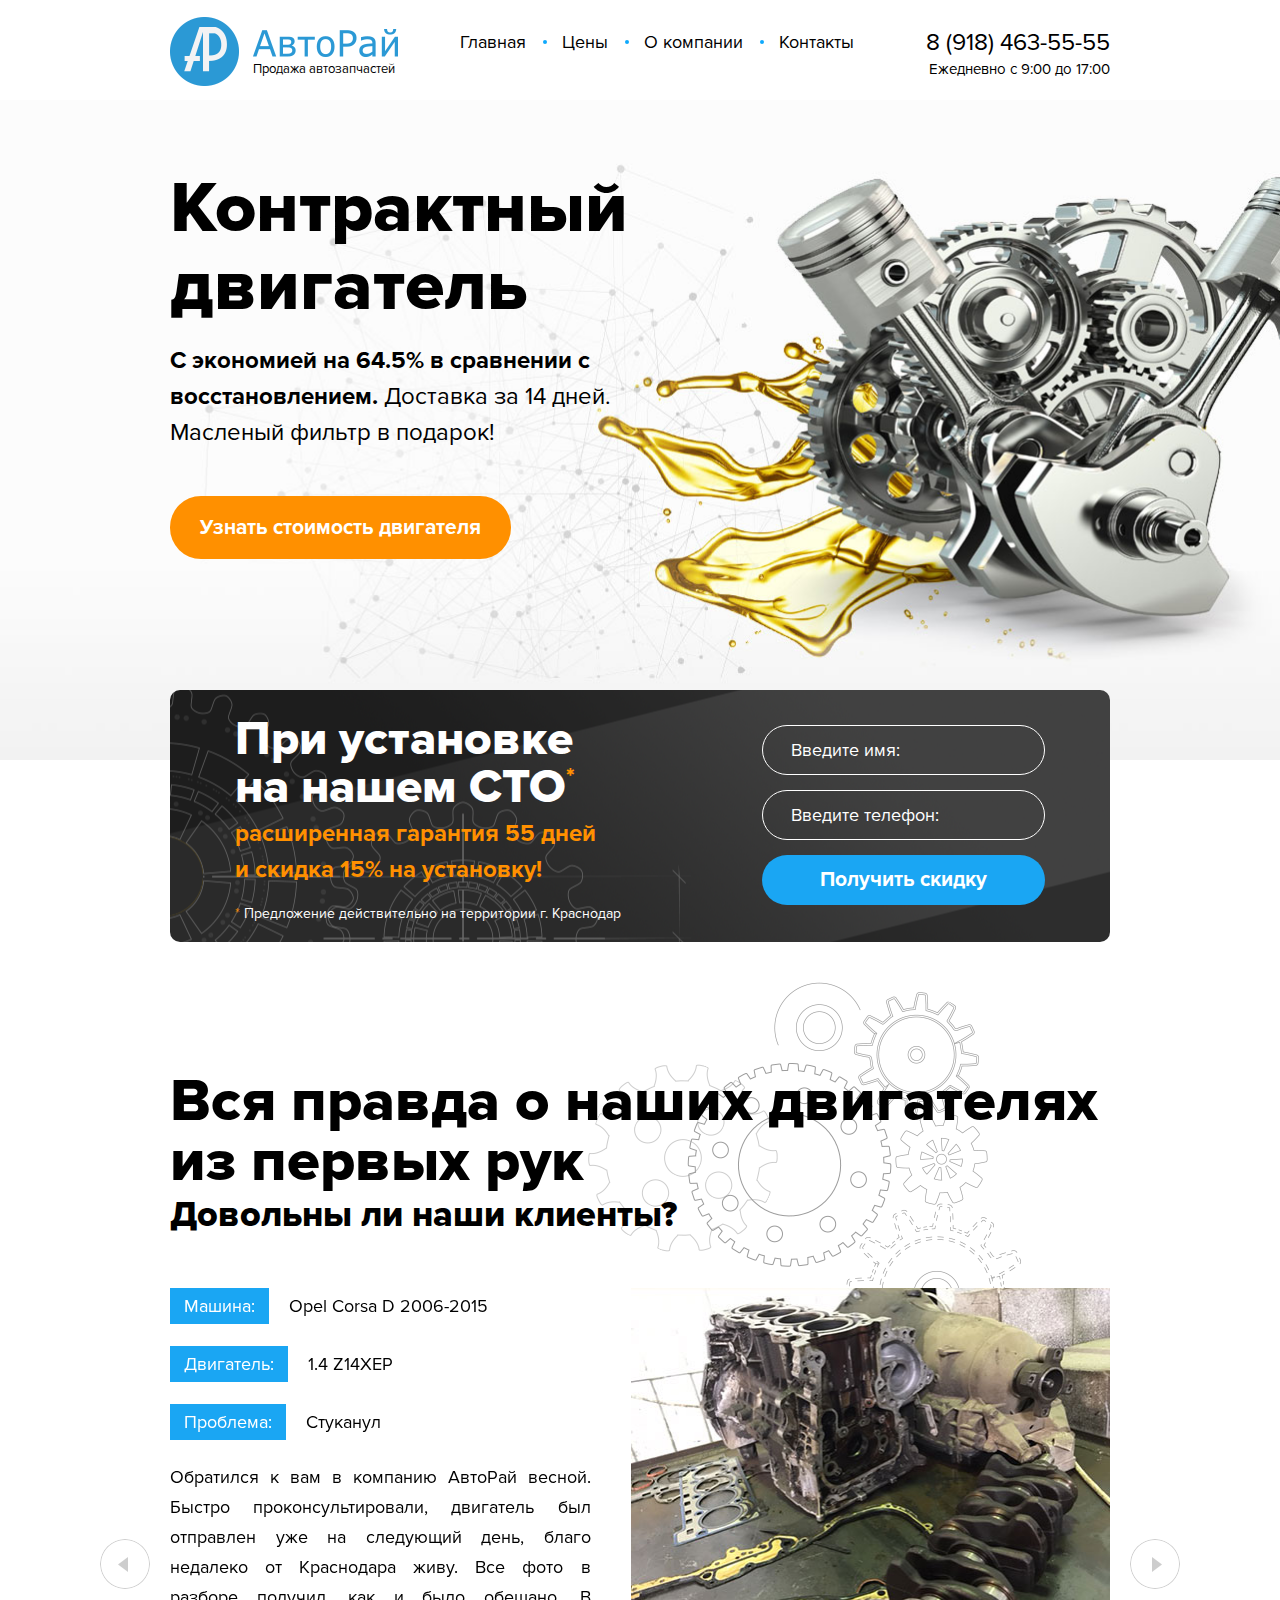
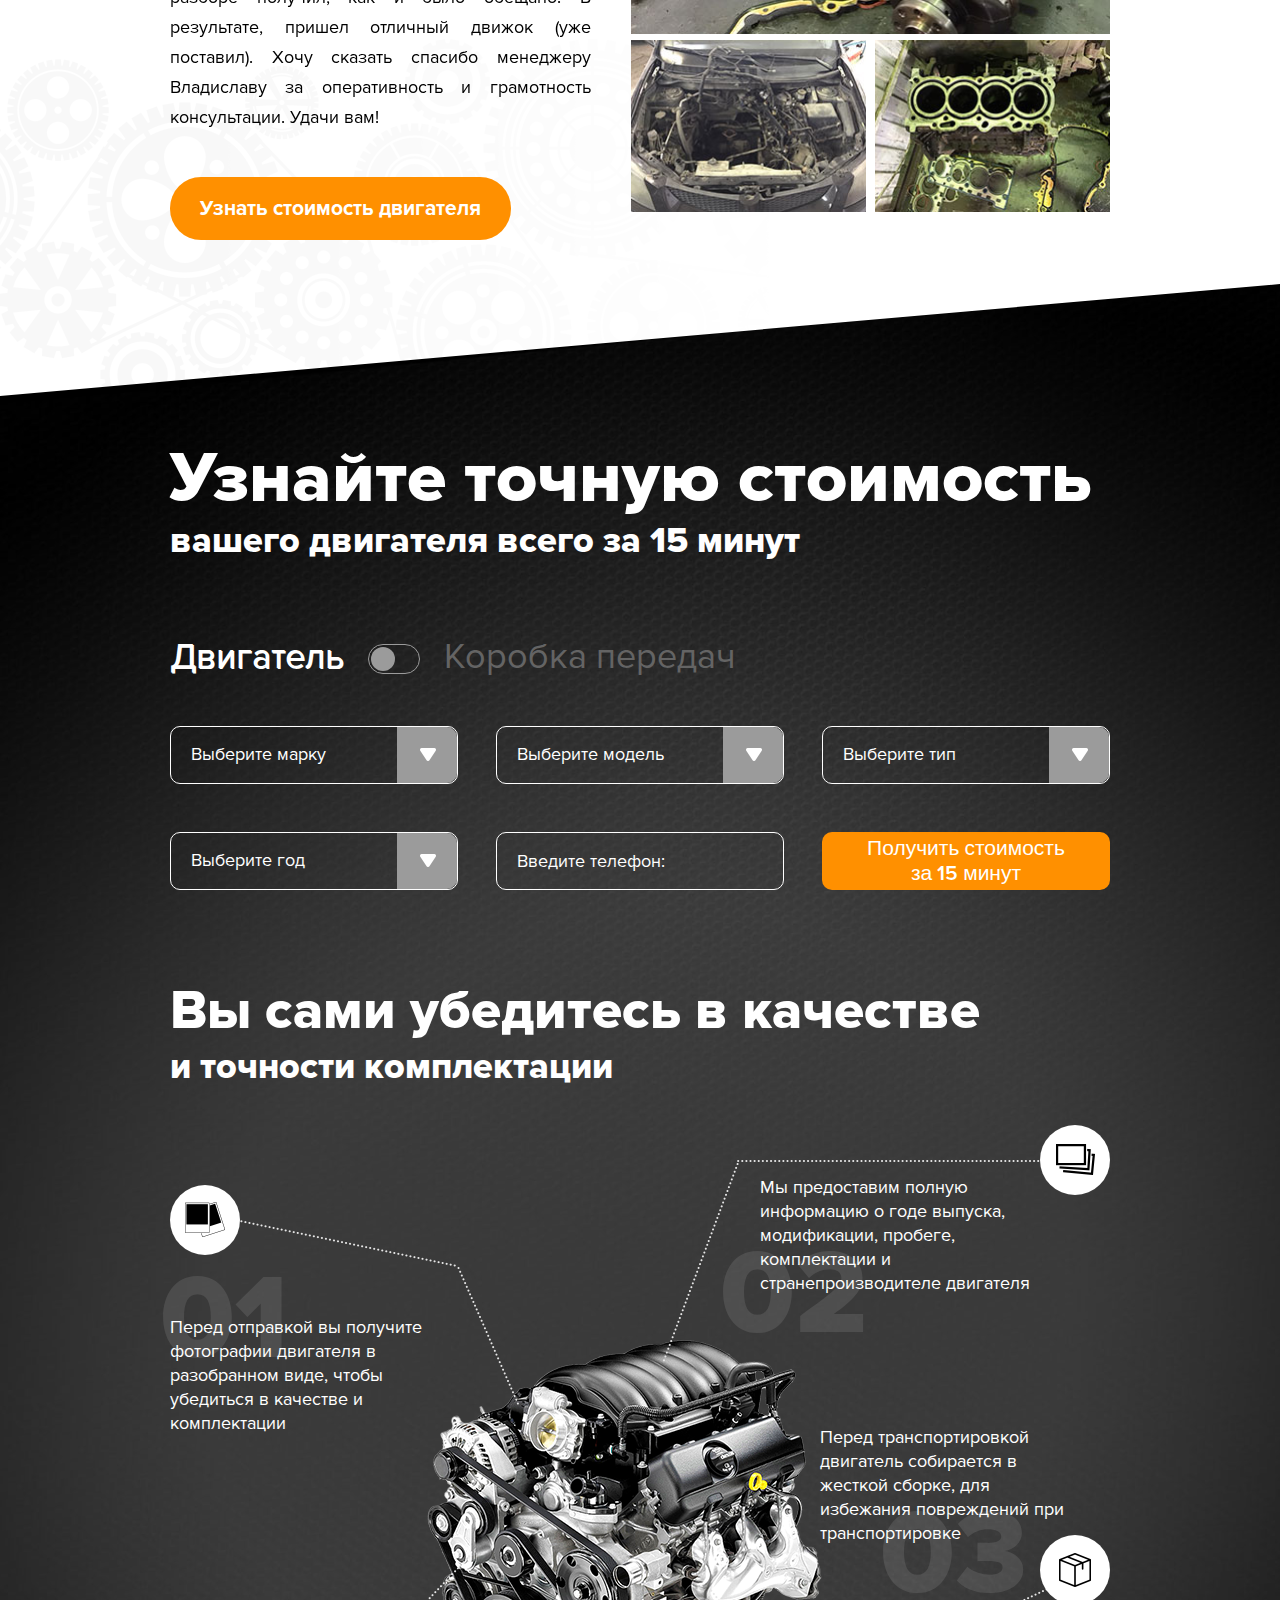
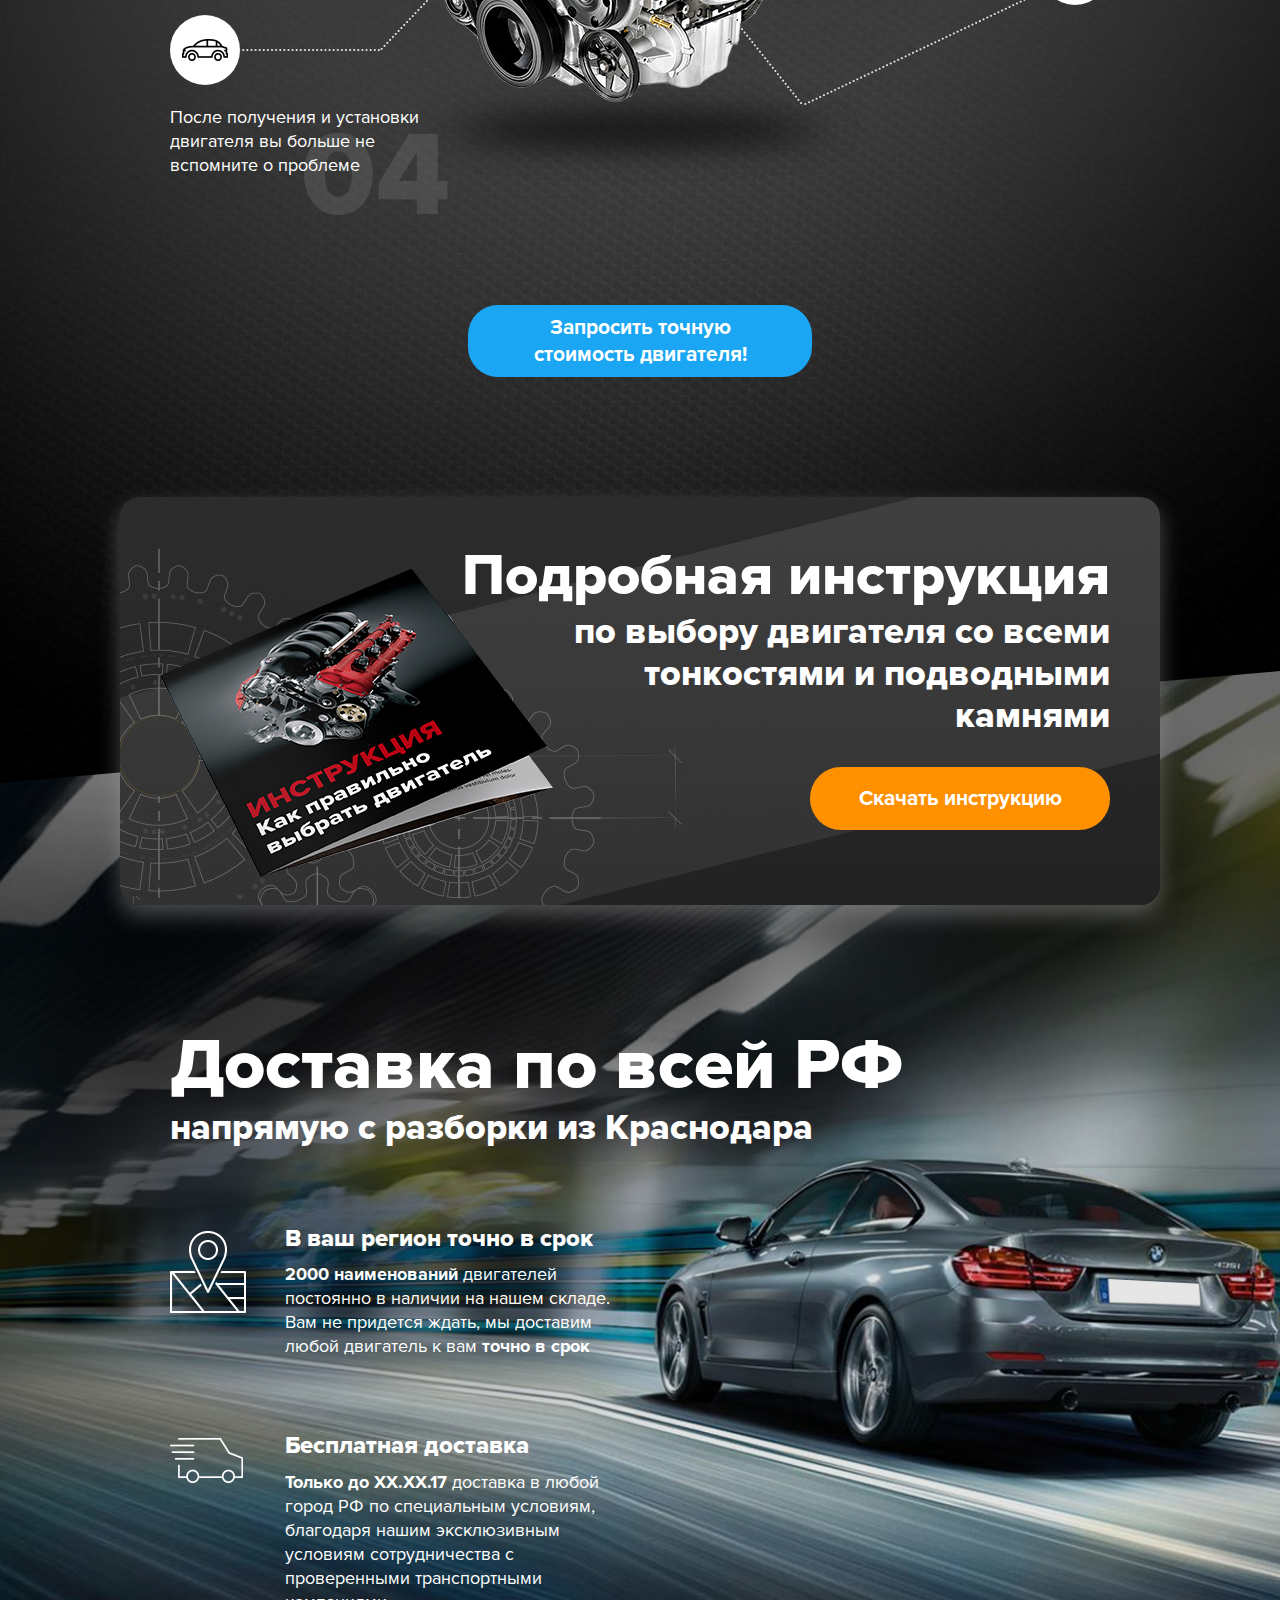
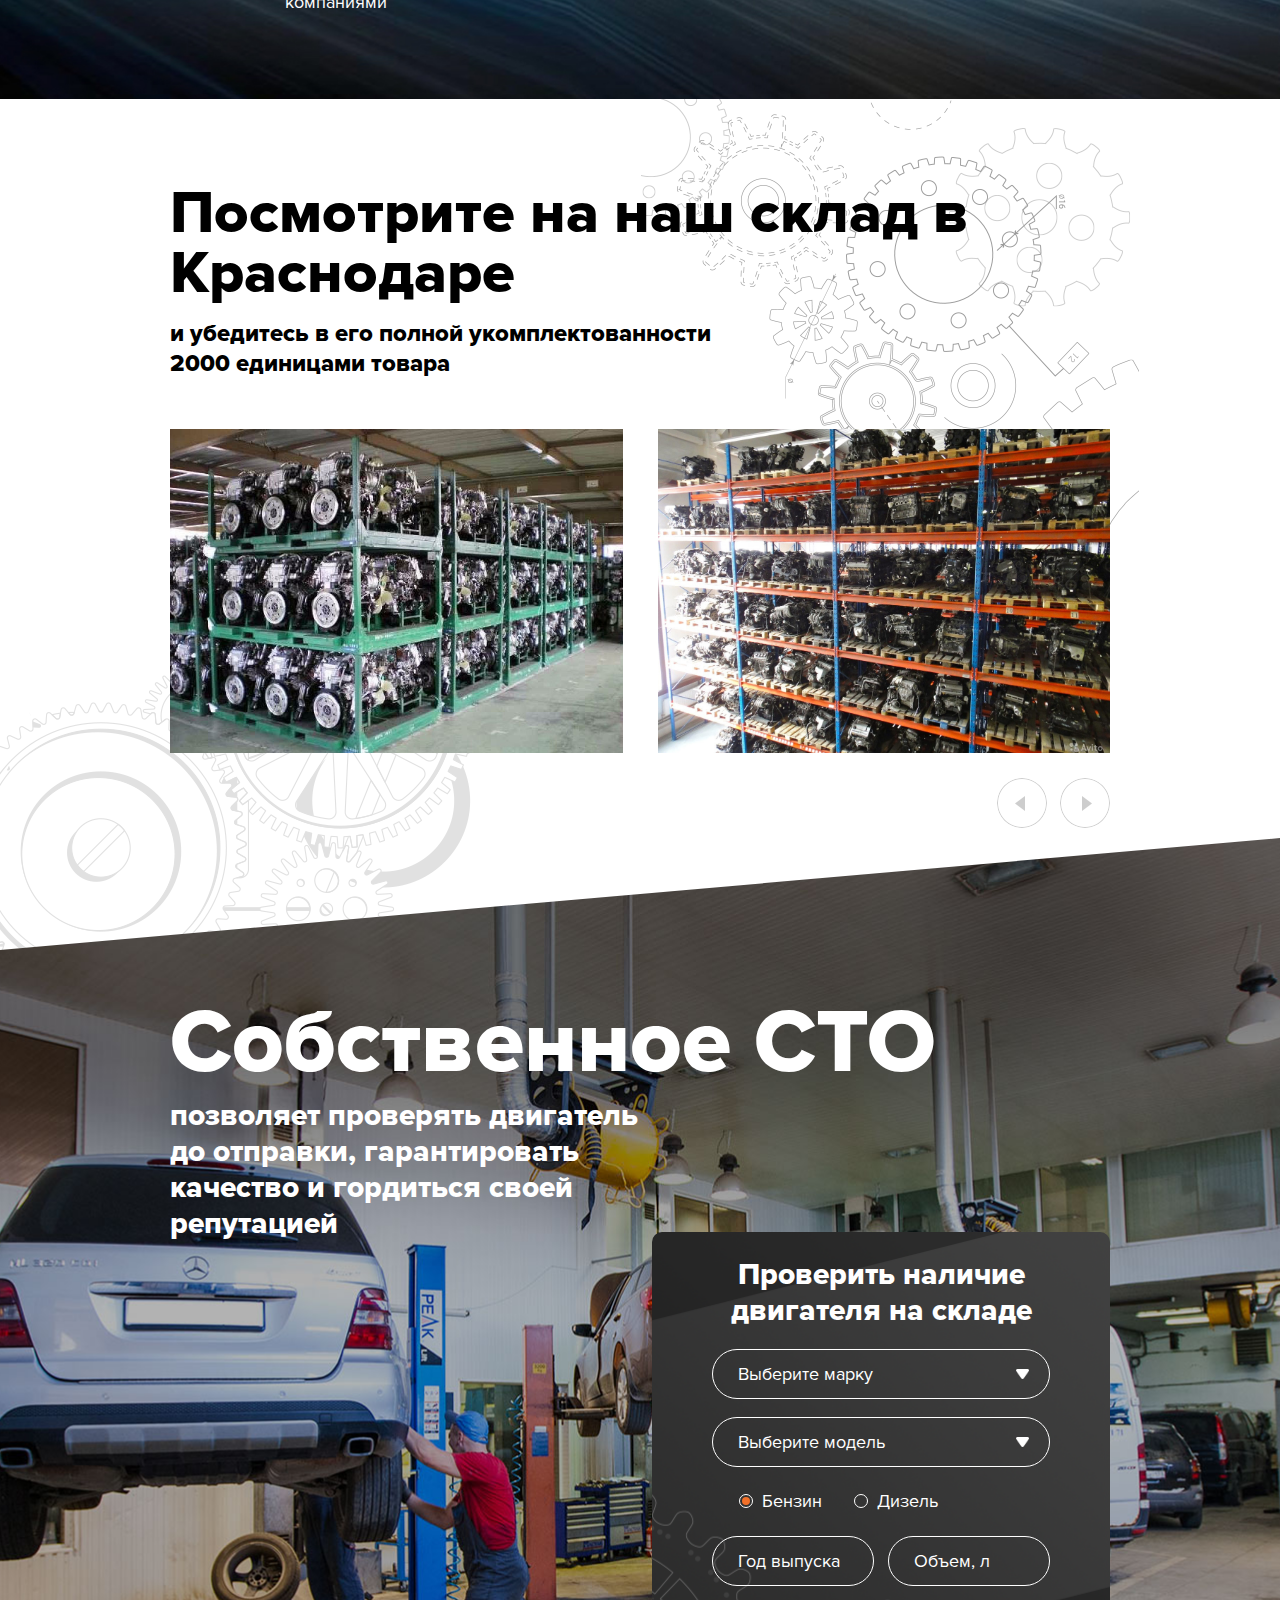
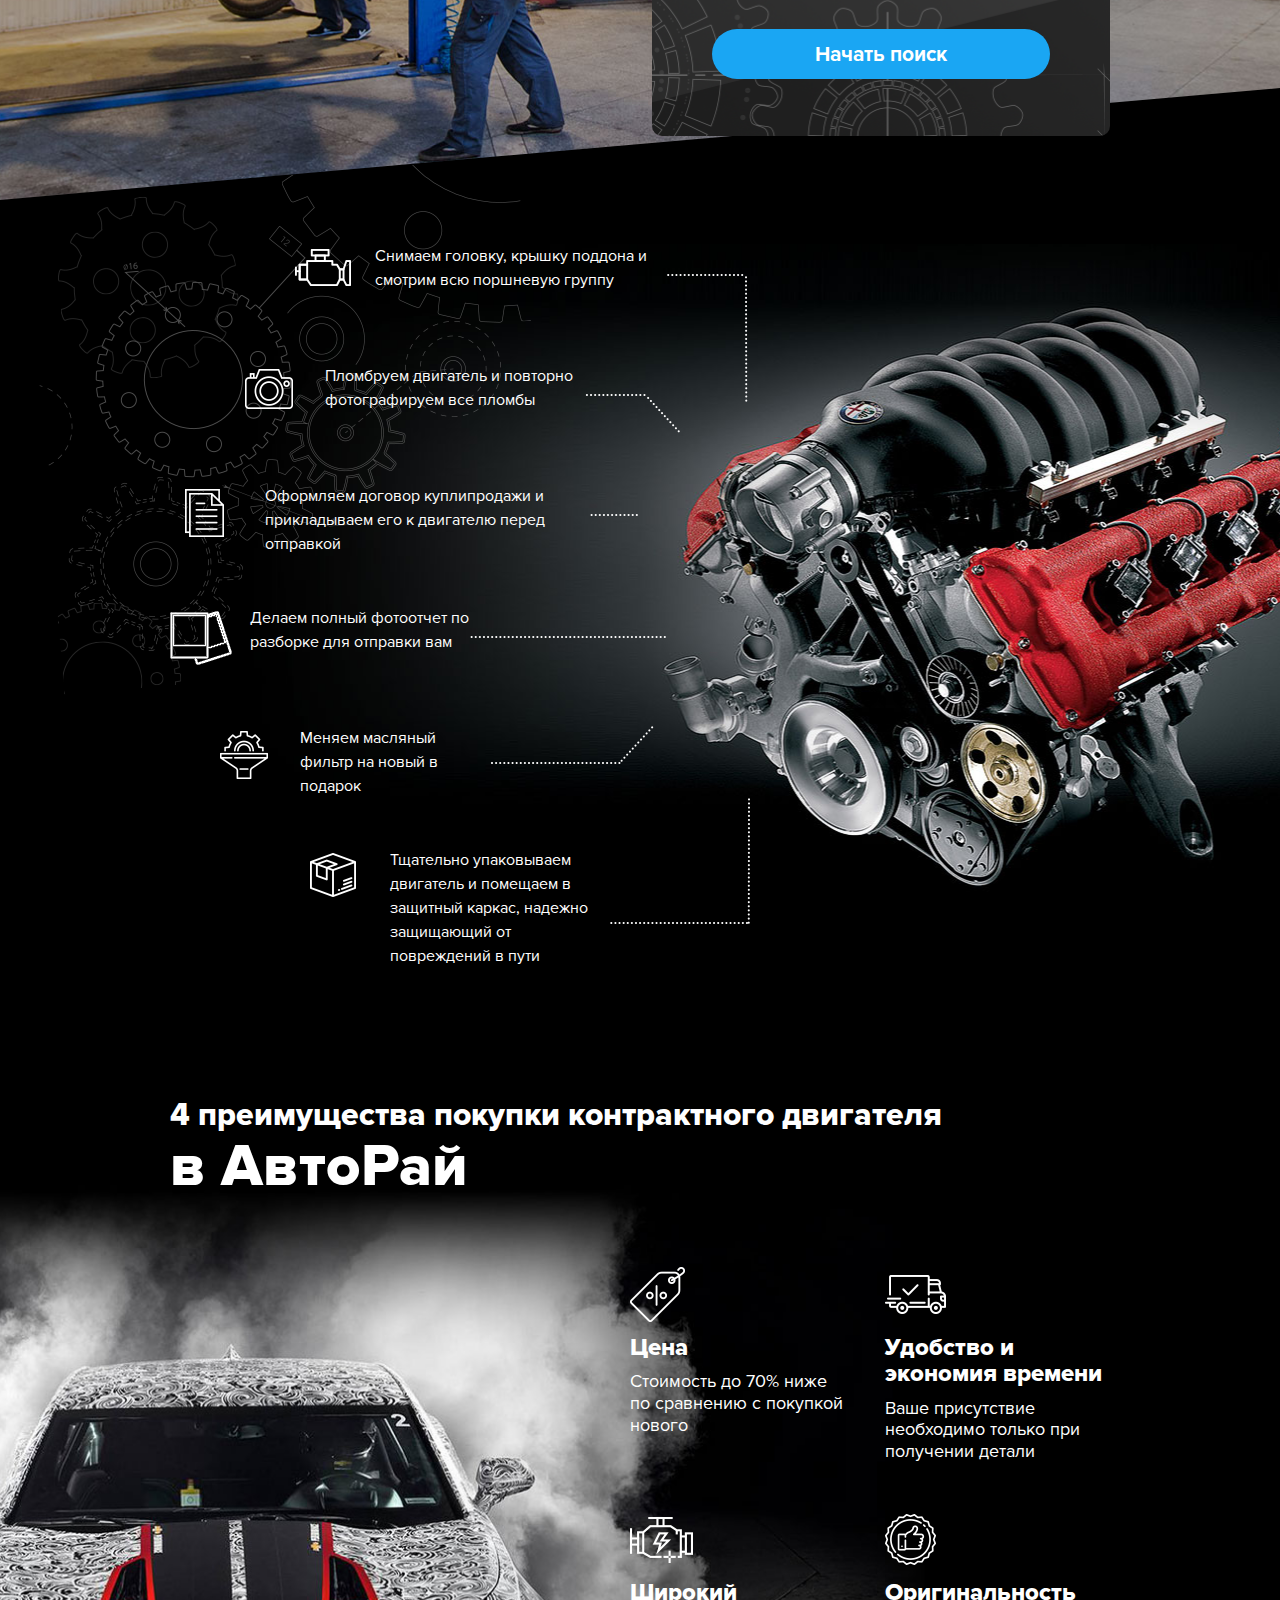
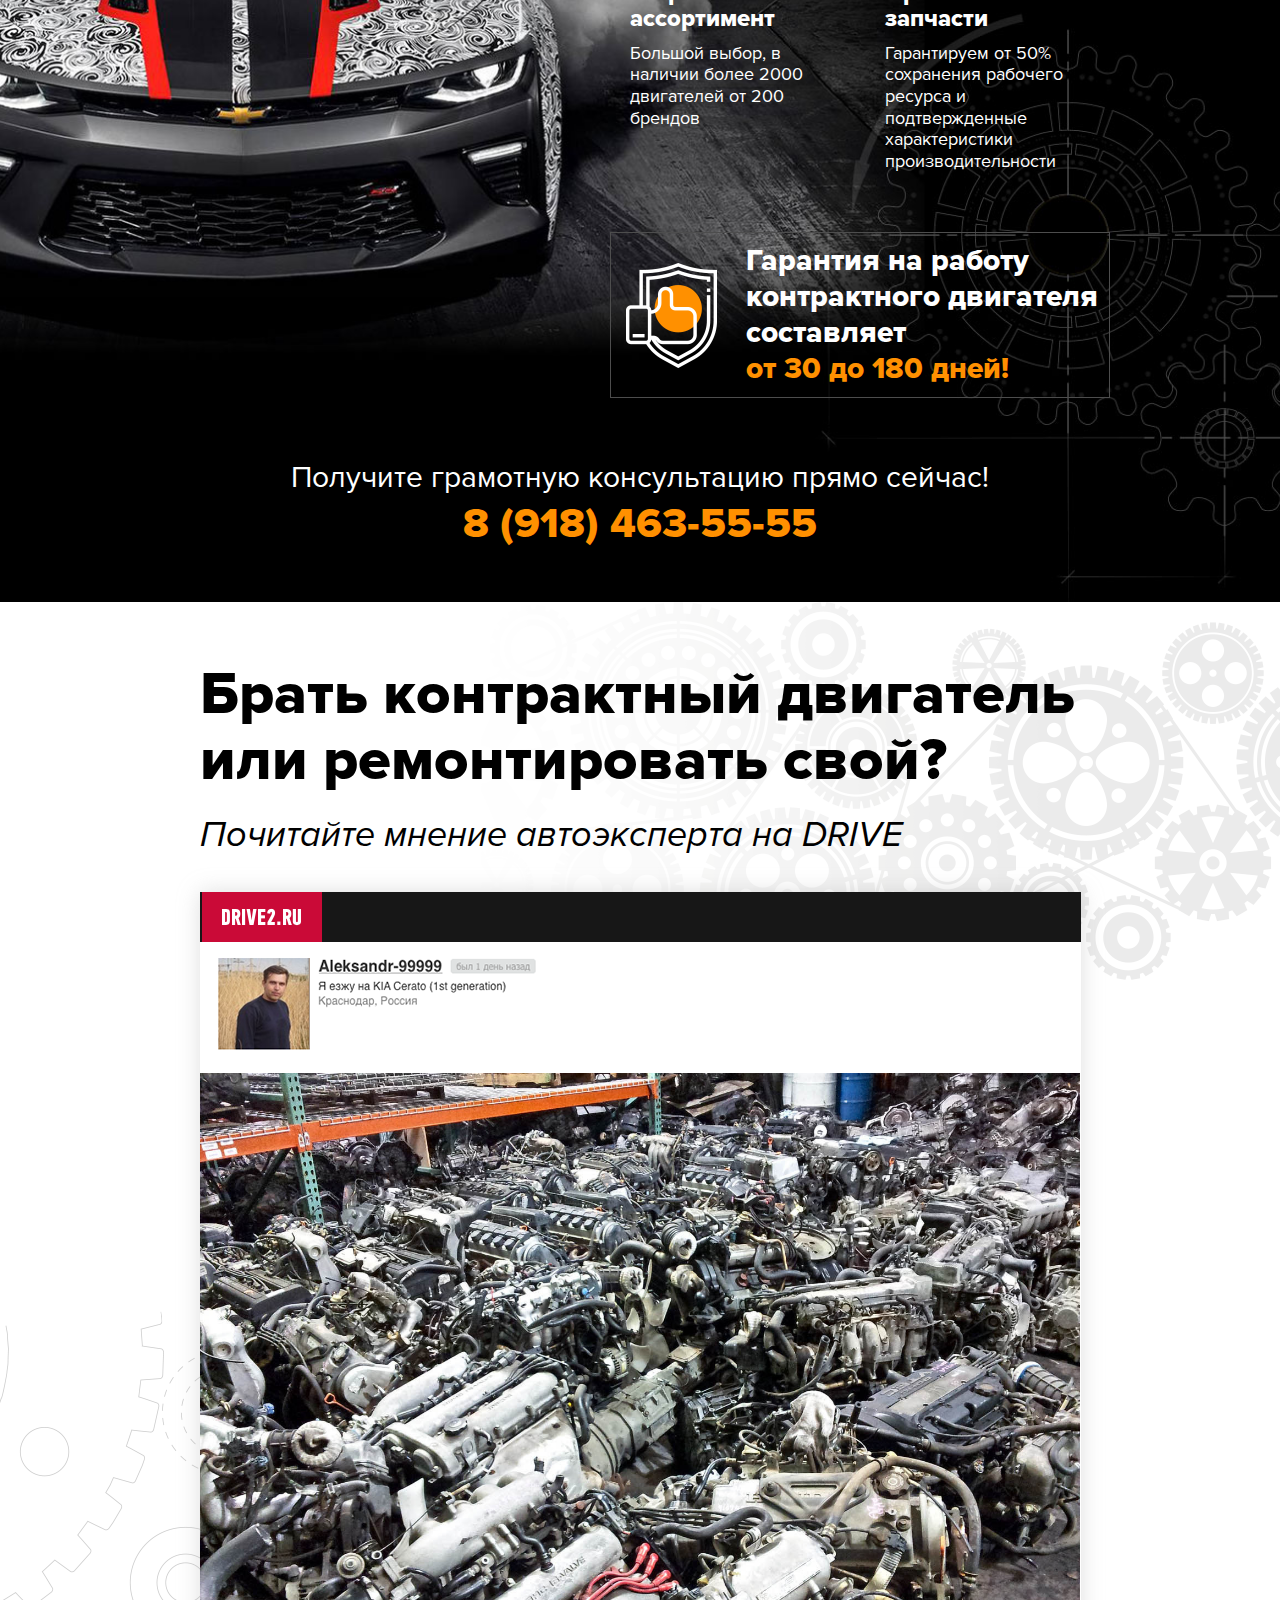
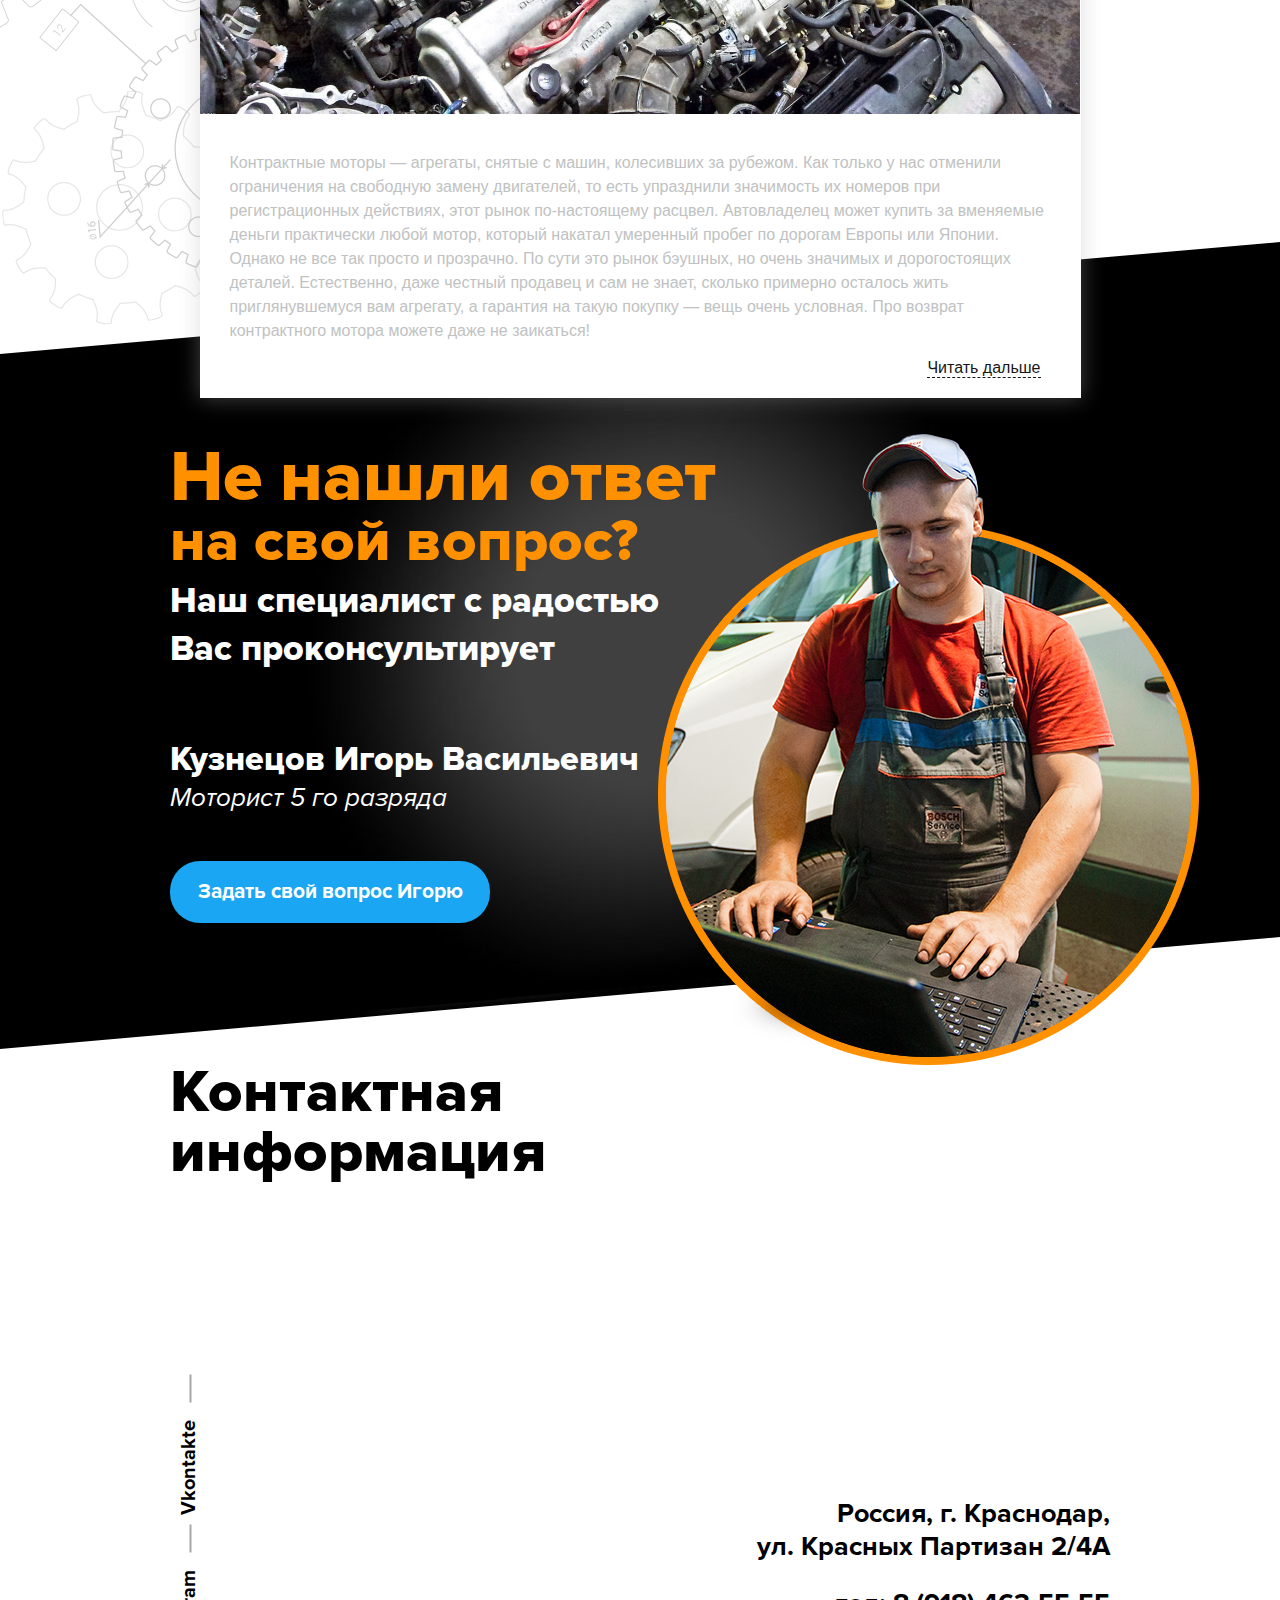
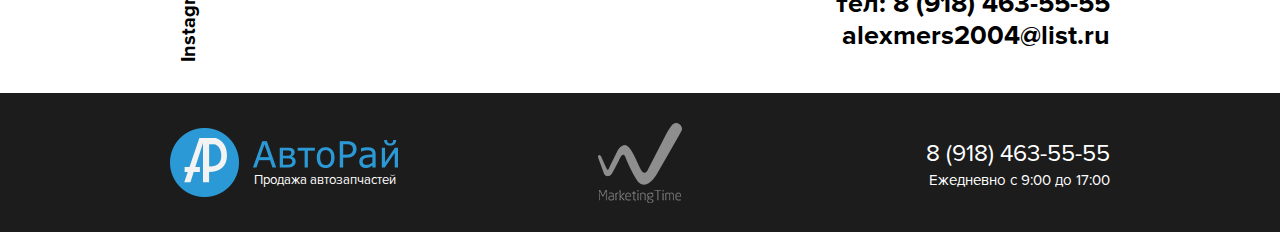
<file: auto/index.html>
<!DOCTYPE html>
<html>
<head>
	<meta charset="utf-8">
	<title>АвтоРай - продажа автозапчастей</title>
	<meta name="description" content="АвтоРай - продажа автозапчастей">
	<meta name="keywords" content="АвтоРай - продажа автозапчастей">
	<meta http-equiv="X-UA-Compatible" content="IE=edge">
	<meta name="viewport" content="width=device-width, initial-scale=1.0">
	<link rel="shortcut icon" href="img/favicon.ico">
	
	<link rel="stylesheet" href="libs/bootstrap/bootstrap.css">
	<link rel="stylesheet" href="libs/swiper/swiper.min.css">
	<link rel="stylesheet" href="libs/animate/animate.min.css">
	<link rel="stylesheet" href="libs/fancybox/jquery.fancybox.min.css">
	<link rel="stylesheet" href="libs/selectstyle/jquery.formstyler.css">
	<link rel="stylesheet" href="libs/scroll/jquery.mcustomscrollbar.css">
	<link rel="stylesheet" href="css/fonts.css">
	<link rel="stylesheet" href="css/main.css">
	<link rel="stylesheet" href="css/media.css">
</head>
<body id="top">

	<!-- HEADER -->
	<header class="main_header" id="main_header">
		<div class="navbar navbar-default navbar-static-top">
			<div class="container">
				<div class="navbar-header">
					<button type="button" class="navbar-toggle" data-toggle="collapse" data-target="#responsive-menu">
						<span class="sr-only">Открыть навигацию</span>
						<span class="icon-bar"></span>
						<span class="icon-bar"></span>
						<span class="icon-bar"></span>
					</button>       
					<a class="navbar-brand" href="index.html">Продажа автозапчастей</a>
				</div>
				<div class="tel_block">
					<a href="tel:89184635555">8 (918) 463-55-55</a>
					<p>Ежедневно с 9:00 до 17:00</p>
				</div>
				<div class="collapse navbar-collapse" id="responsive-menu">
					<ul class="nav navbar-nav">
						<li><a href="#top">Главная</a></li>
						<li><a href="#price">Цены</a></li>
						<li><a href="#about">О компании</a></li>
						<li><a href="#contacts">Контакты</a></li>
					</ul>
				</div>
			</div>
		</div>
	</header>
	<!-- END HEADER -->

	<!-- FIXED NAV WRAPPER -->
	<div id="fixed_check">
	
		<!-- MAIN SECTION -->
		<section class="main_section">
			<div class="wrap">
				<div class="container">
					<h1>Контрактный двигатель</h1>
					<p><span>С экономией на 64.5% в сравнении с восстановлением.</span> Доставка за 14 дней. Масленый фильтр в подарок!</p>
					<button type="button" class="orange_btn" data-toggle="modal" data-target="#request_modal">Узнать стоимость двигателя</button>
				</div>
			</div>
		</section>
		<!-- END MAIN SECTION -->

		<!-- DISCOUNT SECTION -->
		<section class="discount_section">
			<div class="container">
				<div class="discount_wrapper">
					<div class="text_block">
						<h2 class="discount_title">При установке <br>на нашем СТО<sup>*</sup></h2>
						<p>расширенная гарантия 55 дней <br>
						и скидка 15%  на установку!</p>
						<p class="small_text"><sup>*</sup> Предложение действительно на территории г. Краснодар</p>
					</div>
					<form action="" class="discount_form" id="discount_form">
						<input type="hidden" name="formname" value="Форма со скидкой">
						<input type="text" name="name" placeholder="Введите имя:" required>
						<input type="text" name="tel" placeholder="Введите телефон:" required>
						<button type="submit">Получить скидку</button>
					</form>
				</div>
			</div>
		</section>
		<!-- END DISCOUNT SECTION -->
	
	</div>
	<!-- END FIXED NAV WRAPPER -->

	<!-- REVIEWS -->
	<section class="reviews">
		<div class="wrapper">
			<div class="container">
				<div class="title_block">
					<h2 class="main_title">Вся правда о наших двигателях из первых рук</h2>
					<h5 class="second_title">Довольны ли наши клиенты?</h5>
				</div>
				<div class="slider_block">
					<div class="reviews_swiper">
						<div class="swiper-wrapper">
							<div class="swiper-slide">
								<div class="img_block">
									<a href="img/reviews/img_1.jpg" data-fancybox="" class="fancybox big_img">
										<img src="img/reviews/thumb_1.jpg" alt="img">
									</a>
									<a href="img/reviews/img_2.jpg" data-fancybox="" class="fancybox left_img">
										<img src="img/reviews/thumb_2.jpg" alt="img">
									</a>
									<a href="img/reviews/img_3.jpg" data-fancybox="" class="fancybox right_img">
										<img src="img/reviews/thumb_3.jpg" alt="img">
									</a>
								</div>
								<div class="text_block">
									<ul class="info_list">
										<li><span>Машина:</span>Opel Corsa D 2006-2015</li>
										<li><span>Двигатель:</span>1.4 Z14XEP</li>
										<li><span>Проблема:</span>Стуканул</li>
									</ul>
									<p>Обратился к вам в компанию АвтоРай весной. Быстро проконсультировали, двигатель был отправлен уже на следующий день, благо недалеко от Краснодара живу. Все фото в разборе получил, как и было обещано. В результате, пришел отличный движок (уже поставил). Хочу сказать спасибо менеджеру Владиславу за оперативность и грамотность консультации. Удачи вам!</p>
									<button type="button" class="orange_btn" data-toggle="modal" data-target="#request_modal">Узнать стоимость двигателя</button>
								</div>
							</div>
							<div class="swiper-slide">
								<div class="img_block">
									<a href="img/reviews/img_1.jpg" data-fancybox="" class="fancybox big_img">
										<img src="img/reviews/thumb_1.jpg" alt="img">
									</a>
									<a href="img/reviews/img_2.jpg" data-fancybox="" class="fancybox left_img">
										<img src="img/reviews/thumb_2.jpg" alt="img">
									</a>
									<a href="img/reviews/img_3.jpg" data-fancybox="" class="fancybox right_img">
										<img src="img/reviews/thumb_3.jpg" alt="img">
									</a>
								</div>
								<div class="text_block">
									<ul class="info_list">
										<li><span>Машина:</span>Audi A3 [8P1] 2003- 2013</li>
										<li><span>Двигатель:</span>2.0 TFSI AXX</li>
										<li><span>Проблема:</span>Повреждение блока цилиндров</li>
									</ul>
									<p>Двигатель встал и поехал как "родной". По принципу работы все отлично и быстро. Все документы с двигателем получил, фотоотчеты перед отправкой, все вовремя. Понравилась услуга расчета стоимости. Обычно ждешь по 2 дня, когда перезвонят, а тут достаточно шустро. Выбирая между вариантами, сразу смог прикинуть по ценам и выбрал АвтоРай. О чем не жалею.</p>
									<button type="button" class="orange_btn" data-toggle="modal" data-target="#request_modal">Узнать стоимость двигателя</button>
								</div>
							</div>
							<div class="swiper-slide">
								<div class="img_block">
									<a href="img/reviews/img_1.jpg" data-fancybox="" class="fancybox big_img">
										<img src="img/reviews/thumb_1.jpg" alt="img">
									</a>
									<a href="img/reviews/img_2.jpg" data-fancybox="" class="fancybox left_img">
										<img src="img/reviews/thumb_2.jpg" alt="img">
									</a>
									<a href="img/reviews/img_3.jpg" data-fancybox="" class="fancybox right_img">
										<img src="img/reviews/thumb_3.jpg" alt="img">
									</a>
								</div>
								<div class="text_block">
									<ul class="info_list">
										<li><span>Машина:</span>Ford Ranger 2006-2012</li>
										<li><span>Двигатель:</span>2.5 TDCi 4x4 WLAA</li>
										<li><span>Проблема:</span>Обрыв цилиндра поршневой группы</li>
									</ul>
									<p>Большое спасибо АвтоРаю за контрактый двигатель на мой Рейнджер. Со всеми документами и в нужной комплектации нашел только у вас. Везде какие-то завтраки по поводу бумаг, что не удивительно, конечно. Работает как часы, даже не ожидал. Приятно удивила скрупулезность фото перед отправкой. Сразу видно, не для галочки, бережете свою репутацию. </p>
									<button type="button" class="orange_btn" data-toggle="modal" data-target="#request_modal">Узнать стоимость двигателя</button>
								</div>
							</div>
							<div class="swiper-slide">
								<div class="img_block">
									<a href="img/reviews/img_1.jpg" data-fancybox="" class="fancybox big_img">
										<img src="img/reviews/thumb_1.jpg" alt="img">
									</a>
									<a href="img/reviews/img_2.jpg" data-fancybox="" class="fancybox left_img">
										<img src="img/reviews/thumb_2.jpg" alt="img">
									</a>
									<a href="img/reviews/img_3.jpg" data-fancybox="" class="fancybox right_img">
										<img src="img/reviews/thumb_3.jpg" alt="img">
									</a>
								</div>
								<div class="text_block">
									<ul class="info_list">
										<li><span>Машина:</span>Mercedes Benz Vito (447) 2014</li>
										<li><span>Двигатель:</span>2.0Л. 16V ДИЗЕЛЬ ТУРБО</li>
										<li><span>Проблема:</span>Предельный износ коленвала (падение давления в двигателе)</li>
									</ul>
									<p>Нашел ваш сайт сам. Сначала отнесся скептически, но после первого разговора с менеджером понял, что у вас действительно есть нужный мне движок уже в наличии. И ждать придется не неделю (времени нет, работаю на этой машине) а буквально пару дней. Мало того, уже в первый день после заказа разобрали, отфоткали и выслали все. Думал тоже замануха, чтобы позвонили. Но нет, подход действительно поражает, видно, что ребята старались показать все, что нужно. Все получил, поставил, а дальше посмотрим. Нареканий нет. </p>
									<button type="button" class="orange_btn" data-toggle="modal" data-target="#request_modal">Узнать стоимость двигателя</button>
								</div>
							</div>
							<div class="swiper-slide">
								<div class="img_block">
									<a href="img/reviews/img_1.jpg" data-fancybox="" class="fancybox big_img">
										<img src="img/reviews/thumb_1.jpg" alt="img">
									</a>
									<a href="img/reviews/img_2.jpg" data-fancybox="" class="fancybox left_img">
										<img src="img/reviews/thumb_2.jpg" alt="img">
									</a>
									<a href="img/reviews/img_3.jpg" data-fancybox="" class="fancybox right_img">
										<img src="img/reviews/thumb_3.jpg" alt="img">
									</a>
								</div>
								<div class="text_block">
									<ul class="info_list">
										<li><span>Машина:</span>BMW E64</li>
										<li><span>Двигатель:</span>3.5Л, N62V8</li>
										<li><span>Проблема:</span>Лопнул коленвал, трещина в блоке</li>
									</ul>
									<p>Поломка такая, что ремонту не подлежала, сразу выбрал контрактник. Устал уже от всевозможного развода, пока не наткнулся на вас. Удивило то, что все подобрали за 15 минут и даже прислали фото со склада. Решил рискнуть, уж очень активно меня сопровождали и консультировали. Получил все, и движок исправный и все документы. Если честно был удивлен безмерно, буду рекомендовать вас друзьям. Сложно сейчас найти нормальные запчасти по приемлемым ценам, объективно. </p>
									<button type="button" class="orange_btn" data-toggle="modal" data-target="#request_modal">Узнать стоимость двигателя</button>
								</div>
							</div>
							<div class="swiper-slide">
								<div class="img_block">
									<a href="img/reviews/img_1.jpg" data-fancybox="" class="fancybox big_img">
										<img src="img/reviews/thumb_1.jpg" alt="img">
									</a>
									<a href="img/reviews/img_2.jpg" data-fancybox="" class="fancybox left_img">
										<img src="img/reviews/thumb_2.jpg" alt="img">
									</a>
									<a href="img/reviews/img_3.jpg" data-fancybox="" class="fancybox right_img">
										<img src="img/reviews/thumb_3.jpg" alt="img">
									</a>
								</div>
								<div class="text_block">
									<ul class="info_list">
										<li><span>Машина:</span>Volkswagen Passat [B8] 2014</li>
										<li><span>Двигатель:</span>1.8Л. TSI CJSL</li>
										<li><span>Проблема:</span>Повреждение гильзы</li>
									</ul>
									<p>Уже брал у вас движок для Ауди супруги. Пришло время менять мне, неудачно припарковался, как говорится. Опыт покупки и общения уже был, могу сказать, что все по-прежнему. Вежливо, профессионально, а главное быстро. Даже не переживал, и ваши спецы не подкачали, ребята из сервиса, когда ставили никак не могли нарадоваться моей удачной покупке. Ну а я всегда знаю куда обращаться и рекомендую друзьям. Кстати, спасибо за фильтр в подарок. Не знал об акции, просто позвонил на знакомый номер. А тут такое, приятно. </p>
									<button type="button" class="orange_btn" data-toggle="modal" data-target="#request_modal">Узнать стоимость двигателя</button>
								</div>
							</div>
						</div>
					</div>
					<!-- Add Arrows -->
					<div class="reviews_next"></div>
					<div class="reviews_prev"></div>
				</div>
			</div>
		</div>
	</section>
	<!-- END REVIEWS -->

	<!-- PRICE SECTION -->
	<section class="price_section" id="price">
		<div class="bg"></div>
		<div class="wrapper">
			<div class="container">
				<div class="title_block">
					<h2 class="main_title">Узнайте точную стоимость</h2>
					<h5 class="second_title">вашего двигателя всего за 15 минут</h5>
				</div>
				<form action="" class="main_form" id="main_form">
					<input type="hidden" name="formname" value="Основная форма">
					<div class="radio_block">
						<label class="motor">
							<input type="radio" name="detail" value="Двигатель" checked>
							<span>Двигатель</span>
						</label>
						<label class="transmission">
							<input type="radio" name="detail" value="Коробка передач">
							<span>Коробка передач</span>
						</label>
					</div>
					<div class="select_block">
						<select name="brand">
							<option value="не выбрано" disabled selected>Выберите марку</option>
							<option value="AUDI">AUDI</option>
							<option value="BMW">BMW</option>
							<option value="Mercedes">Mercedes</option>
							<option value="Toyota">Toyota</option>
							<option value="Mitsubishi">Mitsubishi</option>
							<option value="Honda">Honda</option>
							<option value="Nissan">Nissan</option>
							<option value="Ford">Ford</option>
							<option value="Chevrolet">Chevrolet</option>
							<option value="AUDI">AUDI</option>
							<option value="BMW">BMW</option>
							<option value="Mercedes">Mercedes</option>
							<option value="Toyota">Toyota</option>
							<option value="Mitsubishi">Mitsubishi</option>
							<option value="Honda">Honda</option>
							<option value="Nissan">Nissan</option>
							<option value="Ford">Ford</option>
							<option value="Chevrolet">Chevrolet</option>
						</select>
						<select name="model">
							<option value="не выбрано" disabled selected>Выберите модель</option>
							<option value="AUDI">AUDI</option>
							<option value="BMW">BMW</option>
							<option value="Mercedes">Mercedes</option>
							<option value="Toyota">Toyota</option>
							<option value="Mitsubishi">Mitsubishi</option>
							<option value="Honda">Honda</option>
							<option value="Nissan">Nissan</option>
							<option value="Ford">Ford</option>
							<option value="Chevrolet">Chevrolet</option>
						</select>
						<select name="type">
							<option value="не выбрано" disabled selected>Выберите тип</option>
							<option value="AUDI">Седан</option>
							<option value="BMW">Хэтчбек</option>
							<option value="Mercedes">Купе</option>
						</select>
						<select name="year">
							<option value="не выбрано" disabled selected>Выберите год</option>
							<option value="2017">2017</option>
							<option value="2016">2016</option>
							<option value="2016">2016</option>
							<option value="2014">2014</option>
							<option value="2013">2013</option>
							<option value="2012">2012</option>
							<option value="2011">2011</option>
							<option value="2010">2010</option>
							<option value="2009">2009</option>
							<option value="2008">2008</option>
							<option value="2007">2007</option>
							<option value="2006">2006</option>
							<option value="2005">2005</option>
							<option value="2004">2004</option>
							<option value="2003">2003</option>
							<option value="2002">2002</option>
							<option value="2001">2001</option>
							<option value="2000">2000</option>
							<option value="1999">1999</option>
							<option value="1998">1998</option>
							<option value="1997">1997</option>
							<option value="1996">1996</option>
							<option value="1995">1995</option>
							<option value="1994">1994</option>
							<option value="1993">1993</option>
							<option value="1992">1992</option>
							<option value="1991">1991</option>
							<option value="1990">1990</option>
						</select>
						<input type="text" name="tel" class="tel_input" placeholder="Введите телефон:" required>
						<button type="submit">Получить стоимость <br>за 15 минут</button>
					</div>
				</form>
				<div class="motor_block">
					<div class="second_title_block">
						<h2 class="main_title">Вы сами убедитесь в качестве</h2>
						<h5 class="second_title">и точности комплектации</h5>
					</div>
					<div class="motor_wrapper">
						<img src="img/motor.png" alt="img" class="motor">
						<div class="item item_1">
							<div class="inner">
								<div class="icon"></div>
								<p class="number">01</p>
								<p>Перед отправкой вы получите фотографии двигателя в разобранном виде, чтобы убедиться в качестве и комплектации</p>
							</div>
						</div>
						<div class="item item_2">
							<div class="inner">
								<div class="icon"></div>
								<p class="number">02</p>
								<p>Мы предоставим полную информацию о годе выпуска, модификации, пробеге, комплектации и странепроизводителе двигателя</p>
							</div>
						</div>
						<div class="item item_3">
							<div class="inner">
								<div class="icon"></div>
								<p class="number">03</p>
								<p>Перед транспортировкой двигатель собирается в жесткой сборке, для избежания повреждений при транспортировке</p>
							</div>
						</div>
						<div class="item item_4">
							<div class="inner">
								<div class="icon"></div>
								<p class="number">04</p>
								<p>После получения и установки двигателя вы больше не вспомните о проблеме</p>
							</div>
						</div>
					</div>
					<button type="button" data-toggle="modal" data-target="#request_modal">Запросить точную <br> стоимость двигателя!</button>
				</div>
			</div>
		</div>
	</section>
	<!-- END PRICE SECTION -->

	<!-- INSTRUCTIONS SECTION -->
	<section class="instructions">
		<div class="wrapper">
			<div class="container">
				<div class="text_block">
					<img src="img/instruction.png" alt="img">
					<h2 class="block_title">Подробная инструкция</h2>
					<p>по выбору двигателя со всеми тонкостями и подводными камнями</p>
					<button type="button" class="orange_btn" data-toggle="modal" data-target="#download_modal">Скачать инструкцию</button>
				</div>
			</div>
		</div>
	</section>
	<!-- END INSTRUCTIONS SECTION -->

	<!-- DELIVERY -->
	<section class="delivery">
		<div class="wrapper">
			<div class="container">
				<div class="title_block">
					<h2 class="main_title">Доставка по всей РФ</h2>
					<h5 class="second_title">напрямую с разборки из Краснодара</h5>
				</div>
				<div class="item item_1">
					<h5 class="item_title">В ваш регион точно в срок</h5>
					<p><span>2000 наименований</span> двигателей постоянно в наличии на
					нашем складе. Вам не придется ждать, мы доставим любой
					двигатель к вам <span>точно в срок</span></p>
				</div>
				<div class="item item_2">
					<h5 class="item_title">Бесплатная доставка</h5>
					<p><span>Только до ХХ.ХХ.17</span> доставка в любой город РФ по специальным условиям, благодаря нашим эксклюзивным условиям сотрудничества с проверенными транспортными компаниями</p>
				</div>
			</div>
		</div>
	</section>
	<!-- END DELIVERY -->

	<!-- GALLERY -->
	<section class="gallery">
		<div class="container">
			<div class="title_block">
				<h2 class="main_title">Посмотрите на наш склад в Краснодаре</h2>
				<h5 class="second_title">и убедитесь в его полной укомплектованности 2000 единицами товара</h5>
			</div>
			<div class="slider_block">
				<div class="gallery_swiper">
					<div class="swiper-wrapper">
						<div class="swiper-slide">
							<a href="img/gallery_1.jpg" data-fancybox="gallery" class="fancybox big_img">
								<img src="img/gallery_1.jpg" alt="img">
							</a>
						</div>
						<div class="swiper-slide">
							<a href="img/gallery_2.jpg" data-fancybox="gallery" class="fancybox big_img">
								<img src="img/gallery_2.jpg" alt="img">
							</a>
						</div>
						<div class="swiper-slide">
							<a href="img/gallery_1.jpg" data-fancybox="gallery" class="fancybox big_img">
								<img src="img/gallery_1.jpg" alt="img">
							</a>
						</div>
						<div class="swiper-slide">
							<a href="img/gallery_2.jpg" data-fancybox="gallery" class="fancybox big_img">
								<img src="img/gallery_2.jpg" alt="img">
							</a>
						</div>
						<div class="swiper-slide">
							<a href="img/gallery_1.jpg" data-fancybox="gallery" class="fancybox big_img">
								<img src="img/gallery_1.jpg" alt="img">
							</a>
						</div>
						<div class="swiper-slide">
							<a href="img/gallery_2.jpg" data-fancybox="gallery" class="fancybox big_img">
								<img src="img/gallery_2.jpg" alt="img">
							</a>
						</div>
					</div>
				</div>
				<!-- Add Arrows -->
				<div class="arrows">
					<div class="gallery_prev"></div>
					<div class="gallery_next"></div>
				</div>
			</div>
		</div>
	</section>
	<!-- END GALLERY -->

	<!-- STO -->
	<section class="sto">
		<div class="bg"><div class="in"></div></div>
		<div class="wrapper">
			<div class="container">
				<div class="title_block">
					<h2 class="main_title">Собственное СТО</h2>
					<h5 class="second_title">позволяет проверять двигатель до отправки, гарантировать качество и гордиться своей репутацией</h5>
				</div>
				<form action="" class="motor_search" id="motor_search">
					<input type="hidden" name="formname" value="Узнать стоимость">
					<p>Проверить наличие двигателя на складе</p>
					<div class="select_block">
						<select name="brand">
							<option value="не выбрано" disabled selected>Выберите марку</option>
							<option value="AUDI">AUDI</option>
							<option value="BMW">BMW</option>
							<option value="Mercedes">Mercedes</option>
							<option value="Toyota">Toyota</option>
							<option value="Mitsubishi">Mitsubishi</option>
							<option value="Honda">Honda</option>
							<option value="Nissan">Nissan</option>
							<option value="Ford">Ford</option>
							<option value="Chevrolet">Chevrolet</option>
							<option value="AUDI">AUDI</option>
							<option value="BMW">BMW</option>
							<option value="Mercedes">Mercedes</option>
							<option value="Toyota">Toyota</option>
							<option value="Mitsubishi">Mitsubishi</option>
							<option value="Honda">Honda</option>
							<option value="Nissan">Nissan</option>
							<option value="Ford">Ford</option>
							<option value="Chevrolet">Chevrolet</option>
						</select>
						<select name="model">
							<option value="не выбрано" disabled selected>Выберите модель</option>
							<option value="AUDI">AUDI</option>
							<option value="BMW">BMW</option>
							<option value="Mercedes">Mercedes</option>
							<option value="Toyota">Toyota</option>
							<option value="Mitsubishi">Mitsubishi</option>
							<option value="Honda">Honda</option>
							<option value="Nissan">Nissan</option>
							<option value="Ford">Ford</option>
							<option value="Chevrolet">Chevrolet</option>
						</select>
					</div>
					<div class="radio_block">
						<label>
							<input type="radio" name="motor" value="Бензин" checked>
							<span>Бензин</span>
						</label>
						<label>
							<input type="radio" value="Дизель" name="motor">
							<span>Дизель</span>
						</label>
					</div>
					<div class="text_input_block">
						<input type="text" name="year" placeholder="Год выпуска">
						<input type="text" name="size" placeholder="Объем, л">
					</div>
					<button type="submit">Начать поиск</button>
				</form>
			</div>
		</div>
	</section>
	<!-- END STO -->

	<!-- MOTOR SECTION -->
	<section class="motor_section">
		<div class="wrapper">
			<div class="container">
				<ul>
					<li class="item item_1">Снимаем головку, крышку поддона и смотрим всю поршневую группу</li>
					<li class="item item_2">Пломбруем двигатель и повторно фотографируем все пломбы</li>
					<li class="item item_3">Оформляем договор куплипродажи и прикладываем его к двигателю перед отправкой</li>
					<li class="item item_4">Делаем полный фотоотчет по разборке для отправки вам</li>
					<li class="item item_5">Меняем масляный фильтр на новый в подарок</li>
					<li class="item item_6">Тщательно упаковываем двигатель и помещаем в защитный каркас, надежно защищающий от повреждений в пути</li>
				</ul>
			</div>
		</div>
	</section>
	<!-- END MOTOR SECTION -->

	<!-- ADVANTAGES -->
	<section class="advantages">
		<div class="wrapper">
			<div class="container">
				<div class="title_block">
					<h5 class="second_title">4 преимущества покупки контрактного двигателя </h5>
					<h2 class="main_title">в АвтоРай</h2>
				</div>
				<div class="wrap">
					<ul>
						<li>
							<div class="icon_1"></div>
							<h5>Цена</h5>
							<p>Стоимость до 70% ниже по сравнению с покупкой нового</p>
						</li>
						<li>
							<div class="icon_2"></div>
							<h5>Удобство и экономия времени</h5>
							<p>Ваше присутствие необходимо только при получении детали</p>
						</li>
						<li>
							<div class="icon_3"></div>
							<h5>Широкий ассортимент</h5>
							<p>Большой выбор, в наличии более 2000 двигателей от 200 брендов</p>
						</li>
						<li>
							<div class="icon_4"></div>
							<h5>Оригинальность запчасти</h5>
							<p>Гарантируем от 50% сохранения рабочего ресурса и подтвержденные характеристики производительности</p>
						</li>
					</ul>
				</div>
				<div class="garant_block">
					<p>Гарантия на работу контрактного двигателя составляет</p>
					<p class="orange">от 30 до 180 дней!</p>
				</div>
				<div class="mid_tel">
					<p>Получите грамотную консультацию прямо сейчас!</p>
					<a href="tel:89184635555">8 (918) 463-55-55</a>
				</div>
			</div>
		</div>
	</section>
	<!-- END ADVANTAGES -->

	<!-- ARTICLE -->
	<section class="article">
		<div class="container">
			<div class="wrapper">
				<div class="title_block">
					<h2 class="main_title">Брать контрактный двигатель или ремонтировать свой?</h2>
					<h5 class="second_title">Почитайте мнение автоэксперта на DRIVE</h5>
				</div>
				<div class="item">
					<a href="https://www.drive2.ru/b/3248479/" class="item_header" target="_blank"></a>
					<div class="item_title">
						<img src="img/article_author.png" alt="img">
					</div>
					<a href="img/article_img.jpg" data-fancybox="" class="fancybox img">
						<img src="img/article_img.jpg" alt="img">
					</a>
					<div class="item_text">
						<p>Контрактные моторы — агрегаты, снятые с машин, колесивших за рубежом. Как только у нас отменили ограничения на свободную замену двигателей, то есть упразднили значимость их номеров при регистрационных действиях, этот рынок по-настоящему расцвел. Автовладелец может купить за вменяемые деньги практически любой мотор, который накатал умеренный пробег по дорогам Европы или Японии. Однако не все так просто и прозрачно. По сути это рынок бэушных, но очень значимых и дорогостоящих деталей. Естественно, даже честный продавец и сам не знает, сколько примерно осталось жить приглянувшемуся вам агрегату, а гарантия на такую покупку — вещь очень условная. Про возврат контрактного мотора можете даже не заикаться!</p>
						<div class="hidden_text">
							<p>Продавцы контрактников неплохо устроились. Подкопаться к ним невозможно, ведь на самом деле они занимаются легальной деятельностью и не нарушают никаких законов — вам сразу черным по белому заявляется, что агрегат видал виды, так что с нас и взятки гладки. Реальное состояние мотора можно понять только при его разборе, а это уже ваше личное дело и расходы. Контрактный двигатель — это в любом случае кот в мешке. Озвученный вам пробег — не больше, чем условность.</p>
							<p>С другой стороны, на рынке хватает и порядочных продавцов, давно занимающихся такой деятельностью. Они стараются держать марку. Некоторые из них предоставляют видео пуска и работы моторов, а также озвучивают честный пробег агрегата и держат приемлемый ценник.
							Еще одна часть продавцов занимается «распилами», то есть импортом машинокомплектов. У кузова отрезают заднюю часть и приваривают ее в нескольких точках, чтобы автомобиль, приобретший статус набора запчастей, можно было транспортировать как единое целое до пункта назначения. В этом случае вы можете увидеть саму машину и оценить ее реальный пробег, опираясь на внешность и показания одометра.
							В чужом огороде</p>
							<p>Важное преимущество контрактных моторов — отсутствие пробега по России. Не секрет, что эксплуатация в наших условиях намного жестче. Поэтому двигатель с аналогичным пробегом по дорогам Европы при прочих равных будет в значительно лучшем состоянии, чем его российский аналог. Однако это еще не значит, что он сохранил тот запас ресурса, на который вы рассчитываете. Он проживет ровно столько, сколько проживет. Спрогнозировать этот срок невозможно.</p>
							<p>Условия эксплуатации автомобилей, например, в Европе и Японии гораздо мягче, чем в России. Отсюда и привлекательность контрактных моторов из-за рубежа с небольшими пробегами. В конечном счете целесообразность покупки контрактного мотора сводится к его конкретной модели. Одни двигатели зарекомендовали себя как надежные трудяги, а другие — как одноразовый ширпотреб. Поэтому приобретение представителя первой группы становится оправданным, когда ремонт вашего старого агрегата оценили в неподъемную сумму, а контрактник укладывается в ваш бюджет. Одноразовые двигатели, как это ни странно, лучше ремонтировать. Если вы обратитесь к профессионалам с солидным стажем, ресурс восстановлениемленного мотора будет не меньше, чем у нового. Проверенные временем технологии ремонта двигателей способны творить чудеса.</p>
							<p>Проверенный временем 2,0-литровый турбодизель серии M47 сейчас чаще всего можно встретить под капотом BMW 3-й серии (E46). Несмотря на то что эта модель дебютировала еще в 1998 году, на нашем рынке и по сей день есть большое предложение таких моторов. Цена качественного восстановительного ремонта двигателя M47, озвученная одному из владельцев в Москве, составила 120 тыс. руб. На тот момент пробег мотора был около 350 тыс. км, а пострадал он оттого, что в цилиндры попали отвалившиеся металлические заслонки впускного коллектора. Контрактный же вариант, пробежавший 200 тысяч и приобретенный через знакомых, обошелся всего в 50 тыс. руб. В конкретном случае у установленного мотора оказался бóльший аппетит к моторному маслу, несмотря на меньший пробег, но игра стоила свеч.</p>
							<p>Дизельный наддувный двигатель BMW объемом 2,0 л следующего поколения — N47. Мотор не блещет надежностью и ресурсом, а контрактные варианты стоят дорого.</p>
							<p>Капризный дизель того же объема серии N47 значительно растерял в надежности и ресурсе. Он появился под капотом баварских машин примерно в 2006 году. Один из владельцев BMW 1-й серии столкнулся с серьезными проблемами уже при пробеге 150 тыс. км — треснули гильзы в цилиндрах и повело привалочные поверхности блока и головки. Контрактный мотор в тот момент стоил в пределах 130–180 тыс. рублей. Примерно в те же деньги оценили и восстановление агрегата. Однако конструкция этого двигателя настолько капризна, что далеко не все мастера способны провести качественный ремонт. Но даже в этой ситуации целесообразнее восстановить агрегат, чем покупать контрактник или, например, новый шорт-блок (блок цилиндров в сборе), который стоит как пол-автомобиля.</p>
							<p>Довольный контингент</p>
							<p>Рынок контрактных моторов крайне привлекателен для тех автовладельцев, которые занимаются тюнингом или просто имеют возможность ремонтировать машины своими силами. Даже в условиях ужесточения политики ГИБДД в отношении доработок в некоторых случаях можно смело поставить в автомобиль более надежную модель мотора или вариант с бóльшим рабочим объемом, пусть и с пробегом. Зачастую вид под капотом при такой подмене будет отличаться лишь нюансами, которые увидит далеко не каждый инспектор. Еще проще представителям автоспорта, которые не эксплуатируют свои машины на обычных дорогах, там уж можно поставить под капот любой заинтересовавший агрегат.</p>
							<p>Полностью обезопасить себя от покупки уставшего контрактного мотора нельзя, но есть способы минимизировать возможные потери. Замена двигателя — процесс трудоемкий и дорогостоящий. Не поленитесь найти время и доплатить мастеру, чтобы он вскрыл мотор: хотя бы скинул масляный поддон, чтобы оценить состояние вкладышей и, в идеале, снял головку блока, если это, конечно, не оппозитный двигатель, чтобы осмотреть стенки цилиндров и состояние других деталей. Каждый производитель предлагает большой набор оригинальных прокладок и уплотнителей, которые потребуются при этих дополнительных работах. Он обойдется дешевле, чем одна прокладка головки блока в отдельности. Кроме такой рампы с манометрами для проведения лик-теста нужен только компрессор, который есть в любом сервисе. Также стоит попросить мастера в сервисе сделать лик-тест контрактного мотора, процедура не требует замысловатого оборудования. Это более продвинутая проверка герметичности цилиндро-поршневой группы, чем замер компрессии. К тому же лик-тест можно делать и на снятом моторе. Эта проверка поможет примерно понять состояние контрактного двигателя и сколько еще он сможет прожить.</p>
						</div>
						<button class="read_more" id="read_more">Читать дальше</button>
					</div>
				</div>
			</div>
		</div>
	</section>
	<!-- END ARTICLE -->

	<!-- QUESTION SECTION -->
	<section class="question_section">
		<div class="bg"></div>
		<div class="wrapper">
			<div class="container">
				<div class="text_block">
					<h2 class="main_title">Не нашли ответ<br>
					<span>на свой вопрос?</span></h2>
					<h5 class="second_title">Наш специалист с радостью<br>
					Вас проконсультирует</h5>
					<img src="img/master.png" alt="img" class="master">
					<p class="name">Кузнецов Игорь Васильевич</p>
					<p class="second_name">Моторист 5 го разряда</p>
					<button type="button" class="question_btn" data-toggle="modal" data-target="#question_modal">Задать свой вопрос Игорю</button>
				</div>
			</div>
		</div>
	</section>
	<!-- END QUESTION SECTION -->

	<!-- CONTACTS -->
	<section class="contacts" id="contacts">
		<div class="wrapper">
			<div class="container">
				<h2 class="contacts_title">Контактная информация</h2>
			</div>
		</div>
		<div id="map"></div>
		<div class="wrapper">
			<div class="container">
				<ul class="soc_list">
					<li><a href="#" target="_blank">Instagram</a></li>
					<li><a href="#" target="_blank">Vkontakte</a></li>
				</ul>
				<div class="address_block">
					<p class="address">Россия, г. Краснодар, <br> ул. Красных Партизан 2/4А</p>
					<p>тел: <a href="tel:89184635555">8 (918) 463-55-55</a></p>
					<a href="mailto:alexmers2004@list.ru">alexmers2004@list.ru</a>
				</div>
			</div>
		</div>
	</section>
	<!-- END CONTACTS -->

	<!-- FOOTER -->
	<footer class="main_footer">
		<div class="container">
			<a href="index.html" class="logo">Продажа автозапчастей</a>
			<a href="https://marketingtime.ru/" class="author_link"><img src="img/mt.png" alt="img"></a>
			<div class="tel_block">
				<a href="tel:89184635555">8 (918) 463-55-55</a>
				<p>Ежедневно с 9:00 до 17:00</p>
			</div>
		</div>
	</footer>
	<!-- END FOOTER -->


	<!-- REQUEST MODAL -->
	<div class="modal fade modal" id="request_modal">
		<div class="modal-dialog modal-md">
			<div class="modal-content">
				<div class="modal-body">
					<button class="close" type="button" data-dismiss="modal"></button>
					<h5>Оставьте заявку, чтобы узнать стоимость двигателя</h5>
					<form action="" class="modal_form" id="modal_motor_form">
						<input type="hidden" name="formname" value="Узнать стоимость">
						<div class="select_block">
							<select name="brand">
								<option value="не выбрано" disabled selected>Выберите марку</option>
								<option value="AUDI">AUDI</option>
								<option value="BMW">BMW</option>
								<option value="Mercedes">Mercedes</option>
								<option value="Toyota">Toyota</option>
								<option value="Mitsubishi">Mitsubishi</option>
								<option value="Honda">Honda</option>
								<option value="Nissan">Nissan</option>
								<option value="Ford">Ford</option>
								<option value="Chevrolet">Chevrolet</option>
								<option value="AUDI">AUDI</option>
								<option value="BMW">BMW</option>
								<option value="Mercedes">Mercedes</option>
								<option value="Toyota">Toyota</option>
								<option value="Mitsubishi">Mitsubishi</option>
								<option value="Honda">Honda</option>
								<option value="Nissan">Nissan</option>
								<option value="Ford">Ford</option>
								<option value="Chevrolet">Chevrolet</option>
							</select>
							<select name="model">
								<option value="не выбрано" disabled selected>Выберите модель</option>
								<option value="AUDI">AUDI</option>
								<option value="BMW">BMW</option>
								<option value="Mercedes">Mercedes</option>
								<option value="Toyota">Toyota</option>
								<option value="Mitsubishi">Mitsubishi</option>
								<option value="Honda">Honda</option>
								<option value="Nissan">Nissan</option>
								<option value="Ford">Ford</option>
								<option value="Chevrolet">Chevrolet</option>
							</select>
						</div>
						<div class="radio_block">
							<label>
								<input type="radio" name="motor" value="Бензин" checked>
								<span>Бензин</span>
							</label>
							<label>
								<input type="radio" name="motor" value="Дизель">
								<span>Дизель</span>
							</label>
						</div>
						<div class="text_input_block">
							<input type="text" name="year" placeholder="Год выпуска">
							<input type="text" name="size" placeholder="Объем, л">
						</div>
						<button type="submit">Узнать стоимость двигателя</button>
					</form>
				</div>
			</div>
		</div>
	</div>
	<!-- END REQUEST MODAL -->

	<!-- THANKS MODAL -->
	<div class="modal fade modal thanks_modal" id="thanks_modal">
		<div class="modal-dialog modal-md">
			<div class="modal-content">
				<div class="modal-body">
					<button class="close" type="button" data-dismiss="modal"></button>
					<h5>Спасибо, ваша заявка принята!</h5>
					<p>Наш менеджер свяжется <br> с вами в ближайшее время</p>
				</div>
			</div>
		</div>
	</div>
	<!-- END THANKS MODAL -->

	<!-- QUESTION MODAL -->
	<div class="modal fade modal question_modal" id="question_modal">
		<div class="modal-dialog modal-md">
			<div class="modal-content">
				<div class="modal-body">
					<button class="close" type="button" data-dismiss="modal"></button>
					<h5>Оставьте заявку, чтобы узнать стоимость двигателя</h5>
					<form action="" class="modal_form" id="question_form">
						<input type="hidden" name="formname" value="Вопрос к специалисту">
						<input type="text" name="name" placeholder="Введите имя:" required>
						<input type="text" name="tel" placeholder="Введите телефон:" required>
						<textarea name="question" placeholder="Введите ваш вопрос:"></textarea>
						<button type="submit">Задать вопрос</button>
					</form>
				</div>
			</div>
		</div>
	</div>
	<!-- END QUESTION MODAL -->

	<!-- DOWNLOAD MODAL -->
	<div class="modal fade modal download_modal" id="download_modal">
		<div class="modal-dialog modal-md">
			<div class="modal-content">
				<div class="modal-body">
					<button class="close" type="button" data-dismiss="modal"></button>
					<div class="text_block">
						<h5><span>Оставьте заявку</span>, <br>чтобы скачать подробную инструкцию о том, как правильно выбрать двигатель</h5>
					</div>
					<form action="" class="modal_form" id="download_form">
						<input type="hidden" name="formname" value="Скачать инструкцию">
						<input type="text" name="email" placeholder="Введите e-mail:" required>
						<input type="text" name="tel" placeholder="Введите телефон:" required>
						<button type="submit">Скачать инструкцию</button>
					</form>
				</div>
			</div>
		</div>
	</div>
	<!-- END DOWNLOAD MODAL -->


	<!--[if lt IE 9]>
	<script src="libs/html5shiv/es5-shim.min.js"></script>
	<script src="libs/html5shiv/html5shiv.min.js"></script>
	<script src="libs/html5shiv/html5shiv-printshiv.min.js"></script>
	<script src="libs/respond/respond.min.js"></script>
	<![endif]-->

	<script src="libs/jquery/jquery-2.1.3.min.js"></script>
	<script src="libs/bootstrap/bootstrap.js"></script>
	<script src="libs/swiper/swiper.min.js"></script>
	<script src="libs/selectstyle/jquery.formstyler.min.js"></script>
	<script src="libs/scroll/jquery.mcustomscrollbar.concat.min.js"></script>
	<script src="libs/scroll2id/pagescroll2id.min.js"></script>
	<script src="libs/animate/animate-css.js"></script>
	<script src="libs/waypoints/waypoints.min.js"></script>
	<script src="libs/fancybox/jquery.fancybox.min.js"></script>
	<script src="js/common.js"></script>

	<script src="https://api-maps.yandex.ru/2.1/?lang=ru_RU" type="text/javascript"></script>
	<script src="js/map.js"></script>

	<!-- Yandex.Metrika counter --><!-- /Yandex.Metrika counter -->
	<!-- Google Analytics counter --><!-- /Google Analytics counter -->
</body>
</html>
</file>
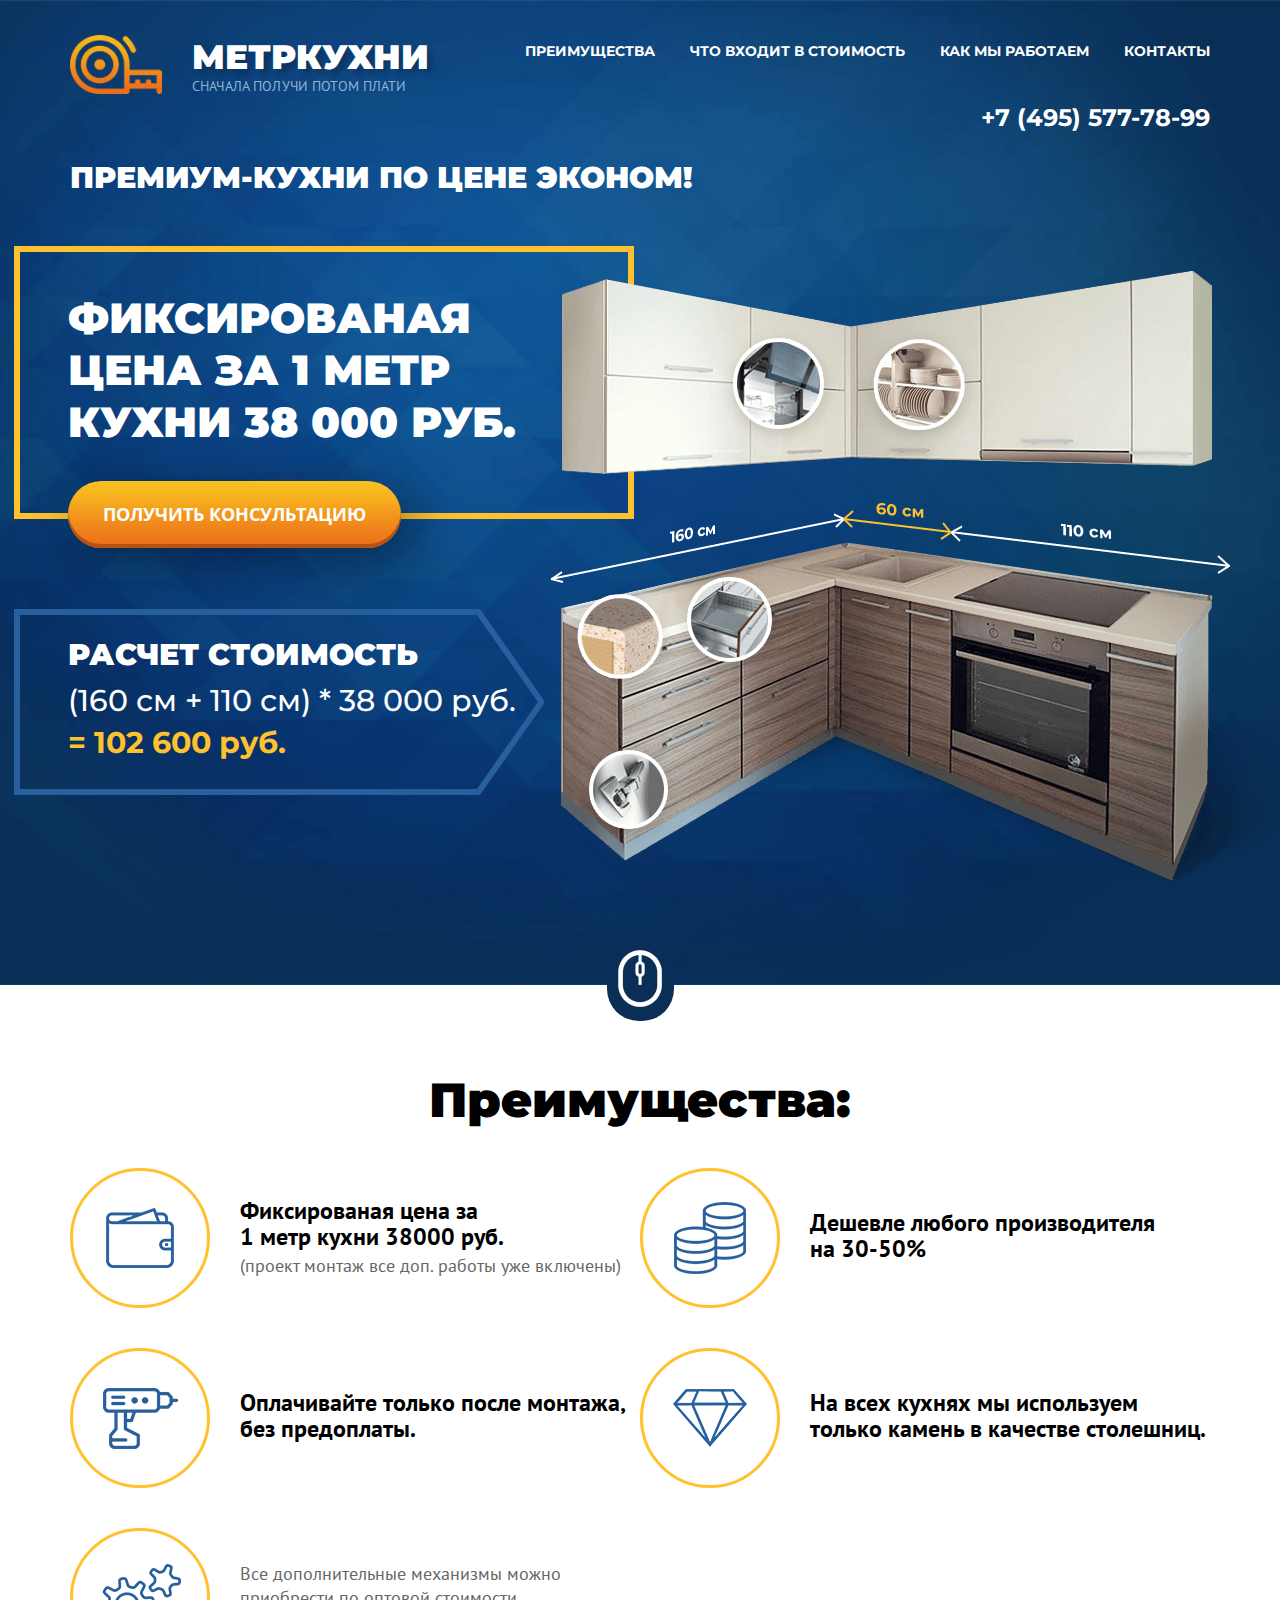
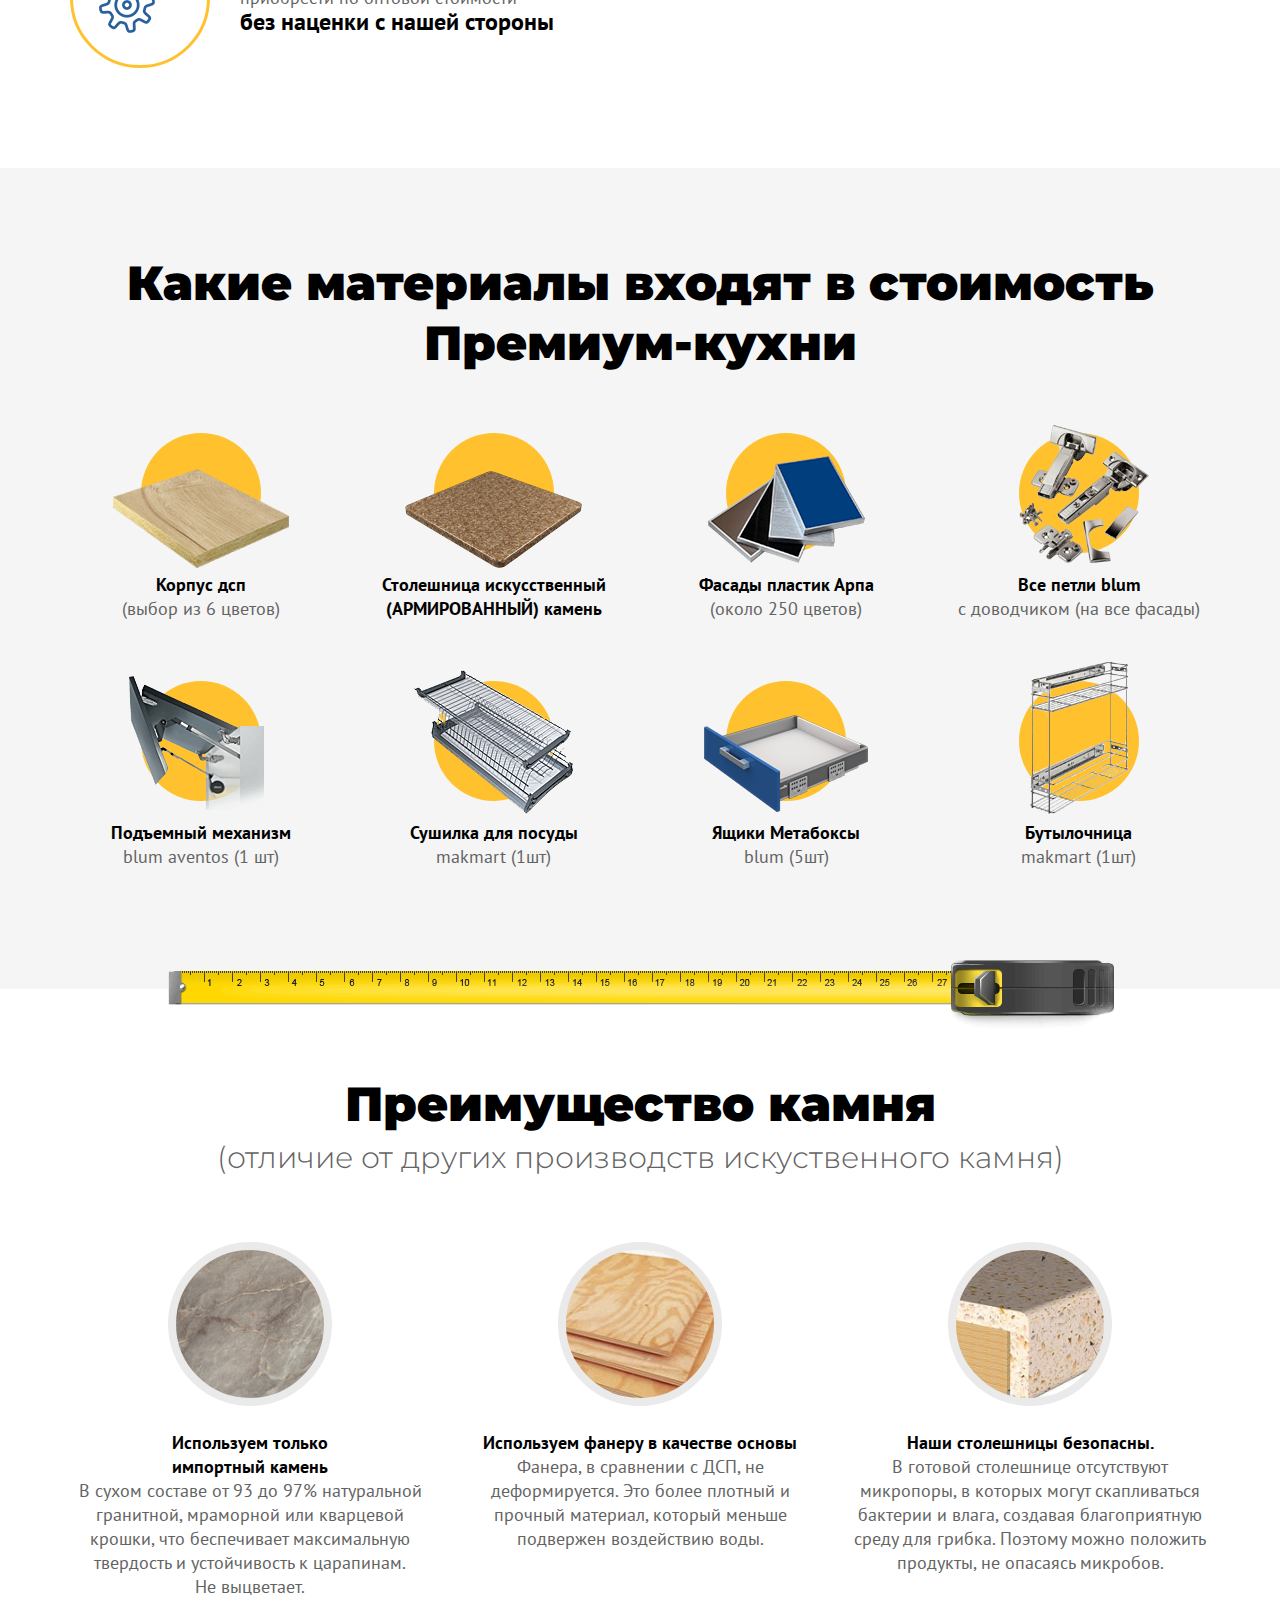
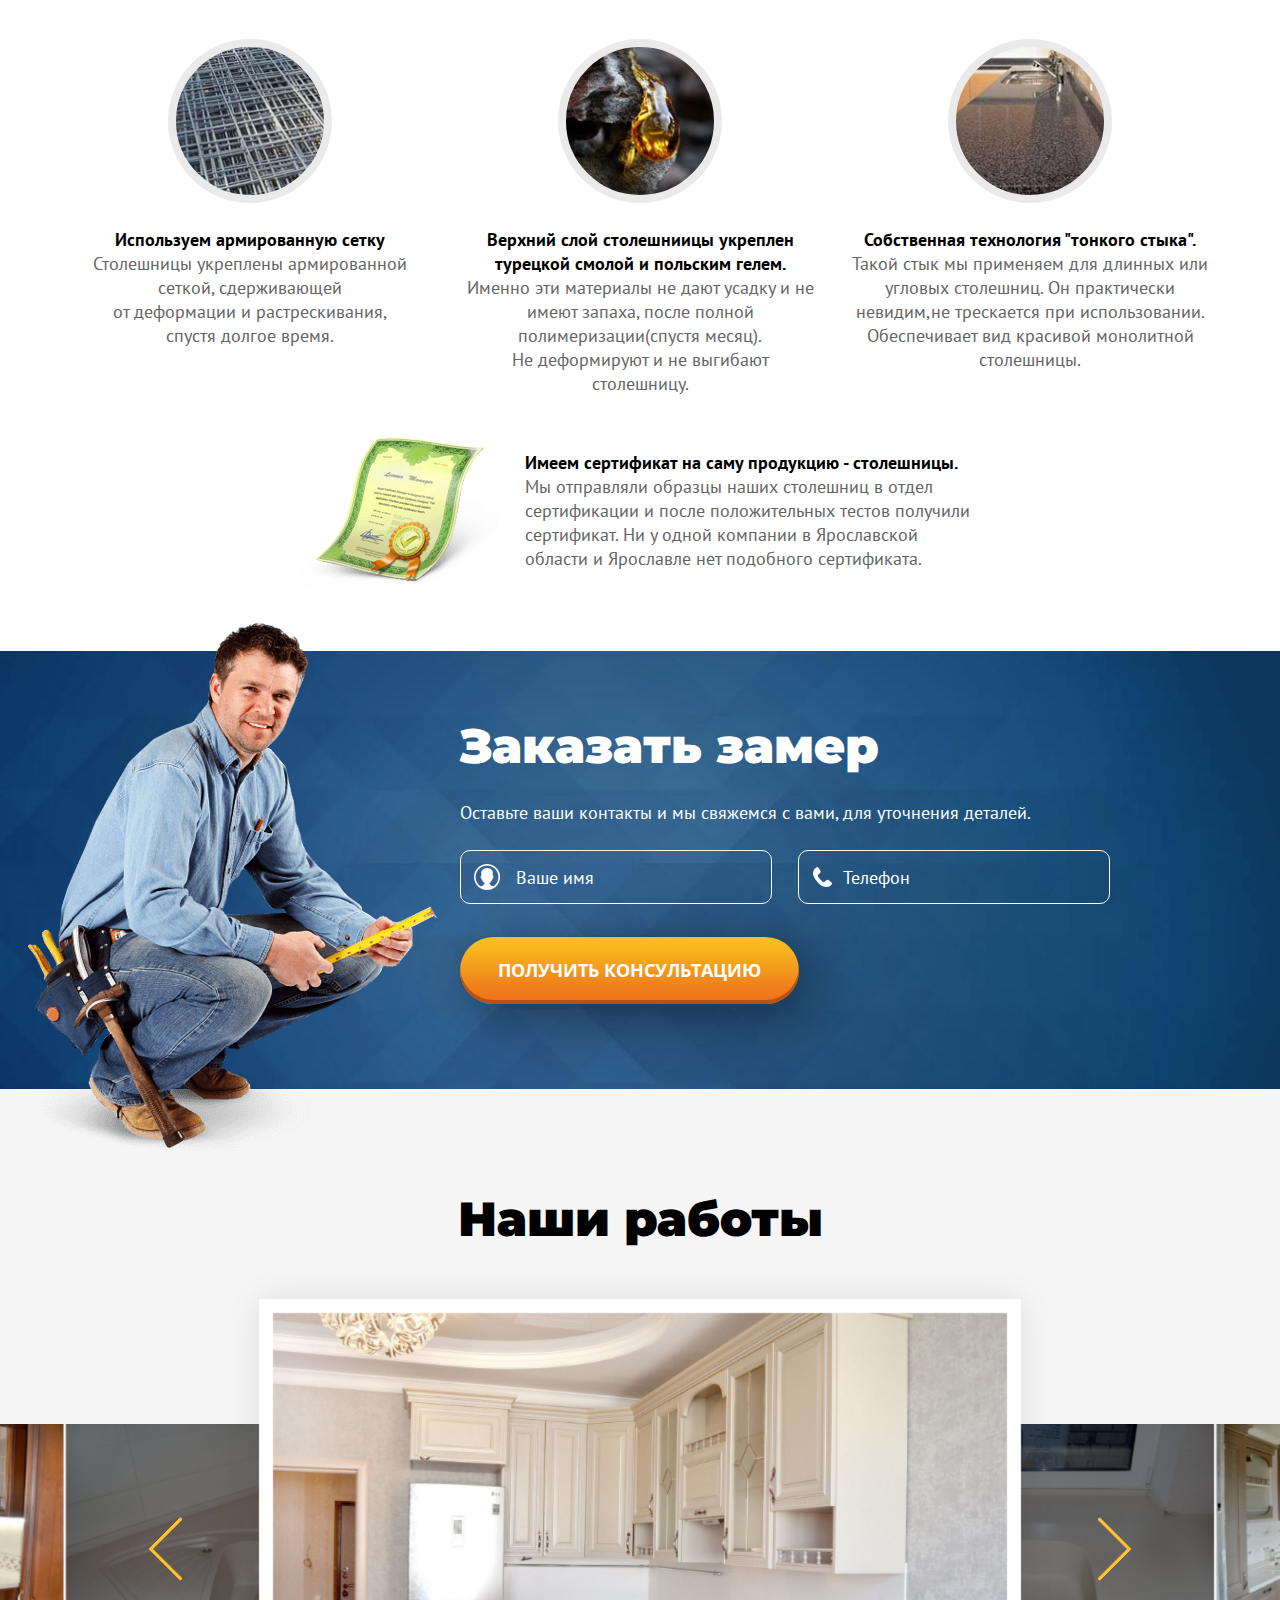
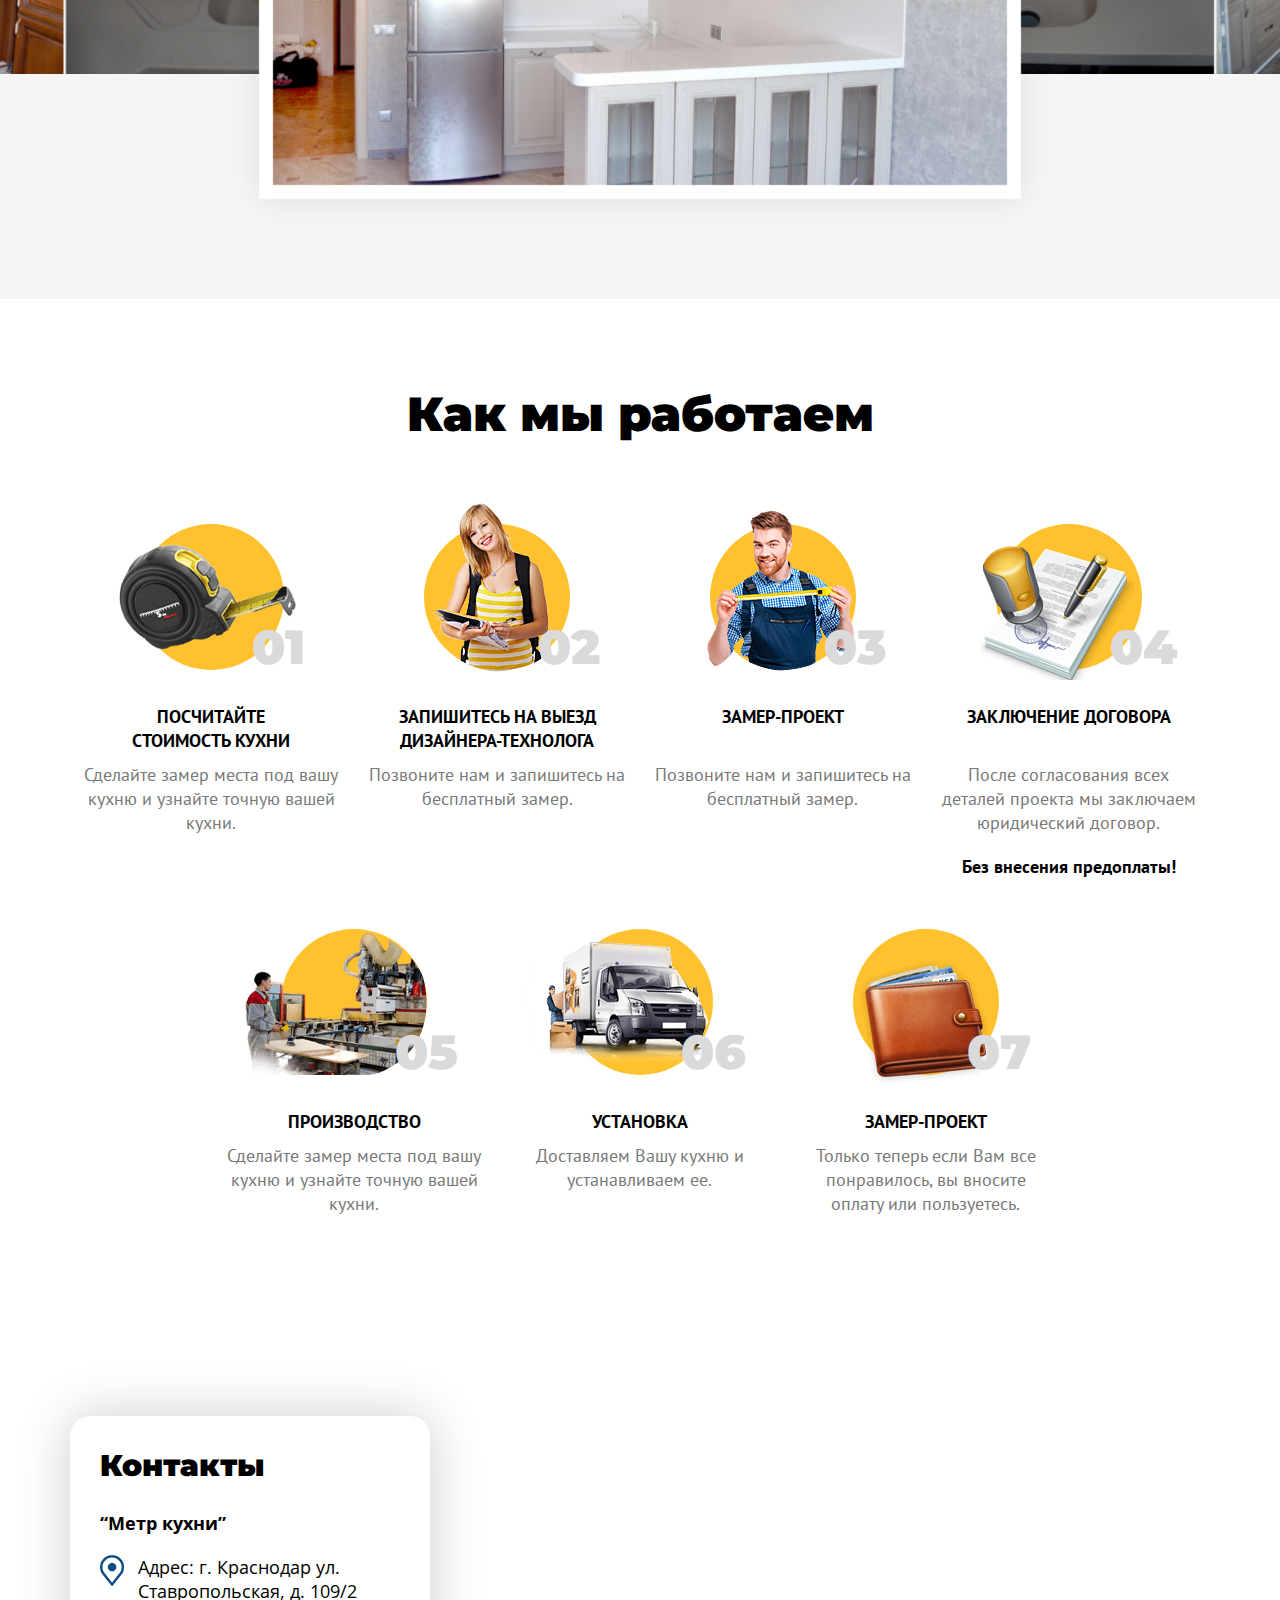
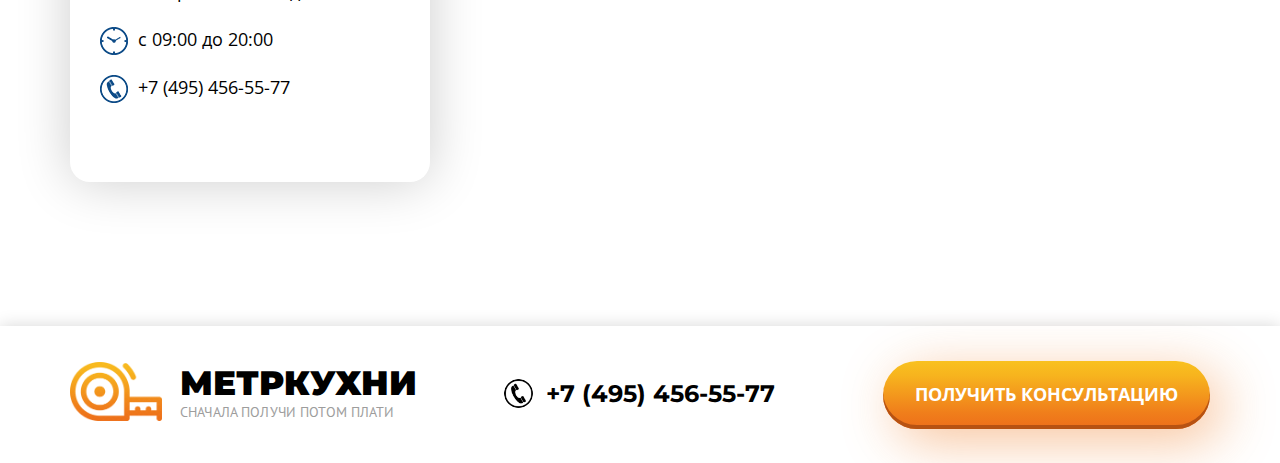
<file: metr/index.html>
<!DOCTYPE html>
<html>
<head>
	<meta charset="utf-8">
	<title>Метркухни - сначала получи потом плати</title>
	<meta name="description" content="Метркухни - сначала получи потом плати">
	<meta name="keywords" content="Метркухни - сначала получи потом плати">
	<meta http-equiv="X-UA-Compatible" content="IE=edge">
	<meta name="viewport" content="width=device-width, initial-scale=1.0">
	<link rel="shortcut icon" href="img/favicon.png">

	<link rel="stylesheet" href="libs/bootstrap/bootstrap.min.css">
	<link rel="stylesheet" href="libs/swiper/swiper.min.css">
	<link rel="stylesheet" href="libs/animate/animate.min.css">
	<link rel="stylesheet" href="libs/fancybox/jquery.fancybox.min.css">
	<link href="https://fonts.googleapis.com/css?family=Open+Sans:300,300i,400,400i,600,600i,700,700i,800,800i&amp;subset=cyrillic" rel="stylesheet">
	<link href="https://fonts.googleapis.com/css?family=Montserrat:100,100i,200,200i,300,300i,400,400i,500,500i,600,600i,700,700i,800,800i,900,900i&amp;subset=cyrillic" rel="stylesheet">
	<link href="https://fonts.googleapis.com/css?family=PT+Sans:400,400i,700,700i&amp;subset=cyrillic" rel="stylesheet">
	<link rel="stylesheet" href="css/fonts.css">
	<link rel="stylesheet" href="css/main.css">
	<link rel="stylesheet" href="css/media.css">
</head>
<body>

	<!-- PAGE WRAPPER -->
	<div class="page_wrapper">
		
		<!-- HEADER -->
		<header class="main_header" id="header">
			<div class="container">
				<a href="index.html" class="logo">
					<span>МЕТРКУХНИ</span>
					Сначала получи потом плати
				</a>
				<a href="tel:+74955777899" class="tel">+7 (495) 577-78-99</a>
				<button type="button" class="toggle_menu">
					<span class='sandwich'>
						<span class="sw-topper"></span>
						<span class="sw-bottom"></span>
						<span class="sw-footer"></span>
					</span>
				</button>
				<div class="nav_block">
					<ul class="main_nav">
						<li><a href="#advantages">Преимущества</a></li>
						<li><a href="#materials">Что входит в стоимость</a></li>
						<li><a href="#process">Как мы работаем</a></li>
						<li><a href="#contacts">Контакты</a></li>
					</ul>
				</div>
			</div>
		</header>
		<!-- END HEADER -->

		<!-- MAIN SECTION -->
		<section class="main_section">
			<div class="container">
				<h1 class="main_title">Премиум-кухни по цене Эконом!</h1>
				<img src="img/main_img.png" alt="" class="main_img">
				<div class="top_item">
					<h2 class="second_title">Фиксированая 
					цена за 1 метр 
					кухни 38 000 руб.</h2>
					<button type="button" class="main_btn" data-toggle="modal" data-target="#callback_modal"><span>Получить консультацию</span></button>
				</div>
				<div class="bottom_item">
					<h5 class="item_title">Расчет стоимость</h5>
					<p>(160 см + 110 см) * 38 000 руб.
					<span>= 102 600 руб.</span></p>
				</div>
			</div>
			<div class="mouse_icon">
				<a href="#advantages"></a>
			</div>
		</section>
		<!-- END MAIN SECTION -->

		<!-- ADVANTAGES -->
		<section class="advantages" id="advantages">
			<div class="container">
				<h3 class="section_title">Преимущества:</h3>
				<div class="wrapper">
					<div class="item item_1">
						<div class="inner">
							<p class="item_title">Фиксированая цена за <br>
							1 метр кухни 38000  руб.</p>
							<p>(проект монтаж все доп.  работы уже включены)</p>
						</div>
					</div>
					<div class="item item_2">
						<div class="inner">
							<p class="item_title">Дешевле любого производителя <br>на 30-50%</p>
						</div>
					</div>
					<div class="item item_3">
						<div class="inner">
							<p class="item_title">Оплачивайте только после монтажа, без предоплаты.</p>
						</div>
					</div>
					<div class="item item_4">
						<div class="inner">
							<p class="item_title">На всех кухнях мы используем только камень в качестве столешниц.</p>
						</div>
					</div>
					<div class="item item_5">
						<div class="inner">
							<p>Все дополнительные механизмы можно приобрести по оптовой стоимости <strong>без наценки с нашей стороны</strong></p>
						</div>
					</div>
				</div>
			</div>
		</section>
		<!-- END ADVANTAGES -->

		<!-- MATERIALS -->
		<section class="materials" id="materials">
			<div class="container">
				<h3 class="section_title">Какие материалы входят в стоимость Премиум-кухни</h3>
				<div class="row">
					<div class="col-md-3 col-sm-6 col-xs-6 item">
						<div class="icon icon_1">
							<img src="img/material_1.png" alt="img">
						</div>
						<p class="item_title">Корпус дсп </p>
						<p>(выбор из 6 цветов)</p>
					</div>
					<div class="col-md-3 col-sm-6 col-xs-6 item">
						<div class="icon icon_2">
							<img src="img/material_2.png" alt="img">
						</div>
						<p class="item_title">Столешница искусственный 
						(АРМИРОВАННЫЙ) камень</p>
					</div>
					<div class="col-md-3 col-sm-6 col-xs-6 item">
						<div class="icon icon_3">
							<img src="img/material_3.png" alt="img">
						</div>
						<p class="item_title">Фасады пластик Арпа</p>
						<p>(около 250 цветов)</p>
					</div>
					<div class="col-md-3 col-sm-6 col-xs-6 item">
						<div class="icon icon_4">
							<img src="img/material_4.png" alt="img">
						</div>
						<p class="item_title">Все петли blum</p>
						<p>с доводчиком (на все фасады)</p>
					</div>
					<div class="col-md-3 col-sm-6 col-xs-6 item">
						<div class="icon icon_5">
							<img src="img/material_5.png" alt="img">
						</div>
						<p class="item_title">Подъемный механизм</p>
						<p>blum aventos (1 шт)</p>
					</div>
					<div class="col-md-3 col-sm-6 col-xs-6 item">
						<div class="icon icon_6">
							<img src="img/material_6.png" alt="img">
						</div>
						<p class="item_title">Сушилка для посуды</p>
						<p>makmart (1шт)</p>
					</div>
					<div class="col-md-3 col-sm-6 col-xs-6 item">
						<div class="icon icon_7">
							<img src="img/material_7.png" alt="img">
						</div>
						<p class="item_title">Ящики Метабоксы</p>
						<p>blum (5шт)</p>
					</div>
					<div class="col-md-3 col-sm-6 col-xs-6 item">
						<div class="icon icon_8">
							<img src="img/material_8.png" alt="img">
						</div>
						<p class="item_title">Бутылочница</p>
						<p>makmart (1шт)</p>
					</div>
				</div>
			</div>
			<img src="img/meter.png" alt="img" class="metr">
		</section>
		<!-- END MATERIALS -->

		<!-- STONE ADVANTAGES -->
		<section class="stone_advantages">
			<div class="container">
				<h3 class="section_title">Преимущество камня</h3>
				<p class="title_info">(отличие от других производств искуственного камня)</p>
				<div class="row">
					<div class="col-md-4 col-sm-6 col-xs-12 item">
						<div class="icon icon_1"></div>
						<p class="item_title">Используем только <br>
						импортный камень</p>
						<p>В сухом составе от 93 до 97% натуральной гранитной, мраморной или кварцевой крошки, что беспечивает максимальную твердость и устойчивость к царапинам. <br>Не выцветает.</p>
					</div>
					<div class="col-md-4 col-sm-6 col-xs-12 item">
						<div class="icon icon_2"></div>
						<p class="item_title">Используем фанеру в качестве основы</p>
						<p>Фанера, в сравнении с ДСП, не деформируется. Это более плотный и прочный материал, который меньше подвержен воздействию воды.</p>
					</div>
					<div class="col-md-4 col-sm-6 col-xs-12 item">
						<div class="icon icon_3"></div>
						<p class="item_title">Наши столешницы безопасны.</p>
						<p>В готовой столешнице отсутствуют микропоры, в которых могут скапливаться бактерии и влага, создавая благоприятную  среду для грибка. Поэтому можно положить продукты, не опасаясь микробов.</p>
					</div>
					<div class="col-md-4 col-sm-6 col-xs-12 item">
						<div class="icon icon_4"></div>
						<p class="item_title">Используем армированную сетку </p>
						<p>Столешницы укреплены армированной<br> сеткой, сдерживающей <br>от деформации и растрескивания, <br>спустя долгое время.</p>
					</div>
					<div class="col-md-4 col-sm-6 col-xs-12 item">
						<div class="icon icon_5"></div>
						<p class="item_title">Верхний слой столешниицы укреплен 
						турецкой смолой и польским гелем.</p>
						<p>Именно эти материалы не дают усадку и не имеют запаха, после полной полимеризации(спустя месяц). <br>Не деформируют и не выгибают <br>столешницу.</p>
					</div>
					<div class="col-md-4 col-sm-6 col-xs-12 item">
						<div class="icon icon_6"></div>
						<p class="item_title">Собственная технология "тонкого стыка".</p>
						<p>Такой стык мы применяем для длинных или угловых столешниц. Он практически невидим,не трескается при использовании. <br>Обеспечивает вид красивой монолитной столешницы.</p>
					</div>
				</div>
				<div class="item certificate_item">
					<p class="item_title">Имеем сертификат на саму продукцию - столешницы.</p>
					<p>Мы отправляли образцы наших столешниц в отдел сертификации и после положительных тестов получили сертификат. Ни у одной компании в Ярославской области и Ярославле нет подобного сертификата.</p>
				</div>
			</div>
		</section>
		<!-- END STONE ADVANTAGES -->

		<!-- ORDER SECTION -->
		<section class="order_section">
			<div class="container">
				<img src="img/master.png" alt="img" class="master">
				<div class="row">
					<div class="col-sm-8 col-sm-offset-4">
						<h3 class="section_title">Заказать замер</h3>
						<p>Оставьте ваши контакты и мы свяжемся с вами, для уточнения деталей.</p>
						<form action="" class="main_form">
							<label class="name_label">
								<input type="text" name="name" placeholder="Ваше имя" required>
							</label>
							<label class="tel_label">
								<input type="text" name="tel" placeholder="Телефон" required class="tel_input">
							</label>
							<button type="submit" class="main_btn"><span>Получить консультацию</span></button>
						</form>
					</div>
				</div>
			</div>
		</section>
		<!-- END ORDER SECTION -->

		<!-- OUR WORKS -->
		<section class="our_works" id="our_works">
			<div class="container">
				<h3 class="section_title">Наши работы</h3>
				<!-- Swiper -->
				<div class="work_slider">
					<div class="swiper-wrapper">
						<div class="swiper-slide">
							<a href="img/gallery/1.jpg" class="fancybox" data-fancybox="works" style="background-image: url(img/gallery/1.jpg);"></a>
						</div>
						<div class="swiper-slide">
							<a href="img/gallery/2.jpg" class="fancybox" data-fancybox="works" style="background-image: url(img/gallery/2.jpg);"></a>
						</div>
						<div class="swiper-slide">
							<a href="img/gallery/3.jpg" class="fancybox" data-fancybox="works" style="background-image: url(img/gallery/3.jpg);"></a>
						</div>
						<div class="swiper-slide">
							<a href="img/gallery/4.jpg" class="fancybox" data-fancybox="works" style="background-image: url(img/gallery/4.jpg);"></a>
						</div>
						<div class="swiper-slide">
							<a href="img/gallery/5.jpg" class="fancybox" data-fancybox="works" style="background-image: url(img/gallery/5.jpg);"></a>
						</div>
						<div class="swiper-slide">
							<a href="img/gallery/6.jpg" class="fancybox" data-fancybox="works" style="background-image: url(img/gallery/6.jpg);"></a>
						</div>
						<div class="swiper-slide">
							<a href="img/gallery/7.jpg" class="fancybox" data-fancybox="works" style="background-image: url(img/gallery/7.jpg);"></a>
						</div>
						<div class="swiper-slide">
							<a href="img/gallery/8.jpg" class="fancybox" data-fancybox="works" style="background-image: url(img/gallery/8.jpg);"></a>
						</div>
						<div class="swiper-slide">
							<a href="img/gallery/9.jpg" class="fancybox" data-fancybox="works" style="background-image: url(img/gallery/9.jpg);"></a>
						</div>
						<div class="swiper-slide">
							<a href="img/gallery/10.jpg" class="fancybox" data-fancybox="works" style="background-image: url(img/gallery/10.jpg);"></a>
						</div>
						<div class="swiper-slide">
							<a href="img/gallery/11.jpg" class="fancybox" data-fancybox="works" style="background-image: url(img/gallery/11.jpg);"></a>
						</div>
						<div class="swiper-slide">
							<a href="img/gallery/12.jpg" class="fancybox" data-fancybox="works" style="background-image: url(img/gallery/12.jpg);"></a>
						</div>
						<div class="swiper-slide">
							<a href="img/gallery/13.jpg" class="fancybox" data-fancybox="works" style="background-image: url(img/gallery/13.jpg);"></a>
						</div>
						<div class="swiper-slide">
							<a href="img/gallery/14.jpg" class="fancybox" data-fancybox="works" style="background-image: url(img/gallery/14.jpg);"></a>
						</div>
						<div class="swiper-slide">
							<a href="img/gallery/15.jpg" class="fancybox" data-fancybox="works" style="background-image: url(img/gallery/15.jpg);"></a>
						</div>
						<div class="swiper-slide">
							<a href="img/gallery/16.jpg" class="fancybox" data-fancybox="works" style="background-image: url(img/gallery/16.jpg);"></a>
						</div>
					</div>
					<!-- Add Arrows -->
					<div class="arrows_block">
						<div class="swiper-button-next"></div>
						<div class="swiper-button-prev"></div>
					</div>
				</div>
			</div>
		</section>
		<!-- END OUR WORKS -->

		<!-- PROCESS SECTION -->
		<section class="process_section" id="process">
			<div class="container">
				<h3 class="section_title">Как мы работаем</h3>
				<div class="row">
					<div class="item item_1">
						<div class="icon">
							<img src="img/process_1.png" alt="img">
							<p>01</p>
						</div>
						<p class="title height_title">Посчитайте <br>
						стоимость кухни</p>
						<p>Сделайте замер места под вашу кухню и узнайте точную вашей кухни.</p>
					</div>
					<div class="item item_2">
						<div class="icon">
							<img src="img/process_2.png" alt="img">
							<p>02</p>
						</div>
						<p class="title height_title">Запишитесь на выезд <br>
						дизайнера-технолога</p>
						<p>Позвоните нам и запишитесь на <br>бесплатный замер.</p>
					</div>
					<div class="item item_3">
						<div class="icon">
							<img src="img/process_3.png" alt="img">
							<p>03</p>
						</div>
						<p class="title height_title">Замер-проект</p>
						<p>Позвоните нам и запишитесь на <br>бесплатный замер.</p>
					</div>
					<div class="item item_4">
						<div class="icon">
							<img src="img/process_4.png" alt="img">
							<p>04</p>
						</div>
						<p class="title height_title">Заключение договора</p>
						<p>После согласования всех деталей проекта мы заключаем юридический договор. <strong>Без внесения предоплаты!</strong></p>
					</div>
					<div class="item item_5">
						<div class="icon">
							<img src="img/process_5.png" alt="img">
							<p>05</p>
						</div>
						<p class="title">Производство</p>
						<p>Сделайте замер места под вашу кухню и узнайте точную вашей кухни.</p>
					</div>
					<div class="item item_6">
						<div class="icon">
							<img src="img/process_6.png" alt="img">
							<p>06</p>
						</div>
						<p class="title">Установка</p>
						<p>Доставляем Вашу кухню и устанавливаем ее.</p>
					</div>
					<div class="item item_7">
						<div class="icon">
							<img src="img/process_7.png" alt="img">
							<p>07</p>
						</div>
						<p class="title">Замер-проект</p>
						<p>Только теперь если Вам все понравилось, вы вносите оплату или пользуетесь.</p>
					</div>
				</div>
			</div>
		</section>
		<!-- END PROCESS SECTION -->

		<!-- CONTACTS -->
		<section class="contacts" id="contacts">
			<div id="map"></div>
			<div class="container">
				<div class="wrapper">
					<h3 class="section_title">Контакты</h3>
					<p class="name">“Метр кухни”</p>
					<p class="address">Адрес: г. Краснодар ул. 
					Ставропольская, д. 109/2</p>
					<p class="time_text">с 09:00 до 20:00</p>
					<a href="tel:+74954565577" class="tel">+7 (495) 456-55-77</a>
				</div>
			</div>
		</section>
		<!-- END CONTACTS -->

		<!-- FOOTER -->
		<footer class="main_footer">
			<div class="container">
				<a href="index.html" class="logo">
					<span>МЕТРКУХНИ</span>
					Сначала получи потом плати
				</a>
				<div class="footer_contacts">
					<a href="tel:+74954565577" class="tel">+7 (495) 456-55-77</a>
					<button type="button" class="main_btn" data-toggle="modal" data-target="#callback_modal"><span>Получить консультацию</span></button>
				</div>
			</div>
		</footer>
		<!-- END FOOTER -->

	</div>
	<!-- END PAGE WRAPPER -->

	<a href="#header" class="to_top" id="to_top"></a>




	<!-- CALLBACK MODAL -->
	<div class="modal fade callback_modal" id="callback_modal">
		<div class="modal-dialog modal-md">
			<div class="modal-content">
				<button class="close" type="button" data-dismiss="modal"></button>
				<div class="modal-body">
					<h3 class="modal_title">Заявка на консультацию</h3>
					<p class="modal_text">Оставьте ваши контакты и мы свяжемся с вами, для уточнения деталей.</p>
					<form action="" class="main_form">
						<label class="name_label">
							<input type="text" name="name" placeholder="Ваше имя" required>
						</label>
						<label class="tel_label">
							<input type="text" name="tel" placeholder="Телефон" required class="tel_input">
						</label>
						<button type="submit" class="main_btn"><span>Получить консультацию</span></button>
					</form>
				</div>
			</div>
		</div>
	</div>
	<!-- END CALLBACK MODAL -->
	
	<!-- THANKS MODAL -->
	<div class="modal fade thanks_modal" id="thanks_modal">
		<div class="modal-dialog modal-md">
			<div class="modal-content">
				<button class="close" type="button" data-dismiss="modal"></button>
				<div class="modal-body">
					<h3 class="modal_title">Спасибо!</h3>
					<p class="modal_text">Мы свяжемся с Вами в ближайшее время.</p>
				</div>
			</div>
		</div>
	</div>
	<!-- END THANKS MODAL -->


	<!--[if lt IE 9]>
	<script src="libs/html5shiv/es5-shim.min.js"></script>
	<script src="libs/html5shiv/html5shiv.min.js"></script>
	<script src="libs/html5shiv/html5shiv-printshiv.min.js"></script>
	<script src="libs/respond/respond.min.js"></script>
	<![endif]-->

	<script src="libs/jquery/jquery-3.2.1.min.js"></script>
	<script src="libs/bootstrap/bootstrap.min.js"></script>
	<script src="libs/swiper/swiper.min.js"></script>
	<script src="libs/scroll2id/pagescroll2id.min.js"></script>
	<script src="libs/waypoints/waypoints.min.js"></script>
	<script src="libs/animate/animate-css.js"></script>
	<script src="libs/fancybox/jquery.fancybox.min.js"></script>
	<script src="libs/validator/jquery.validate.min.js"></script>
	<script src="libs/maskedinput/jquery.maskedinput.min.js"></script>
	<script src="js/common.js"></script>


	<script src="https://api-maps.yandex.ru/2.1/?lang=ru_RU" type="text/javascript"></script>
	<script src="js/map.js"></script>



	<!-- Yandex.Metrika counter --><!-- /Yandex.Metrika counter -->
	<!-- Google Analytics counter --><!-- /Google Analytics counter -->
</body>
</html>
</file>
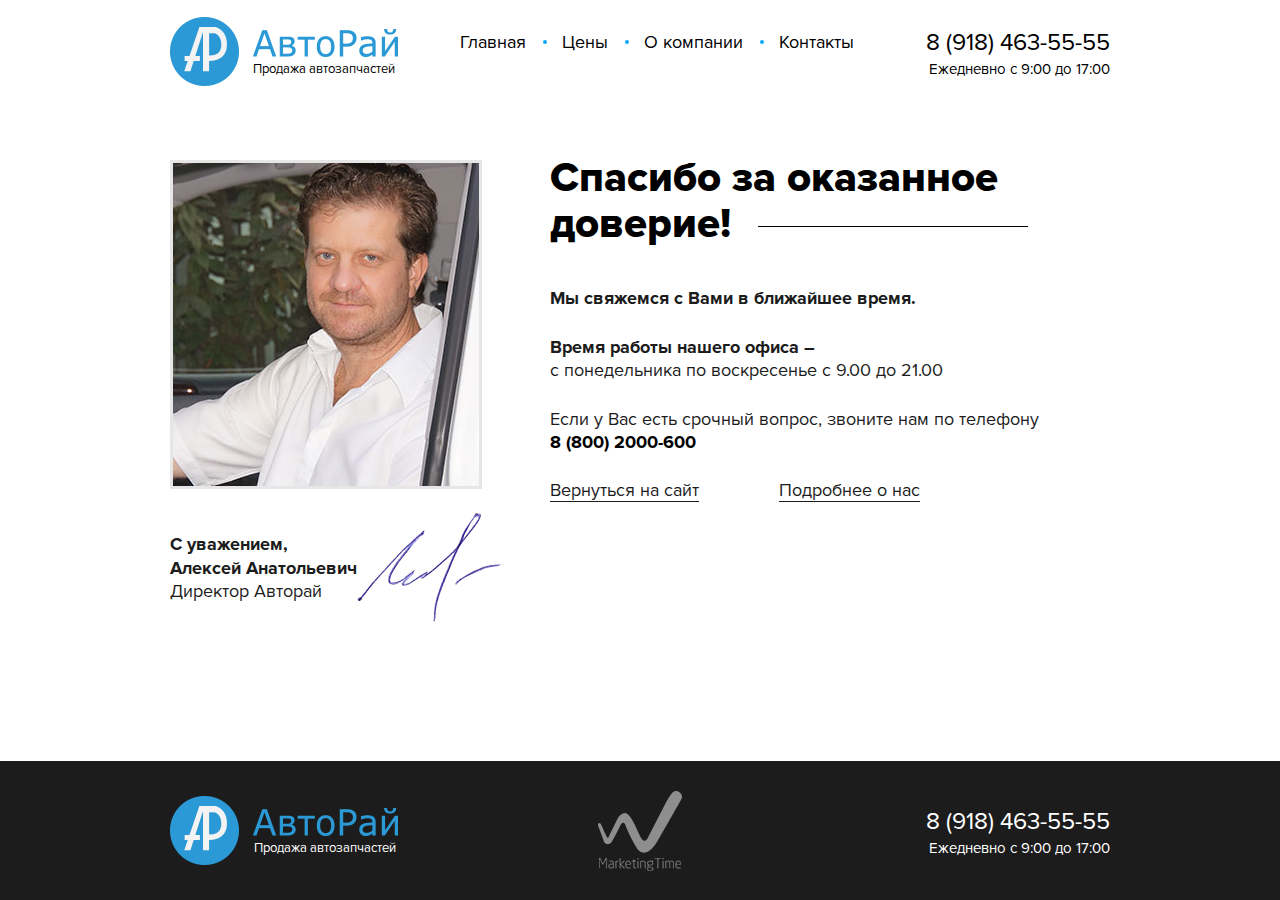
<file: auto/thanks.html>
<!DOCTYPE html>
<html>
<head>
	<meta charset="utf-8">
	<title>АвтоРай - продажа автозапчастей</title>
	<meta name="description" content="АвтоРай - продажа автозапчастей">
	<meta name="keywords" content="АвтоРай - продажа автозапчастей">
	<meta http-equiv="X-UA-Compatible" content="IE=edge">
	<meta name="viewport" content="width=device-width, initial-scale=1.0">
	<link rel="shortcut icon" href="img/favicon.ico">
	
	<link rel="stylesheet" href="libs/bootstrap/bootstrap.css">
	<link rel="stylesheet" href="libs/swiper/swiper.min.css">
	<link rel="stylesheet" href="libs/animate/animate.min.css">
	<link rel="stylesheet" href="libs/fancybox/jquery.fancybox.min.css">
	<link rel="stylesheet" href="libs/selectstyle/jquery.formstyler.css">
	<link rel="stylesheet" href="libs/scroll/jquery.mcustomscrollbar.css">
	<link rel="stylesheet" href="css/fonts.css">
	<link rel="stylesheet" href="css/main.css">
	<link rel="stylesheet" href="css/media.css">
</head>
<body class="thanks_page">
	
	<div class="page_wrapper">

	<!-- HEADER -->
	<header class="main_header" id="main_header">
		<div class="navbar navbar-default navbar-static-top">
			<div class="container">
				<div class="navbar-header">
					<button type="button" class="navbar-toggle" data-toggle="collapse" data-target="#responsive-menu">
						<span class="sr-only">Открыть навигацию</span>
						<span class="icon-bar"></span>
						<span class="icon-bar"></span>
						<span class="icon-bar"></span>
					</button>       
					<a class="navbar-brand" href="index.html">Продажа автозапчастей</a>
				</div>
				<div class="tel_block">
					<a href="tel:89184635555">8 (918) 463-55-55</a>
					<p>Ежедневно с 9:00 до 17:00</p>
				</div>
				<div class="collapse navbar-collapse" id="responsive-menu">
					<ul class="nav navbar-nav">
						<li><a href="index.html#top">Главная</a></li>
						<li><a href="index.html#price">Цены</a></li>
						<li><a href="index.html#about">О компании</a></li>
						<li><a href="index.html#contacts">Контакты</a></li>
					</ul>
				</div>
			</div>
		</div>
	</header>
	<!-- END HEADER -->

	<!-- THANKS SECTION -->
	<section class="thanks_section">
		<div class="container">
			<div class="photo_block">
				<img src="img/photo.jpg" alt="img" class="photo">
				<p class="director"><strong>С уважением, <br>
				Алексей Анатольевич</strong> <br>
				Директор Авторай</p>
			</div>
			<div class="text_block">
				<h1>Спасибо за оказанное <br> доверие!</h1>
				<p><strong>Мы свяжемся с Вами в ближайшее время.</strong></p>
				<p><strong>Время работы нашего офиса – </strong><br>с понедельника по воскресенье с 9.00 до 21.00</p>
				<p>Если у Вас есть срочный вопрос, звоните нам по телефону<br><a href="tel:88002000600">8 (800) 2000-600</a></p>
				<div class="buttons">
					<a href="index.html">Вернуться на сайт</a>
					<a href="index.html" target="_blank">Подробнее о нас</a>
				</div>
			</div>
		</div>
	</section>
	<!-- END THANKS SECTION -->

	<!-- FOOTER -->
	<footer class="main_footer">
		<div class="container">
			<a href="index.html" class="logo">Продажа автозапчастей</a>
			<a href="https://marketingtime.ru/" class="author_link"><img src="img/mt.png" alt="img"></a>
			<div class="tel_block">
				<a href="tel:89184635555">8 (918) 463-55-55</a>
				<p>Ежедневно с 9:00 до 17:00</p>
			</div>
		</div>
	</footer>
	<!-- END FOOTER -->

	</div>


	<!-- REQUEST MODAL -->
	<div class="modal fade modal" id="request_modal">
		<div class="modal-dialog modal-md">
			<div class="modal-content">
				<div class="modal-body">
					<button class="close" type="button" data-dismiss="modal"></button>
					<h5>Оставьте заявку, чтобы узнать стоимость двигателя</h5>
					<form action="" class="modal_form" id="modal_motor_form">
						<input type="hidden" name="formname" value="Узнать стоимость">
						<div class="select_block">
							<select name="brand">
								<option value="не выбрано" disabled selected>Выберите марку</option>
								<option value="AUDI">AUDI</option>
								<option value="BMW">BMW</option>
								<option value="Mercedes">Mercedes</option>
								<option value="Toyota">Toyota</option>
								<option value="Mitsubishi">Mitsubishi</option>
								<option value="Honda">Honda</option>
								<option value="Nissan">Nissan</option>
								<option value="Ford">Ford</option>
								<option value="Chevrolet">Chevrolet</option>
								<option value="AUDI">AUDI</option>
								<option value="BMW">BMW</option>
								<option value="Mercedes">Mercedes</option>
								<option value="Toyota">Toyota</option>
								<option value="Mitsubishi">Mitsubishi</option>
								<option value="Honda">Honda</option>
								<option value="Nissan">Nissan</option>
								<option value="Ford">Ford</option>
								<option value="Chevrolet">Chevrolet</option>
							</select>
							<select name="model">
								<option value="не выбрано" disabled selected>Выберите модель</option>
								<option value="AUDI">AUDI</option>
								<option value="BMW">BMW</option>
								<option value="Mercedes">Mercedes</option>
								<option value="Toyota">Toyota</option>
								<option value="Mitsubishi">Mitsubishi</option>
								<option value="Honda">Honda</option>
								<option value="Nissan">Nissan</option>
								<option value="Ford">Ford</option>
								<option value="Chevrolet">Chevrolet</option>
							</select>
						</div>
						<div class="radio_block">
							<label>
								<input type="radio" name="motor" value="Бензин" checked>
								<span>Бензин</span>
							</label>
							<label>
								<input type="radio" name="motor" value="Дизель">
								<span>Дизель</span>
							</label>
						</div>
						<div class="text_input_block">
							<input type="text" name="year" placeholder="Год выпуска">
							<input type="text" name="size" placeholder="Объем, л">
						</div>
						<button type="submit">Узнать стоимость двигателя</button>
					</form>
				</div>
			</div>
		</div>
	</div>
	<!-- END REQUEST MODAL -->

	<!-- THANKS MODAL -->
	<div class="modal fade modal thanks_modal" id="thanks_modal">
		<div class="modal-dialog modal-md">
			<div class="modal-content">
				<div class="modal-body">
					<button class="close" type="button" data-dismiss="modal"></button>
					<h5>Спасибо, ваша заявка принята!</h5>
					<p>Наш менеджер свяжется <br> с вами в ближайшее время</p>
				</div>
			</div>
		</div>
	</div>
	<!-- END THANKS MODAL -->

	<!-- QUESTION MODAL -->
	<div class="modal fade modal question_modal" id="question_modal">
		<div class="modal-dialog modal-md">
			<div class="modal-content">
				<div class="modal-body">
					<button class="close" type="button" data-dismiss="modal"></button>
					<h5>Оставьте заявку, чтобы узнать стоимость двигателя</h5>
					<form action="" class="modal_form" id="question_form">
						<input type="hidden" name="formname" value="Вопрос к специалисту">
						<input type="text" name="name" placeholder="Введите имя:" required>
						<input type="text" name="tel" placeholder="Введите телефон:" required>
						<textarea name="question" placeholder="Введите ваш вопрос:"></textarea>
						<button type="submit">Задать вопрос</button>
					</form>
				</div>
			</div>
		</div>
	</div>
	<!-- END QUESTION MODAL -->

	<!-- DOWNLOAD MODAL -->
	<div class="modal fade modal download_modal" id="download_modal">
		<div class="modal-dialog modal-md">
			<div class="modal-content">
				<div class="modal-body">
					<button class="close" type="button" data-dismiss="modal"></button>
					<div class="text_block">
						<h5><span>Оставьте заявку</span>, <br>чтобы скачать подробную инструкцию о том, как правильно выбрать двигатель</h5>
					</div>
					<form action="" class="modal_form" id="download_form">
						<input type="hidden" name="formname" value="Скачать инструкцию">
						<input type="text" name="email" placeholder="Введите e-mail:" required>
						<input type="text" name="tel" placeholder="Введите телефон:" required>
						<button type="submit">Скачать инструкцию</button>
					</form>
				</div>
			</div>
		</div>
	</div>
	<!-- END DOWNLOAD MODAL -->


	<!--[if lt IE 9]>
	<script src="libs/html5shiv/es5-shim.min.js"></script>
	<script src="libs/html5shiv/html5shiv.min.js"></script>
	<script src="libs/html5shiv/html5shiv-printshiv.min.js"></script>
	<script src="libs/respond/respond.min.js"></script>
	<![endif]-->

	<script src="libs/jquery/jquery-2.1.3.min.js"></script>
	<script src="libs/bootstrap/bootstrap.js"></script>
	<script src="libs/swiper/swiper.min.js"></script>
	<script src="libs/selectstyle/jquery.formstyler.min.js"></script>
	<script src="libs/scroll/jquery.mcustomscrollbar.concat.min.js"></script>
	<script src="libs/scroll2id/pagescroll2id.min.js"></script>
	<script src="libs/animate/animate-css.js"></script>
	<script src="libs/waypoints/waypoints.min.js"></script>
	<script src="libs/fancybox/jquery.fancybox.min.js"></script>
	<script src="js/common.js"></script>


	<!-- Yandex.Metrika counter --><!-- /Yandex.Metrika counter -->
	<!-- Google Analytics counter --><!-- /Google Analytics counter -->
</body>
</html>
</file>
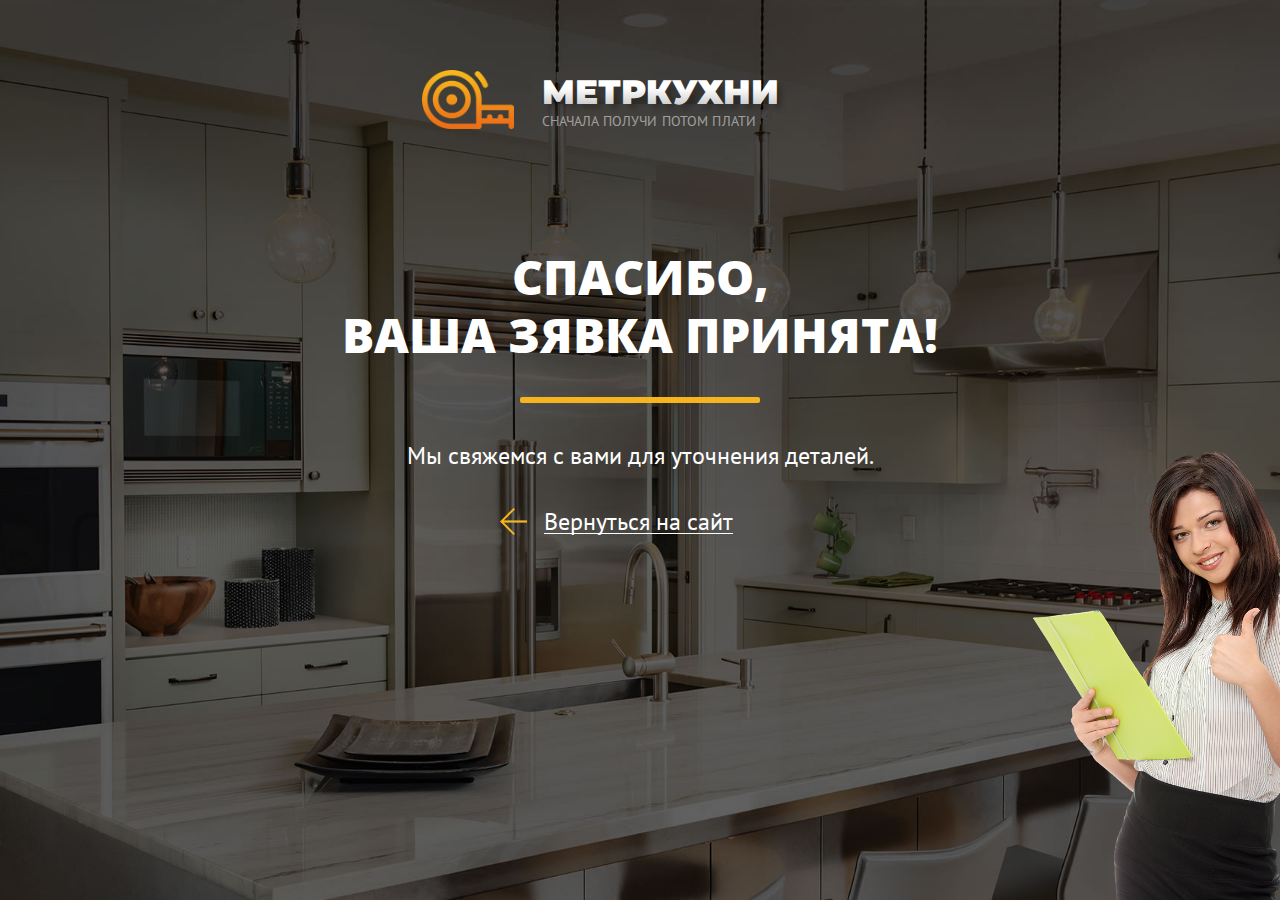
<file: metr/thanks.html>
<!DOCTYPE html>
<html>
<head>
	<meta charset="utf-8">
	<title>Метркухни - сначала получи потом плати</title>
	<meta name="description" content="Метркухни - сначала получи потом плати">
	<meta name="keywords" content="Метркухни - сначала получи потом плати">
	<meta http-equiv="X-UA-Compatible" content="IE=edge">
	<meta name="viewport" content="width=device-width, initial-scale=1.0">
	<link rel="shortcut icon" href="img/favicon.png">

	<link rel="stylesheet" href="libs/bootstrap/bootstrap.min.css">
	<link rel="stylesheet" href="libs/swiper/swiper.min.css">
	<link rel="stylesheet" href="libs/animate/animate.min.css">
	<link rel="stylesheet" href="libs/fancybox/jquery.fancybox.min.css">
	<link href="https://fonts.googleapis.com/css?family=Open+Sans:300,300i,400,400i,600,600i,700,700i,800,800i&amp;subset=cyrillic" rel="stylesheet">
	<link href="https://fonts.googleapis.com/css?family=Montserrat:100,100i,200,200i,300,300i,400,400i,500,500i,600,600i,700,700i,800,800i,900,900i&amp;subset=cyrillic" rel="stylesheet">
	<link href="https://fonts.googleapis.com/css?family=PT+Sans:400,400i,700,700i&amp;subset=cyrillic" rel="stylesheet">
	<link rel="stylesheet" href="css/fonts.css">
	<link rel="stylesheet" href="css/main.css">
	<link rel="stylesheet" href="css/media.css">
</head>
<body>

		
	<!-- THANKS PAGE -->
	<section class="thanks_page" id="thanks_page">
		<div class="container">
			<a href="index.html" class="logo">
				<span>МЕТРКУХНИ</span>
				Сначала получи потом плати
			</a>
			<h1 class="title">Спасибо, <br>ваша зявка принята!</h1>
			<p>Мы свяжемся с вами для уточнения деталей.</p>
			<a href="index.html" class="to_main_page"><span>Вернуться на сайт</span></a>
			<img src="img/woman.png" alt="img" class="woman">
		</div>
	</section>
	<!-- END THANKS PAGE -->





	<!-- CALLBACK MODAL -->
	<div class="modal fade callback_modal" id="callback_modal">
		<div class="modal-dialog modal-md">
			<div class="modal-content">
				<button class="close" type="button" data-dismiss="modal"></button>
				<div class="modal-body">
					<h3 class="modal_title">Заявка на консультацию</h3>
					<p class="modal_text">Оставьте ваши контакты и мы свяжемся с вами, для уточнения деталей.</p>
					<form action="" class="main_form">
						<label class="name_label">
							<input type="text" name="name" placeholder="Ваше имя" required>
						</label>
						<label class="tel_label">
							<input type="text" name="tel" placeholder="Телефон" required class="tel_input">
						</label>
						<button type="submit" class="main_btn"><span>Получить консультацию</span></button>
					</form>
				</div>
			</div>
		</div>
	</div>
	<!-- END CALLBACK MODAL -->
	
	<!-- THANKS MODAL -->
	<div class="modal fade thanks_modal" id="thanks_modal">
		<div class="modal-dialog modal-md">
			<div class="modal-content">
				<button class="close" type="button" data-dismiss="modal"></button>
				<div class="modal-body">
					<h3 class="modal_title">Спасибо!</h3>
					<p class="modal_text">Мы свяжемся с Вами в ближайшее время.</p>
				</div>
			</div>
		</div>
	</div>
	<!-- END THANKS MODAL -->


	<!--[if lt IE 9]>
	<script src="libs/html5shiv/es5-shim.min.js"></script>
	<script src="libs/html5shiv/html5shiv.min.js"></script>
	<script src="libs/html5shiv/html5shiv-printshiv.min.js"></script>
	<script src="libs/respond/respond.min.js"></script>
	<![endif]-->

	<script src="libs/jquery/jquery-3.2.1.min.js"></script>
	<script src="libs/bootstrap/bootstrap.min.js"></script>
	<script src="libs/swiper/swiper.min.js"></script>
	<script src="libs/scroll2id/pagescroll2id.min.js"></script>
	<script src="libs/waypoints/waypoints.min.js"></script>
	<script src="libs/animate/animate-css.js"></script>
	<script src="libs/fancybox/jquery.fancybox.min.js"></script>
	<script src="libs/validator/jquery.validate.min.js"></script>
	<script src="libs/maskedinput/jquery.maskedinput.min.js"></script>
	<script src="js/common.js"></script>



	<!-- Yandex.Metrika counter --><!-- /Yandex.Metrika counter -->
	<!-- Google Analytics counter --><!-- /Google Analytics counter -->
</body>
</html>
</file>
<file: auto/css/fonts.css>
html, body, div, span, applet, object, iframe, table, caption, tbody, tfoot, thead, tr, th, td,  
del, dfn, em, font, img, ins, kbd, q, s, samp, small, strike, strong, sub, sup, tt, var,  
h1, h2, h3, h4, h5, h6, p, blockquote, pre, a, abbr, acronym, address, big, cite, code,  
dl, dt, dd, ol, ul, li, fieldset, form, label, legend { 
  vertical-align: baseline; 
  font-family: inherit; 
  font-weight: inherit; 
  font-style: inherit; 
  font-size: 100%; 
  outline: 0; 
  padding: 0; 
  margin: 0; 
  border: 0; 
  } 
/* remember to define focus styles! */ 
:focus { 
  outline: 0; 
  } 
body { 
  background: white; 
  line-height: 1; 
  color: black; 
  } 
ol, ul { 
  list-style: none; 
  } 
/* tables still need cellspacing="0" in the markup */ 
table { 
  border-collapse: separate; 
  border-spacing: 0; 
  } 
caption, th, td { 
  font-weight: normal; 
  text-align: left; 
  } 
/* remove possible quote marks (") from <q> & <blockquote> */ 
blockquote:before, blockquote:after, q:before, q:after { 
  content: ""; 
  } 
blockquote, q { 
  quotes: "" ""; 
  } 


@font-face {
  font-family: "ProximaNova";
  src: url("../fonts/proximanova-reg.eot");
  src: url("../fonts/proximanova-reg.eot?#iefix")format("embedded-opentype"),
  url("../fonts/proximanova-reg.woff") format("woff"),
  url("../fonts/proximanova-reg.ttf") format("truetype");
  font-style: normal;
  font-weight: normal;
}

@font-face {
  font-family: "ProximaNova";
  src: url("../fonts/proximanova-regit.eot");
  src: url("../fonts/proximanova-regit.eot?#iefix")format("embedded-opentype"),
  url("../fonts/proximanova-regit.woff") format("woff"),
  url("../fonts/proximanova-regit.ttf") format("truetype");
  font-style: italic;
  font-weight: normal;
}

@font-face {
  font-family: "ProximaNova";
  src: url("../fonts/proximanova-black.eot");
  src: url("../fonts/proximanova-black.eot?#iefix")format("embedded-opentype"),
  url("../fonts/proximanova-black.woff") format("woff"),
  url("../fonts/proximanova-black.ttf") format("truetype");
  font-style: normal;
  font-weight: 900;
}

@font-face {
  font-family: "ProximaNova";
  src: url("../fonts/proximanova-bold.eot");
  src: url("../fonts/proximanova-bold.eot?#iefix")format("embedded-opentype"),
  url("../fonts/proximanova-bold.woff") format("woff"),
  url("../fonts/proximanova-bold.ttf") format("truetype");
  font-style: normal;
  font-weight: bold;
}

@font-face {
  font-family: "ProximaNova";
  src: url("../fonts/proximanova-boldit.eot");
  src: url("../fonts/proximanova-boldit.eot?#iefix")format("embedded-opentype"),
  url("../fonts/proximanova-boldit.woff") format("woff"),
  url("../fonts/proximanova-boldit.ttf") format("truetype");
  font-style: italic;
  font-weight: bold;
}

@font-face {
  font-family: "ProximaNova";
  src: url("../fonts/proximanova-light.eot");
  src: url("../fonts/proximanova-light.eot?#iefix")format("embedded-opentype"),
  url("../fonts/proximanova-light.woff") format("woff"),
  url("../fonts/proximanova-light.ttf") format("truetype");
  font-style: normal;
  font-weight: 200;
}

@font-face {
  font-family: "ProximaNova";
  src: url("../fonts/proximanova-lightit.eot");
  src: url("../fonts/proximanova-lightit.eot?#iefix")format("embedded-opentype"),
  url("../fonts/proximanova-lightit.woff") format("woff"),
  url("../fonts/proximanova-lightit.ttf") format("truetype");
  font-style: italic;
  font-weight: 200;
}

@font-face {
  font-family: "ProximaNova";
  src: url("../fonts/proximanova-semibold.eot");
  src: url("../fonts/proximanova-semibold.eot?#iefix")format("embedded-opentype"),
  url("../fonts/proximanova-semibold.woff") format("woff"),
  url("../fonts/proximanova-semibold.ttf") format("truetype");
  font-style: normal;
  font-weight: 500;
}

@font-face {
  font-family: "ProximaNova";
  src: url("../fonts/proximanova-semibolditalic.eot");
  src: url("../fonts/proximanova-semibolditalic.eot?#iefix")format("embedded-opentype"),
  url("../fonts/proximanova-semibolditalic.woff") format("woff"),
  url("../fonts/proximanova-semibolditalic.ttf") format("truetype");
  font-style: italic;
  font-weight: 500;
}

@font-face {
  font-family: "ProximaNova";
  src: url("../fonts/proximanova-xbold.eot");
  src: url("../fonts/proximanova-xbold.eot?#iefix")format("embedded-opentype"),
  url("../fonts/proximanova-xbold.woff") format("woff"),
  url("../fonts/proximanova-xbold.ttf") format("truetype");
  font-style: normal;
  font-weight: 800;
}
</file>
<file: auto/css/main.css>
html, body {
  height: 100%; }

body {
  font-family: "ProximaNova", sans-serif;
  font-weight: normal;
  font-size: 18px;
  min-width: 320px;
  position: relative;
  line-height: 1.3;
  -webkit-font-smoothing: antialised;
  padding-top: 100px; }

.hidden {
  display: none; }

.clear {
  clear: both; }

button, a {
  color: #000;
  outline: none;
  -webkit-transition: 0.3s all;
  -moz-transition: 0.3s all;
  -ms-transition: 0.3s all;
  -o-transition: 0.3s all;
  transition: 0.3s all; }

a:hover, a:focus {
  outline: none;
  color: #000;
  text-decoration: none; }

section, .main_header, .main_footer {
  position: relative; }

.container {
  padding-left: 10px;
  padding-right: 10px; }

form {
  position: relative;
  -moz-placeholder-color: #fff;
  -ms-input-placeholder-color: #fff; }
  form input[type="text"] {
    position: relative;
    outline: none;
    -webkit-transition: 0.3s all;
    -moz-transition: 0.3s all;
    -ms-transition: 0.3s all;
    -o-transition: 0.3s all;
    transition: 0.3s all;
    max-width: 283px;
    width: 100%;
    height: 50px;
    border: 1px solid #fff;
    -webkit-border-radius: 25px;
    border-radius: 25px;
    background: none;
    padding: 0px 28px;
    font-size: 18px;
    color: #FFF;
    margin-bottom: 15px; }
    form input[type="text"]:focus {
      background: rgba(255, 255, 255, 0.1); }
  form ::-webkit-input-placeholder {
    color: #fff; }
  form ::-moz-placeholder {
    color: #fff; }
  form textarea {
    position: relative;
    outline: none;
    resize: none;
    width: 100%;
    height: 110px;
    border: 1px solid #fff;
    -webkit-border-radius: 25px;
    border-radius: 25px;
    background: none;
    padding: 10px 28px;
    color: #FFF;
    font-size: 18px;
    margin-bottom: 22px;
    -webkit-transition: 0.3s all;
    -moz-transition: 0.3s all;
    -ms-transition: 0.3s all;
    -o-transition: 0.3s all;
    transition: 0.3s all; }
    form textarea:focus {
      background: rgba(255, 255, 255, 0.1); }
  form button {
    position: relative;
    width: 100%;
    max-width: 283px;
    width: 100%;
    height: 50px;
    border: none;
    -webkit-border-radius: 25px;
    border-radius: 25px;
    background: #1aa6f3;
    font-weight: bold;
    font-size: 21px;
    color: #FFF; }
    form button:hover {
      background: #44bbff; }

.main_header {
  position: absolute;
  z-index: 20;
  top: 0px;
  left: 0px;
  right: 0px;
  width: 100%;
  background: #FFF;
  padding-top: 17px;
  padding-bottom: 14px; }
  .main_header.fixed {
    position: fixed;
    -webkit-animation: menu 0.3s ease;
    -moz-animation: menu 0.3s ease;
    -o-animation: menu 0.3s ease;
    animation: menu 0.3s ease;
    background: rgba(255, 255, 255, 0.95);
    padding-top: 3px;
    padding-bottom: 3px;
    -webkit-box-shadow: 0px 0px 10px rgba(0, 0, 0, 0.2);
    box-shadow: 0px 0px 10px rgba(0, 0, 0, 0.2); }
    .main_header.fixed .navbar .navbar-nav {
      padding-top: 10px; }

@-webkit-keyframes menu {
  0% {
    opacity: 0;
    top: -100px; }
  100% {
    opacity: 1;
    top: 0px; } }
@-moz-keyframes menu {
  0% {
    opacity: 0;
    top: -100px; }
  100% {
    opacity: 1;
    top: 0px; } }
@-o-keyframes menu {
  0% {
    opacity: 0;
    top: -100px; }
  100% {
    opacity: 1;
    top: 0px; } }
@keyframes menu {
  0% {
    opacity: 0;
    top: -100px; }
  100% {
    opacity: 1;
    top: 0px; } }
.navbar {
  position: relative;
  width: 100%;
  background: none;
  border: none;
  min-height: 0px;
  margin: 0px; }
  .navbar .navbar-header {
    position: relative;
    margin: 0px; }
    .navbar .navbar-header .navbar-brand {
      position: relative;
      padding: 0px;
      padding-left: 83px;
      padding-top: 46px;
      font-size: 13px;
      color: #000;
      line-height: 1;
      display: block;
      width: 240px;
      height: 69px;
      background: url("../img/logo.png") no-repeat left top;
      margin: 0px;
      margin-right: 30px; }
  .navbar .navbar-collapse {
    float: left; }
  .navbar .navbar-nav {
    position: relative;
    padding-left: 20px; }
    .navbar .navbar-nav li {
      position: relative; }
      .navbar .navbar-nav li a {
        position: relative;
        font-size: 18px;
        color: #000;
        padding-left: 0px;
        padding-right: 0px; }
        .navbar .navbar-nav li a:before {
          content: "";
          display: block;
          width: 0%;
          height: 1px;
          background: #000;
          position: absolute;
          left: 50%;
          bottom: 10px;
          -webkit-transition: 0.3s all;
          -moz-transition: 0.3s all;
          -ms-transition: 0.3s all;
          -o-transition: 0.3s all;
          transition: 0.3s all; }
        .navbar .navbar-nav li a:hover:before {
          left: 0px;
          width: 100%; }
    .navbar .navbar-nav li + li {
      margin-left: 36px; }
      .navbar .navbar-nav li + li:before {
        content: "";
        width: 4px;
        height: 4px;
        -webkit-border-radius: 50%;
        border-radius: 50%;
        background: #0EA9FD;
        position: absolute;
        left: -19px;
        top: 0px;
        bottom: 0px;
        margin: auto; }
  .navbar .tel_block {
    position: relative;
    float: right;
    text-align: right;
    padding-top: 14px; }
    .navbar .tel_block a {
      position: relative;
      font-size: 24px;
      color: #000;
      line-height: 1;
      display: inline-block;
      margin-bottom: 5px; }
      .navbar .tel_block a:hover {
        color: #2B99D5; }
    .navbar .tel_block p {
      position: relative;
      font-size: 15px;
      color: #000; }

#fixed_check {
  position: relative;
  width: 100%; }
  #fixed_check:after {
    content: "";
    display: table;
    clear: both; }

.main_section {
  position: relative;
  width: 100%;
  min-height: 660px;
  background: url("../img/main_bg.jpg") no-repeat center center;
  -webkit-background-size: cover;
  -o-background-size: cover;
  background-size: cover; }
  .main_section .wrap {
    position: relative;
    width: 100%;
    padding-top: 70px;
    padding-bottom: 100px; }
  .main_section h1 {
    font-weight: 800;
    font-size: 72px;
    line-height: 78px;
    color: #000;
    max-width: 500px;
    margin-bottom: 17px; }
  .main_section p {
    position: relative;
    max-width: 460px;
    font-size: 24px;
    line-height: 36px;
    color: #000;
    margin-bottom: 45px; }
    .main_section p span {
      font-weight: bold; }
  .main_section .orange_btn {
    line-height: 1.2; }

.orange_btn {
  position: relative;
  width: auto;
  min-height: 63px;
  border: none;
  -webkit-border-radius: 31px;
  border-radius: 31px;
  font-weight: bold;
  font-size: 21px;
  color: #FFF;
  background: #ff9000;
  padding: 10px 30px; }
  .orange_btn:hover {
    background: #ffa800; }

.discount_section {
  position: relative;
  z-index: 2;
  width: 100%;
  margin-top: -70px; }
  .discount_section .discount_wrapper {
    position: relative;
    width: 100%;
    min-height: 248px;
    -webkit-border-radius: 10px;
    border-radius: 10px;
    padding: 25px 65px;
    padding-bottom: 10px;
    background: url("../img/discount_bg.png") no-repeat center center; }
    .discount_section .discount_wrapper:after {
      content: "";
      display: table;
      clear: both; }
    .discount_section .discount_wrapper .text_block {
      position: relative;
      float: left;
      width: 100%;
      max-width: 450px; }
      .discount_section .discount_wrapper .text_block .discount_title {
        position: relative;
        font-weight: 800;
        font-size: 48px;
        line-height: 48px;
        color: #FFF;
        margin-bottom: 5px; }
        .discount_section .discount_wrapper .text_block .discount_title sup {
          position: relative;
          top: -18px;
          color: #FF9000;
          font-size: 24px;
          line-height: 0; }
      .discount_section .discount_wrapper .text_block p {
        font-weight: bold;
        font-size: 24px;
        line-height: 36px;
        color: #FF9000;
        margin-bottom: 8px; }
      .discount_section .discount_wrapper .text_block .small_text {
        font-weight: normal;
        font-size: 14px;
        color: #FFF;
        margin-bottom: 0; }
        .discount_section .discount_wrapper .text_block .small_text sup {
          line-height: 0;
          color: #FF9000;
          position: relative;
          top: 0px; }
    .discount_section .discount_wrapper .discount_form {
      padding-top: 10px;
      position: relative;
      float: right;
      max-width: 283px;
      width: 100%; }

.reviews {
  position: relative;
  width: 100%;
  background: url("../img/cogs_1.png") no-repeat center top, url("../img/cogs_2.png") no-repeat left bottom;
  background-position: right 30% top 40px, left bottom; }
  .reviews .wrapper {
    position: relative;
    width: 100%;
    padding-top: 130px;
    padding-bottom: 180px; }
  .reviews .title_block {
    margin-bottom: 55px; }
  .reviews .main_title {
    position: relative;
    font-weight: 800;
    font-size: 60px;
    color: #000;
    line-height: 1;
    margin-bottom: 5px; }
  .reviews .second_title {
    font-weight: 800;
    font-size: 36px;
    line-height: 36px;
    color: #000; }
  .reviews .slider_block {
    position: relative;
    width: 100%; }
    .reviews .slider_block .reviews_prev, .reviews .slider_block .reviews_next {
      position: absolute;
      top: 50%;
      margin-top: -25px;
      display: block;
      width: 50px;
      height: 50px;
      -webkit-border-radius: 50%;
      border-radius: 50%;
      cursor: pointer;
      -webkit-transition: 0.3s all;
      -moz-transition: 0.3s all;
      -ms-transition: 0.3s all;
      -o-transition: 0.3s all;
      transition: 0.3s all; }
      .reviews .slider_block .reviews_prev:hover, .reviews .slider_block .reviews_next:hover {
        background-color: rgba(0, 0, 0, 0.05); }
    .reviews .slider_block .reviews_prev {
      background: url("../img/prev.png") no-repeat center center;
      -webkit-background-size: 100% 100%;
      -o-background-size: 100% 100%;
      background-size: 100% 100%;
      left: -70px; }
    .reviews .slider_block .reviews_next {
      background: url("../img/next.png") no-repeat center center;
      -webkit-background-size: 100% 100%;
      -o-background-size: 100% 100%;
      background-size: 100% 100%;
      right: -70px; }

.reviews_swiper {
  position: relative;
  width: 100%;
  overflow: hidden; }
  .reviews_swiper .swiper-slide {
    position: relative;
    width: 100%; }
    .reviews_swiper .swiper-slide:after {
      content: "";
      display: table;
      clear: both; }
    .reviews_swiper .swiper-slide .img_block {
      position: relative;
      float: right;
      width: 51%; }
      .reviews_swiper .swiper-slide .img_block:after {
        content: "";
        display: table;
        clear: both; }
      .reviews_swiper .swiper-slide .img_block .fancybox img {
        width: 100%;
        max-width: none;
        max-height: 100%; }
      .reviews_swiper .swiper-slide .img_block .big_img {
        position: relative;
        width: 100%;
        margin-bottom: 12px; }
      .reviews_swiper .swiper-slide .img_block .left_img {
        position: relative;
        float: left;
        width: 49%; }
      .reviews_swiper .swiper-slide .img_block .right_img {
        position: relative;
        float: right;
        width: 49%; }
    .reviews_swiper .swiper-slide .text_block {
      position: relative;
      width: 49%;
      float: left;
      padding-right: 40px; }
  .reviews_swiper .info_list {
    position: relative;
    list-style: none; }
    .reviews_swiper .info_list li {
      font-size: 18px;
      color: #000;
      line-height: 36px;
      margin-bottom: 22px; }
      .reviews_swiper .info_list li span {
        background: #1aa6f3;
        padding: 7px 14px;
        color: #fff;
        margin-right: 20px; }
  .reviews_swiper p {
    font-size: 18px;
    line-height: 30px;
    color: #000;
    text-align: justify;
    margin-bottom: 45px; }

.price_section {
  position: relative;
  z-index: 2;
  width: 100%;
  margin-top: -80px;
  color: #FFF; }
  .price_section .bg {
    position: absolute;
    top: 0px;
    left: 0px;
    right: 0px;
    bottom: 0px;
    z-index: -1;
    background: url("../img/price_bg.jpg") no-repeat center center;
    -webkit-background-size: cover;
    -o-background-size: cover;
    background-size: cover;
    -webkit-transform: skewY(-5deg);
    -moz-transform: skewY(-5deg);
    -ms-transform: skewY(-5deg);
    -o-transform: skewY(-5deg);
    transform: skewY(-5deg); }
  .price_section .wrapper {
    position: relative;
    width: 100%;
    padding-top: 100px;
    padding-bottom: 350px; }
  .price_section .title_block {
    margin-bottom: 75px; }
  .price_section .main_title {
    position: relative;
    font-weight: 800;
    font-size: 72px;
    line-height: 78px;
    margin-bottom: 5px; }
  .price_section .second_title {
    font-weight: 800;
    font-size: 36px;
    line-height: 36px; }

.main_form {
  position: relative;
  width: 100%;
  margin-bottom: 40px; }
  .main_form .radio_block {
    position: relative;
    margin-bottom: 45px; }
    .main_form .radio_block:after {
      content: "";
      display: table;
      clear: both; }
    .main_form .radio_block label {
      position: relative;
      z-index: 1;
      float: left;
      display: inline-block;
      vertical-align: top;
      font-weight: normal;
      font-size: 36px;
      color: #646464;
      cursor: pointer; }
      .main_form .radio_block label input {
        display: none; }
      .main_form .radio_block label span {
        -webkit-transition: 0.3s all;
        -moz-transition: 0.3s all;
        -ms-transition: 0.3s all;
        -o-transition: 0.3s all;
        transition: 0.3s all; }
      .main_form .radio_block label input:checked + span {
        color: #FFF;
        text-shadow: 1px 1px 0px #fff; }
    .main_form .radio_block label:first-of-type {
      padding-right: 50px; }
    .main_form .radio_block label:last-of-type {
      padding-left: 50px; }
    .main_form .radio_block .motor span:after {
      content: "";
      position: absolute;
      top: 10px;
      right: -26px;
      display: block;
      width: 52px;
      height: 30px;
      border: 1px solid #9b9b9b;
      -webkit-border-radius: 15px;
      border-radius: 15px; }
    .main_form .radio_block .motor input:checked + span:before {
      right: -1px; }
    .main_form .radio_block .motor span:before {
      content: "";
      position: absolute;
      top: 13px;
      right: -23px;
      display: block;
      width: 24px;
      height: 24px;
      -webkit-border-radius: 50%;
      border-radius: 50%;
      background: #9b9b9b;
      -webkit-transition: 0.3s all;
      -moz-transition: 0.3s all;
      -ms-transition: 0.3s all;
      -o-transition: 0.3s all;
      transition: 0.3s all; }
  .main_form input[type="text"] {
    position: relative;
    outline: none;
    float: left;
    max-width: 288px;
    width: 100%;
    height: 58px;
    font-size: 18px;
    margin-right: 38px;
    color: #FFF;
    -webkit-border-radius: 10px;
    border-radius: 10px;
    padding-left: 20px;
    padding-right: 20px;
    margin-bottom: 48px; }
    .main_form input[type="text"]:focus {
      cursor: text; }
    .main_form input[type="text"].active {
      background: rgba(26, 166, 243, 0.1); }
  .main_form button {
    float: left;
    max-width: 288px;
    width: 100%;
    height: 58px;
    font-size: 18px;
    background: #FF9000;
    -webkit-border-radius: 10px;
    border-radius: 10px;
    font-weight: 500;
    line-height: 1.2;
    color: #FFF;
    font-size: 21px;
    margin-bottom: 48px; }
    .main_form button:hover {
      background: #FFA800; }
  .main_form .select_block {
    position: relative;
    width: 100%; }
    .main_form .select_block:after {
      content: "";
      display: table;
      clear: both; }
    .main_form .select_block .jq-selectbox {
      position: relative;
      float: left;
      max-width: 288px;
      width: 100%;
      height: 58px;
      background: none;
      font-size: 18px;
      color: #FFF;
      margin-right: 38px;
      margin-bottom: 48px;
      -webkit-border-radius: 10px;
      border-radius: 10px; }
      .main_form .select_block .jq-selectbox.opened .jq-selectbox__select:before {
        -webkit-transform: rotateX(180deg);
        -moz-transform: rotateX(180deg);
        -ms-transform: rotateX(180deg);
        -o-transform: rotateX(180deg);
        transform: rotateX(180deg); }
      .main_form .select_block .jq-selectbox.changed {
        color: #fff;
        background: rgba(26, 166, 243, 0.1); }
      .main_form .select_block .jq-selectbox .jq-selectbox__select {
        position: relative;
        width: 100%;
        height: 100%;
        -webkit-border-radius: 10px;
        border-radius: 10px;
        padding: 16px 20px;
        padding-right: 60px;
        border: 1px solid #fff;
        -webkit-border-radius: 10px;
        border-radius: 10px;
        cursor: pointer; }
        .main_form .select_block .jq-selectbox .jq-selectbox__select:after {
          content: "";
          display: block;
          width: 60px;
          height: 100%;
          background: #9b9b9b;
          position: absolute;
          top: 0px;
          right: 0px;
          -webkit-border-top-right-radius: 10px;
          border-top-right-radius: 10px;
          -webkit-border-bottom-right-radius: 10px;
          border-bottom-right-radius: 10px;
          z-index: -1; }
        .main_form .select_block .jq-selectbox .jq-selectbox__select:before {
          content: "";
          display: block;
          width: 16px;
          height: 13px;
          background: url("../img/select.png") no-repeat center center;
          position: absolute;
          right: 21px;
          top: 0px;
          bottom: 0px;
          margin: auto;
          -webkit-transition: 0.3s all;
          -moz-transition: 0.3s all;
          -ms-transition: 0.3s all;
          -o-transition: 0.3s all;
          transition: 0.3s all; }
      .main_form .select_block .jq-selectbox .jq-selectbox__dropdown {
        position: relative;
        width: 100%;
        top: 0px;
        border: 1px solid #fff;
        -webkit-border-radius: 10px;
        border-radius: 10px;
        font-size: 18px;
        color: #FFF;
        background: rgba(155, 155, 155, 0.9); }
        .main_form .select_block .jq-selectbox .jq-selectbox__dropdown ul {
          position: relative;
          width: 100%;
          list-style: none;
          padding: 15px 20px;
          padding-right: 5px; }
          .main_form .select_block .jq-selectbox .jq-selectbox__dropdown ul li {
            margin-bottom: 10px;
            color: #FFF;
            -webkit-transition: 0.3s all;
            -moz-transition: 0.3s all;
            -ms-transition: 0.3s all;
            -o-transition: 0.3s all;
            transition: 0.3s all;
            font-weight: normal;
            font-size: 16px;
            cursor: pointer; }
            .main_form .select_block .jq-selectbox .jq-selectbox__dropdown ul li:hover {
              color: #FF9000; }
          .main_form .select_block .jq-selectbox .jq-selectbox__dropdown ul li:last-of-type {
            margin-bottom: 0px; }
          .main_form .select_block .jq-selectbox .jq-selectbox__dropdown ul li:first-of-type {
            height: 0px;
            overflow: hidden;
            display: block;
            margin-bottom: 0px; }
    .main_form .select_block .jq-selectbox:nth-child(3n+3) {
      margin-right: 0px; }

.motor_block {
  position: relative;
  width: 100%;
  text-align: center; }
  .motor_block:after {
    content: "";
    display: table;
    clear: both; }
  .motor_block .second_title_block {
    position: relative;
    width: 100%;
    margin-bottom: 40px;
    text-align: left; }
    .motor_block .second_title_block .main_title {
      font-size: 55px;
      line-height: 1.2; }
    .motor_block .second_title_block .second_title {
      font-size: 36px; }
  .motor_block button {
    position: relative;
    width: 100%;
    max-width: 344px;
    width: 100%;
    height: 72px;
    border: none;
    -webkit-border-radius: 30px;
    border-radius: 30px;
    background: #1aa6f3;
    font-weight: bold;
    font-size: 21px;
    color: #FFF; }
    .motor_block button:hover {
      background: #44bbff; }
  .motor_block .motor_wrapper {
    position: relative;
    width: 100%;
    height: 720px;
    margin-bottom: 60px; }
    .motor_block .motor_wrapper .motor {
      position: absolute;
      top: 215px;
      left: 240px;
      max-width: 452px;
      width: 100%;
      background: url("../img/motor.png") no-repeat center center;
      -webkit-background-size: 100% 100%;
      -o-background-size: 100% 100%;
      background-size: 100% 100%; }
    .motor_block .motor_wrapper .item {
      position: absolute;
      text-align: left;
      z-index: 2; }
      .motor_block .motor_wrapper .item .inner {
        position: relative;
        width: 100%;
        max-width: 270px; }
      .motor_block .motor_wrapper .item p {
        font-size: 18px;
        line-height: 24px;
        color: #FFF; }
      .motor_block .motor_wrapper .item .number {
        position: absolute;
        font-weight: 800;
        font-size: 120px;
        opacity: 0.1;
        line-height: 1; }
      .motor_block .motor_wrapper .item .icon {
        position: absolute;
        width: 70px;
        height: 70px;
        -webkit-border-radius: 50%;
        border-radius: 50%;
        background: #FFF;
        background-repeat: no-repeat;
        background-position: center center; }
        .motor_block .motor_wrapper .item .icon:after {
          z-index: -1; }
    .motor_block .motor_wrapper .item_1 {
      top: 60px;
      left: 0px; }
      .motor_block .motor_wrapper .item_1 .inner {
        padding-top: 130px; }
      .motor_block .motor_wrapper .item_1 .number {
        left: -10px;
        top: 75px; }
      .motor_block .motor_wrapper .item_1 .icon {
        position: absolute;
        top: 0px;
        left: 0px;
        background-image: url("../img/icon_1.png"); }
        .motor_block .motor_wrapper .item_1 .icon:after {
          content: "";
          display: block;
          width: 279px;
          height: 185px;
          background: url("../img/line_1.png") no-repeat left top;
          position: absolute;
          top: 35px;
          left: 70px; }
    .motor_block .motor_wrapper .item_2 {
      top: 0px;
      right: 0px; }
      .motor_block .motor_wrapper .item_2 .inner {
        max-width: 350px;
        padding-right: 70px;
        padding-top: 50px; }
      .motor_block .motor_wrapper .item_2 .number {
        left: -40px;
        top: 110px; }
      .motor_block .motor_wrapper .item_2 .icon {
        position: absolute;
        top: 0px;
        right: 0px;
        background-image: url("../img/icon_2.png"); }
        .motor_block .motor_wrapper .item_2 .icon:after {
          content: "";
          display: block;
          width: 423px;
          height: 202px;
          background: url("../img/line_2.png") no-repeat left top;
          position: absolute;
          top: 35px;
          right: 25px; }
    .motor_block .motor_wrapper .item_3 {
      top: 300px;
      right: 0px; }
      .motor_block .motor_wrapper .item_3 .inner {
        max-width: 290px;
        padding-right: 30px;
        padding-top: 0px;
        padding-bottom: 80px; }
      .motor_block .motor_wrapper .item_3 .number {
        left: 60px;
        top: 70px; }
      .motor_block .motor_wrapper .item_3 .icon {
        position: absolute;
        top: 110px;
        right: 0px;
        background-image: url("../img/icon_3.png"); }
        .motor_block .motor_wrapper .item_3 .icon:after {
          content: "";
          display: block;
          width: 375px;
          height: 135px;
          background: url("../img/line_3.png") no-repeat left top;
          position: absolute;
          top: 35px;
          right: 25px; }
    .motor_block .motor_wrapper .item_4 {
      top: 490px;
      left: 0px; }
      .motor_block .motor_wrapper .item_4 .inner {
        padding-top: 90px; }
      .motor_block .motor_wrapper .item_4 .number {
        right: -10px;
        bottom: -60px; }
      .motor_block .motor_wrapper .item_4 .icon {
        position: absolute;
        top: 0px;
        left: 0px;
        background-image: url("../img/icon_4.png"); }
        .motor_block .motor_wrapper .item_4 .icon:after {
          content: "";
          display: block;
          width: 266px;
          height: 96px;
          background: url("../img/line_4.png") no-repeat left top;
          position: absolute;
          top: -60px;
          left: 35px; }

.instructions {
  position: relative;
  z-index: 10;
  width: 100%; }
  .instructions .wrapper {
    position: absolute;
    left: 0px;
    right: 0px;
    max-width: 1040px;
    width: 100%;
    min-height: 408px;
    margin: 0 auto;
    padding-top: 45px;
    padding-bottom: 65px;
    background: url("../img/instruction_bg.jpg") no-repeat center -40px;
    -webkit-background-size: cover;
    -o-background-size: cover;
    background-size: cover;
    -webkit-border-radius: 20px;
    border-radius: 20px;
    -webkit-box-shadow: 4px 4px 27px rgba(174, 174, 174, 0.4);
    box-shadow: 0px 10px 21px rgba(174, 174, 174, 0.4);
    margin-top: -230px;
    text-align: right;
    color: #FFF; }
    .instructions .wrapper:after {
      content: "";
      display: table;
      clear: both; }
    .instructions .wrapper .text_block {
      position: relative;
      z-index: 1;
      float: right;
      padding-left: 240px; }
      .instructions .wrapper .text_block img {
        position: absolute;
        z-index: -1;
        top: 25px;
        left: -10px;
        max-width: 400px;
        width: 100%; }
    .instructions .wrapper .block_title {
      font-weight: 800;
      font-size: 58px;
      line-height: 1.2; }
    .instructions .wrapper p {
      float: right;
      font-weight: 800;
      max-width: 560px;
      font-size: 36px;
      line-height: 42px; }
    .instructions .wrapper .orange_btn {
      margin-top: 30px;
      width: 100%;
      max-width: 300px; }

.delivery {
  position: relative;
  width: 100%;
  background: url("../img/delivery_bg.jpg") no-repeat center center;
  -webkit-background-size: cover;
  -o-background-size: cover;
  background-size: cover;
  margin-top: -120px;
  color: #FFF; }
  .delivery .wrapper {
    position: relative;
    width: 100%;
    padding-top: 420px;
    padding-bottom: 85px; }
  .delivery .title_block {
    margin-bottom: 80px; }
  .delivery .main_title {
    position: relative;
    font-weight: 800;
    font-size: 72px;
    line-height: 78px;
    margin-bottom: 5px; }
  .delivery .second_title {
    font-weight: 800;
    font-size: 36px;
    line-height: 36px; }
  .delivery .item {
    position: relative;
    max-width: 470px;
    width: 100%;
    padding-left: 115px;
    margin-bottom: 75px; }
    .delivery .item:before {
      content: "";
      display: block;
      position: absolute;
      top: 5px;
      left: 0px; }
    .delivery .item .item_title {
      position: relative;
      font-weight: 800;
      font-size: 24px;
      margin-bottom: 10px; }
    .delivery .item p {
      font-size: 18px;
      line-height: 24px; }
      .delivery .item p span {
        font-weight: bold; }
  .delivery .item_1:before {
    width: 76px;
    height: 82px;
    background: url("../img/delivery_1.png") no-repeat left top; }
  .delivery .item_2:before {
    width: 73px;
    height: 45px;
    background: url("../img/delivery_2.png") no-repeat left top; }
  .delivery .item:last-of-type {
    margin-bottom: 0px; }

.gallery {
  position: relative;
  width: 100%;
  padding-top: 85px;
  padding-bottom: 140px;
  background: url("../img/cogs_3.png") no-repeat center top, url("../img/cogs_4.png") no-repeat left bottom;
  background-position: right 18% top 0px, left bottom; }
  .gallery .title_block {
    margin-bottom: 50px; }
  .gallery .main_title {
    position: relative;
    font-weight: 800;
    font-size: 60px;
    line-height: 1;
    margin-bottom: 15px; }
  .gallery .second_title {
    font-weight: 800;
    font-size: 24px;
    line-height: 30px;
    max-width: 570px; }
  .gallery .slider_block {
    position: relative;
    width: 100%; }
    .gallery .slider_block .arrows {
      position: relative;
      padding-top: 25px;
      text-align: right; }
    .gallery .slider_block .gallery_prev, .gallery .slider_block .gallery_next {
      position: relative;
      display: inline-block;
      margin-left: 8px;
      width: 50px;
      height: 50px;
      -webkit-border-radius: 50%;
      border-radius: 50%;
      cursor: pointer;
      -webkit-transition: 0.3s all;
      -moz-transition: 0.3s all;
      -ms-transition: 0.3s all;
      -o-transition: 0.3s all;
      transition: 0.3s all; }
      .gallery .slider_block .gallery_prev:hover, .gallery .slider_block .gallery_next:hover {
        background-color: rgba(0, 0, 0, 0.05); }
    .gallery .slider_block .gallery_prev {
      background: url("../img/prev.png") no-repeat center center;
      -webkit-background-size: 100% 100%;
      -o-background-size: 100% 100%;
      background-size: 100% 100%; }
    .gallery .slider_block .gallery_next {
      background: url("../img/next.png") no-repeat center center;
      -webkit-background-size: 100% 100%;
      -o-background-size: 100% 100%;
      background-size: 100% 100%; }

.gallery_swiper {
  position: relative;
  width: 100%;
  overflow: hidden; }
  .gallery_swiper .swiper-slide {
    position: relative; }
    .gallery_swiper .swiper-slide .fancybox {
      position: relative;
      display: block;
      width: 100%;
      height: 324px; }
      .gallery_swiper .swiper-slide .fancybox img {
        width: 100%;
        height: 100%;
        object-fit: cover;
        object-position: center center; }

.sto {
  position: relative;
  width: 100%;
  position: relative;
  z-index: 2;
  width: 100%;
  height: 850px;
  margin-top: -80px;
  color: #FFF; }
  .sto .bg {
    position: absolute;
    top: 0px;
    left: 0px;
    right: 0px;
    bottom: 0px;
    z-index: -1;
    -webkit-transform: skewY(-5deg);
    -moz-transform: skewY(-5deg);
    -ms-transform: skewY(-5deg);
    -o-transform: skewY(-5deg);
    transform: skewY(-5deg);
    overflow: hidden; }
    .sto .bg .in {
      position: absolute;
      top: 0px;
      bottom: 0px;
      width: 100%;
      left: 0px;
      margin-top: -100px;
      margin-bottom: -100px;
      background: url("../img/sto_bg.jpg") no-repeat center center;
      -webkit-background-size: cover;
      -o-background-size: cover;
      background-size: cover;
      -webkit-transform: skewY(-5deg);
      -moz-transform: skewY(-5deg);
      -ms-transform: skewY(-5deg);
      -o-transform: skewY(-5deg);
      transform: skewY(5deg); }
  .sto .wrapper {
    position: relative;
    width: 100%;
    padding-top: 100px;
    padding-bottom: 50px; }
  .sto .title_block {
    margin-bottom: 40px; }
  .sto .main_title {
    position: relative;
    font-weight: 800;
    font-size: 90px;
    line-height: 1.1;
    margin-bottom: 5px; }
  .sto .second_title {
    font-weight: 800;
    font-size: 30px;
    line-height: 36px;
    max-width: 500px; }

.motor_search {
  position: relative;
  max-width: 458px;
  width: 100%;
  min-height: 504px;
  float: right;
  padding: 25px 60px;
  padding-bottom: 55px;
  background: url("../img/motor_search_bg.png") no-repeat center center;
  -webkit-background-size: cover;
  -o-background-size: cover;
  background-size: cover;
  -webkit-border-radius: 10px;
  border-radius: 10px;
  margin-top: -50px;
  text-align: center; }
  .motor_search p {
    font-weight: 800;
    font-size: 30px;
    color: #FFF;
    line-height: 1.2;
    margin-bottom: 20px; }
  .motor_search .select_block {
    position: relative;
    width: 100%; }
    .motor_search .select_block:after {
      content: "";
      display: table;
      clear: both; }
    .motor_search .select_block .jq-selectbox {
      position: relative;
      width: 100%;
      height: 50px;
      background: none;
      font-size: 18px;
      color: #FFF;
      margin-bottom: 18px;
      -webkit-border-radius: 25px;
      border-radius: 25px;
      text-align: left; }
      .motor_search .select_block .jq-selectbox.opened .jq-selectbox__select:before {
        -webkit-transform: rotateX(180deg);
        -moz-transform: rotateX(180deg);
        -ms-transform: rotateX(180deg);
        -o-transform: rotateX(180deg);
        transform: rotateX(180deg); }
      .motor_search .select_block .jq-selectbox.changed {
        color: #fff;
        background: rgba(26, 166, 243, 0.1); }
      .motor_search .select_block .jq-selectbox .jq-selectbox__select {
        position: relative;
        width: 100%;
        height: 100%;
        padding: 13px 25px;
        padding-right: 60px;
        border: 1px solid #fff;
        -webkit-border-radius: 25px;
        border-radius: 25px;
        cursor: pointer; }
        .motor_search .select_block .jq-selectbox .jq-selectbox__select:before {
          content: "";
          display: block;
          width: 13px;
          height: 10px;
          background: url("../img/select.png") no-repeat center center;
          -webkit-background-size: 100% 100%;
          -o-background-size: 100% 100%;
          background-size: 100% 100%;
          position: absolute;
          right: 20px;
          top: 0px;
          bottom: 0px;
          margin: auto;
          -webkit-transition: 0.3s all;
          -moz-transition: 0.3s all;
          -ms-transition: 0.3s all;
          -o-transition: 0.3s all;
          transition: 0.3s all; }
      .motor_search .select_block .jq-selectbox .jq-selectbox__dropdown {
        position: absolute;
        width: 100%;
        top: 100%;
        border: 1px solid #fff;
        -webkit-border-radius: 25px;
        border-radius: 25px;
        font-size: 18px;
        color: #FFF;
        background: rgba(155, 155, 155, 0.9); }
        .motor_search .select_block .jq-selectbox .jq-selectbox__dropdown ul {
          position: relative;
          width: 100%;
          list-style: none;
          padding: 15px 20px;
          padding-right: 5px; }
          .motor_search .select_block .jq-selectbox .jq-selectbox__dropdown ul li {
            margin-bottom: 10px;
            color: #FFF;
            -webkit-transition: 0.3s all;
            -moz-transition: 0.3s all;
            -ms-transition: 0.3s all;
            -o-transition: 0.3s all;
            transition: 0.3s all;
            font-weight: normal;
            font-size: 16px;
            cursor: pointer; }
            .motor_search .select_block .jq-selectbox .jq-selectbox__dropdown ul li:hover {
              color: #FF9000; }
          .motor_search .select_block .jq-selectbox .jq-selectbox__dropdown ul li:last-of-type {
            margin-bottom: 0px; }
          .motor_search .select_block .jq-selectbox .jq-selectbox__dropdown ul li:first-of-type {
            height: 0px;
            overflow: hidden;
            display: block;
            margin-bottom: 0px; }
  .motor_search .radio_block {
    position: relative;
    width: 100%;
    margin-bottom: 18px;
    text-align: left;
    padding-top: 5px;
    padding-bottom: 5px; }
    .motor_search .radio_block label {
      position: relative;
      display: inline-block;
      vertical-align: top;
      font-size: 18px;
      color: #FFF;
      margin-left: 27px;
      cursor: pointer; }
      .motor_search .radio_block label input {
        display: none; }
      .motor_search .radio_block label span {
        position: relative;
        padding-left: 23px; }
        .motor_search .radio_block label span:before {
          content: "";
          display: block;
          width: 14px;
          height: 14px;
          border: 1px solid #fff;
          -webkit-border-radius: 50%;
          border-radius: 50%;
          position: absolute;
          left: 0px;
          top: 0px;
          bottom: 0px;
          margin: auto; }
        .motor_search .radio_block label span:after {
          content: "";
          display: block;
          width: 8px;
          height: 8px;
          -webkit-border-radius: 50%;
          border-radius: 50%;
          background: #f17029;
          position: absolute;
          left: 3px;
          top: 0px;
          bottom: 0px;
          margin: auto;
          -webkit-transition: 0.2s all;
          -moz-transition: 0.2s all;
          -ms-transition: 0.2s all;
          -o-transition: 0.2s all;
          transition: 0.2s all;
          -webkit-transform: scale(0);
          -moz-transform: scale(0);
          -ms-transform: scale(0);
          -o-transform: scale(0);
          transform: scale(0); }
      .motor_search .radio_block label input:checked + span:after {
        -webkit-transform: scale(1);
        -moz-transform: scale(1);
        -ms-transform: scale(1);
        -o-transform: scale(1);
        transform: scale(1); }
  .motor_search .text_input_block {
    position: relative;
    width: 100%;
    margin-bottom: 28px; }
    .motor_search .text_input_block:after {
      content: "";
      display: table;
      clear: both; }
    .motor_search .text_input_block input {
      position: relative;
      outline: none;
      width: 48%;
      height: 50px;
      -webkit-border-radius: 25px;
      border-radius: 25px;
      padding: 13px 25px;
      border: 1px solid #fff;
      font-size: 18px;
      color: #FFF;
      float: left; }
    .motor_search .text_input_block input:last-of-type {
      float: right; }
  .motor_search button {
    max-width: 100%;
    height: 50px;
    font-weight: bold;
    font-size: 21px; }

.motor_section {
  position: relative;
  width: 100%;
  margin-top: -140px;
  background: url("../img/motor.jpg") no-repeat center 240px #000;
  color: #FFF; }
  .motor_section .wrapper {
    position: relative;
    width: 100%;
    padding-top: 240px;
    padding-bottom: 40px;
    background: url("../img/cogs_5.png") no-repeat 5% 160px; }
  .motor_section ul {
    list-style: none;
    position: relative; }
    .motor_section ul .item {
      position: relative;
      width: 100%;
      font-size: 16px;
      color: #FFF;
      line-height: 24px;
      margin-bottom: 50px;
      min-height: 70px;
      padding-left: 80px; }
      .motor_section ul .item:before {
        content: "";
        display: block;
        width: 80px;
        height: 70px;
        position: absolute;
        left: 0px;
        top: 0px;
        background-repeat: no-repeat;
        background-position: left 5px; }
      .motor_section ul .item:after {
        content: "";
        display: block;
        position: absolute;
        top: 50%;
        left: 100%;
        background-repeat: no-repeat;
        background-position: left top;
        -webkit-background-size: 100% 100%;
        -o-background-size: 100% 100%;
        background-size: 100% 100%; }
    .motor_section ul .item_1 {
      max-width: 372px;
      margin-left: 125px; }
      .motor_section ul .item_1:before {
        background-image: url("../img/motor_icon_1.png"); }
      .motor_section ul .item_1:after {
        width: 81px;
        height: 128px;
        background-image: url("../img/motor_line_1.png");
        top: 30px; }
    .motor_section ul .item_2 {
      max-width: 340px;
      margin-left: 75px; }
      .motor_section ul .item_2:before {
        background-image: url("../img/motor_icon_2.png"); }
      .motor_section ul .item_2:after {
        width: 95px;
        height: 39px;
        background-image: url("../img/motor_line_2.png");
        top: 30px; }
    .motor_section ul .item_3 {
      max-width: 405px;
      margin-left: 15px; }
      .motor_section ul .item_3:before {
        background-image: url("../img/motor_icon_3.png"); }
      .motor_section ul .item_3:after {
        width: 48px;
        height: 2px;
        background-image: url("../img/motor_line_3.png");
        top: 30px; }
    .motor_section ul .item_4 {
      max-width: 300px;
      margin-left: 0px; }
      .motor_section ul .item_4:before {
        background-image: url("../img/motor_icon_4.png"); }
      .motor_section ul .item_4:after {
        width: 196px;
        height: 2px;
        background-image: url("../img/motor_line_4.png");
        top: 30px; }
    .motor_section ul .item_5 {
      max-width: 270px;
      margin-left: 50px; }
      .motor_section ul .item_5:before {
        background-image: url("../img/motor_icon_5.png"); }
      .motor_section ul .item_5:after {
        width: 164px;
        height: 38px;
        background-image: url("../img/motor_line_5.png");
        top: 0px; }
    .motor_section ul .item_6 {
      max-width: 300px;
      margin-left: 140px; }
      .motor_section ul .item_6:before {
        background-image: url("../img/motor_icon_6.png"); }
      .motor_section ul .item_6:after {
        width: 140px;
        height: 126px;
        background-image: url("../img/motor_line_6.png");
        top: -50px; }

.advantages {
  position: relative;
  width: 100%;
  background: url("../img/advantages_bg.jpg") no-repeat center center;
  -webkit-background-size: cover;
  -o-background-size: cover;
  background-size: cover;
  color: #FFF; }
  .advantages .wrapper {
    position: relative;
    width: 100%;
    padding-top: 40px;
    padding-bottom: 50px; }
  .advantages .title_block {
    margin-bottom: 60px; }
  .advantages .main_title {
    position: relative;
    font-weight: 800;
    font-size: 60px;
    line-height: 1.1;
    margin-bottom: 5px; }
  .advantages .second_title {
    font-weight: 800;
    font-size: 32px;
    line-height: 36px; }
  .advantages .wrap {
    position: relative;
    width: 100%; }
    .advantages .wrap:after {
      content: "";
      display: table;
      clear: both; }
    .advantages .wrap ul {
      position: relative;
      float: right;
      width: 100%;
      max-width: 480px;
      margin-bottom: 60px; }
      .advantages .wrap ul:after {
        content: "";
        display: table;
        clear: both; }
      .advantages .wrap ul li {
        position: relative;
        float: left;
        width: 50%;
        min-height: 245px;
        padding-left: 15px; }
        .advantages .wrap ul li .icon_1 {
          position: relative;
          width: 100%;
          height: 70px;
          margin-bottom: 5px;
          background: url("../img/garant_icon_1.png") no-repeat left center; }
        .advantages .wrap ul li .icon_2 {
          position: relative;
          width: 100%;
          height: 70px;
          margin-bottom: 5px;
          background: url("../img/garant_icon_2.png") no-repeat left center; }
        .advantages .wrap ul li .icon_3 {
          position: relative;
          width: 100%;
          height: 70px;
          margin-bottom: 5px;
          background: url("../img/garant_icon_3.png") no-repeat left center; }
        .advantages .wrap ul li .icon_4 {
          position: relative;
          width: 100%;
          height: 70px;
          margin-bottom: 5px;
          background: url("../img/garant_icon_4.png") no-repeat left center; }
        .advantages .wrap ul li h5 {
          font-weight: 800;
          font-size: 24px;
          margin-bottom: 10px; }
        .advantages .wrap ul li p {
          font-size: 18px;
          line-height: 1.2; }
      .advantages .wrap ul li:nth-child(2n+1) {
        padding-right: 25px;
        padding-left: 0px; }
  .advantages .garant_block {
    position: relative;
    float: right;
    max-width: 500px;
    width: 100%;
    padding: 10px;
    padding-left: 135px;
    background: url("../img/garant.png") no-repeat 15px center;
    border: 1px solid #4D4D4D;
    margin-bottom: 60px; }
    .advantages .garant_block p {
      font-weight: 800;
      font-size: 30px;
      line-height: 1.2;
      color: #FFF; }
    .advantages .garant_block .orange {
      color: #ff9000; }
  .advantages .mid_tel {
    position: relative;
    width: 100%;
    text-align: center;
    clear: both; }
    .advantages .mid_tel p {
      font-size: 30px;
      color: #FFF; }
    .advantages .mid_tel a {
      font-weight: 800;
      color: #ff9000;
      font-size: 42px; }
      .advantages .mid_tel a:hover {
        color: #FFA800; }

.article {
  position: relative;
  z-index: 3;
  width: 100%;
  padding-top: 60px;
  padding-bottom: 0px;
  background: url("../img/cogs_7.png") no-repeat right top, url("../img/cogs_8.png") no-repeat left bottom; }
  .article .wrapper {
    position: relative;
    width: 100%;
    max-width: 881px;
    margin: 0 auto;
    margin-bottom: -50px; }
  .article .title_block {
    margin-bottom: 35px; }
  .article .main_title {
    position: relative;
    font-weight: 800;
    font-size: 60px;
    line-height: 1.1;
    margin-bottom: 20px; }
  .article .second_title {
    font-weight: normal;
    font-size: 36px;
    line-height: 1.2;
    font-style: italic; }
  .article .item {
    position: relative;
    width: 100%;
    background: #fff;
    -webkit-box-shadow: 0px 0px 21px rgba(174, 174, 174, 0.4);
    box-shadow: 0px 0px 21px rgba(174, 174, 174, 0.4); }
    .article .item .item_header {
      position: relative;
      display: block;
      width: 100%;
      height: 50px;
      background: url("../img/drive2_ru.png") no-repeat 2px top #171717; }
    .article .item .item_title {
      position: relative;
      width: 100%;
      min-height: 122px;
      padding: 16px 18px; }
      .article .item .item_title img {
        max-width: 100%;
        max-height: 100%; }
    .article .item .img {
      position: relative;
      width: 100%;
      max-width: 100%;
      max-height: 100%; }
      .article .item .img img {
        max-width: 100%;
        max-height: 100%; }
    .article .item .item_text {
      position: relative;
      width: 100%;
      padding: 30px 30px;
      padding-bottom: 40px; }
      .article .item .item_text p {
        font-family: Arial, sans-serif;
        font-size: 16px;
        line-height: 24px;
        color: #c0c2c2;
        margin-bottom: 15px; }
      .article .item .item_text .read_more {
        position: absolute;
        bottom: 20px;
        right: 40px;
        color: #171717;
        font-family: Arial, sans-serif;
        font-size: 16px;
        line-height: 1.1;
        border: none;
        background: none;
        padding: 0px;
        border-bottom: 1px dashed #171717; }
    .article .item .hidden_text {
      display: none; }

.question_section {
  position: relative;
  z-index: 2;
  width: 100%;
  margin-top: -50px;
  color: #FFF; }
  .question_section .bg {
    position: absolute;
    top: 0px;
    left: 0px;
    right: 0px;
    bottom: 0px;
    z-index: -1;
    background: url("../img/question_bg.jpg") no-repeat center center;
    -webkit-background-size: cover;
    -o-background-size: cover;
    background-size: cover;
    -webkit-transform: skewY(-5deg);
    -moz-transform: skewY(-5deg);
    -ms-transform: skewY(-5deg);
    -o-transform: skewY(-5deg);
    transform: skewY(-5deg);
    overflow: hidden; }
    .question_section .bg:after {
      content: "";
      display: block;
      z-index: -1;
      width: 782px;
      background: url("../img/cogs_9.png") no-repeat left top;
      -webkit-transform: skewY(5deg);
      -moz-transform: skewY(5deg);
      -ms-transform: skewY(5deg);
      -o-transform: skewY(5deg);
      transform: skewY(5deg);
      position: absolute;
      top: 0px;
      right: 0px; }
  .question_section .wrapper {
    position: relative;
    width: 100%;
    padding-top: 150px;
    padding-bottom: 70px; }
  .question_section .container {
    position: relative; }
  .question_section .main_title {
    position: relative;
    font-weight: 800;
    font-size: 72px;
    line-height: 60px;
    margin-bottom: 5px;
    color: #FF9000; }
    .question_section .main_title span {
      font-size: 60px; }
  .question_section .second_title {
    font-weight: 800;
    font-size: 36px;
    line-height: 48px;
    color: #FFF;
    margin-bottom: 65px; }
  .question_section .name {
    font-weight: 800;
    font-size: 34px;
    color: #FFF; }
  .question_section .second_name {
    font-weight: normal;
    font-style: italic;
    font-size: 26px;
    margin-bottom: 45px; }
  .question_section button {
    position: relative;
    width: 100%;
    max-width: 320px;
    width: 100%;
    height: 62px;
    border: none;
    -webkit-border-radius: 30px;
    border-radius: 30px;
    background: #1aa6f3;
    font-weight: bold;
    font-size: 21px;
    color: #FFF; }
    .question_section button:hover {
      background: #44bbff; }
  .question_section .master {
    position: absolute;
    bottom: -150px;
    right: -80px; }

.contacts {
  position: relative;
  width: 100%;
  margin-top: -100px; }
  .contacts #map {
    position: relative;
    width: 100%;
    height: 800px; }
  .contacts .wrapper {
    position: absolute;
    width: 100%;
    height: 0px;
    z-index: 1; }
  .contacts .container {
    position: relative; }
  .contacts .contacts_title {
    position: absolute;
    left: 10px;
    top: 170px;
    font-weight: 800;
    font-size: 60px;
    color: #000;
    line-height: 1;
    max-width: 400px; }
  .contacts .soc_list {
    position: absolute;
    left: -120px;
    bottom: 170px;
    list-style: none;
    -webkit-transform: rotate(-90deg);
    -moz-transform: rotate(-90deg);
    -ms-transform: rotate(-90deg);
    -o-transform: rotate(-90deg);
    transform: rotate(-90deg); }
    .contacts .soc_list li {
      position: relative;
      float: left;
      font-weight: bold;
      font-size: 20px;
      color: #000;
      padding-right: 45px;
      margin-right: 10px;
      line-height: 1; }
      .contacts .soc_list li:after {
        content: "";
        display: block;
        width: 28px;
        height: 2px;
        background: #A8A8A8;
        position: absolute;
        right: 0px;
        top: 3px;
        bottom: 0px;
        margin: auto; }
      .contacts .soc_list li a {
        color: #000; }
        .contacts .soc_list li a:hover {
          color: #FF9000; }
  .contacts .address_block {
    position: absolute;
    right: 10px;
    bottom: 0px;
    text-align: right;
    padding-bottom: 40px; }
    .contacts .address_block p {
      font-weight: bold;
      font-size: 27px;
      color: #000;
      line-height: 1.2; }
    .contacts .address_block a {
      font-weight: bold;
      font-size: 27px;
      color: #000;
      line-height: 1.2; }
      .contacts .address_block a:hover {
        color: #FF9000; }
    .contacts .address_block .address {
      margin-bottom: 25px; }

.ymaps-2-1-55-ground-pane {
  -webkit-filter: grayscale(100%);
  filter: grayscale(100%); }

.main_footer {
  position: relative;
  width: 100%;
  background: #1C1C1C;
  padding-top: 35px;
  padding-bottom: 35px; }
  .main_footer .container {
    position: relative; }
  .main_footer .logo {
    position: relative;
    padding: 0px;
    padding-left: 84px;
    padding-top: 46px;
    font-size: 13px;
    color: #fff;
    line-height: 1;
    display: block;
    width: 240px;
    height: 69px;
    background: url("../img/logo.png") no-repeat left top;
    margin: 0px;
    margin-right: 30px;
    float: left; }
  .main_footer .tel_block {
    position: relative;
    float: right;
    text-align: right;
    padding-top: 14px; }
    .main_footer .tel_block a {
      position: relative;
      font-size: 24px;
      color: #fff;
      line-height: 1;
      display: inline-block;
      margin-bottom: 5px; }
      .main_footer .tel_block a:hover {
        color: #2B99D5; }
    .main_footer .tel_block p {
      position: relative;
      font-size: 15px;
      color: #fff; }
  .main_footer .author_link {
    position: absolute;
    display: block;
    left: 0px;
    right: 0px;
    top: -5px;
    margin: auto;
    width: 84px;
    height: 80px;
    opacity: 0.5; }
    .main_footer .author_link:hover {
      opacity: 1; }
    .main_footer .author_link img {
      width: 100%;
      height: 100%; }

.modal-backdrop.in {
  opacity: 0.9; }

.modal .modal-dialog {
  max-width: 455px;
  width: 100%;
  margin: 0 auto;
  margin-top: 5%; }
  .modal .modal-dialog .modal-content {
    position: relative;
    width: 100%;
    background: url("../img/modal_bg_1.jpg") no-repeat center center;
    -webkit-background-size: cover;
    -o-background-size: cover;
    background-size: cover;
    border: none;
    -webkit-border-radius: 10px;
    border-radius: 10px; }
    .modal .modal-dialog .modal-content .modal-body {
      position: relative;
      width: 100%;
      padding: 30px 15px;
      padding-bottom: 55px;
      text-align: center; }
      .modal .modal-dialog .modal-content .modal-body .close {
        position: absolute;
        top: -22px;
        right: -15px;
        width: 41px;
        height: 41px;
        -webkit-border-radius: 50%;
        border-radius: 50%;
        opacity: 1;
        background: url("../img/close_modal.png") no-repeat center center;
        -webkit-transition: 0.5s all;
        -moz-transition: 0.5s all;
        -ms-transition: 0.5s all;
        -o-transition: 0.5s all;
        transition: 0.5s all; }
        .modal .modal-dialog .modal-content .modal-body .close:hover {
          -webkit-transform: rotate(90deg);
          -moz-transform: rotate(90deg);
          -ms-transform: rotate(90deg);
          -o-transform: rotate(90deg);
          transform: rotate(90deg); }
      .modal .modal-dialog .modal-content .modal-body h5 {
        font-weight: 800;
        font-size: 30px;
        color: #FFF;
        margin-bottom: 30px; }
      .modal .modal-dialog .modal-content .modal-body p {
        font-size: 21px;
        color: #FFF; }

.modal_form {
  position: relative;
  width: 100%;
  max-width: 332px;
  margin: 0 auto; }
  .modal_form .select_block {
    position: relative;
    width: 100%; }
    .modal_form .select_block:after {
      content: "";
      display: table;
      clear: both; }
    .modal_form .select_block .jq-selectbox {
      position: relative;
      width: 100%;
      height: 50px;
      background: none;
      font-size: 18px;
      color: #FFF;
      margin-bottom: 18px;
      -webkit-border-radius: 25px;
      border-radius: 25px;
      text-align: left; }
      .modal_form .select_block .jq-selectbox.opened .jq-selectbox__select:before {
        -webkit-transform: rotateX(180deg);
        -moz-transform: rotateX(180deg);
        -ms-transform: rotateX(180deg);
        -o-transform: rotateX(180deg);
        transform: rotateX(180deg); }
      .modal_form .select_block .jq-selectbox.changed {
        color: #fff;
        background: rgba(26, 166, 243, 0.1); }
      .modal_form .select_block .jq-selectbox .jq-selectbox__select {
        position: relative;
        width: 100%;
        height: 100%;
        padding: 13px 25px;
        padding-right: 60px;
        border: 1px solid #fff;
        -webkit-border-radius: 25px;
        border-radius: 25px;
        cursor: pointer; }
        .modal_form .select_block .jq-selectbox .jq-selectbox__select:before {
          content: "";
          display: block;
          width: 13px;
          height: 10px;
          background: url("../img/select.png") no-repeat center center;
          -webkit-background-size: 100% 100%;
          -o-background-size: 100% 100%;
          background-size: 100% 100%;
          position: absolute;
          right: 20px;
          top: 0px;
          bottom: 0px;
          margin: auto;
          -webkit-transition: 0.3s all;
          -moz-transition: 0.3s all;
          -ms-transition: 0.3s all;
          -o-transition: 0.3s all;
          transition: 0.3s all; }
      .modal_form .select_block .jq-selectbox .jq-selectbox__dropdown {
        position: absolute;
        width: 100%;
        top: 100%;
        border: 1px solid #fff;
        -webkit-border-radius: 25px;
        border-radius: 25px;
        font-size: 18px;
        color: #FFF;
        background: rgba(155, 155, 155, 0.9); }
        .modal_form .select_block .jq-selectbox .jq-selectbox__dropdown ul {
          position: relative;
          width: 100%;
          list-style: none;
          padding: 15px 20px;
          padding-right: 5px; }
          .modal_form .select_block .jq-selectbox .jq-selectbox__dropdown ul li {
            margin-bottom: 10px;
            color: #FFF;
            -webkit-transition: 0.3s all;
            -moz-transition: 0.3s all;
            -ms-transition: 0.3s all;
            -o-transition: 0.3s all;
            transition: 0.3s all;
            font-weight: normal;
            font-size: 16px;
            cursor: pointer; }
            .modal_form .select_block .jq-selectbox .jq-selectbox__dropdown ul li:hover {
              color: #FF9000; }
          .modal_form .select_block .jq-selectbox .jq-selectbox__dropdown ul li:last-of-type {
            margin-bottom: 0px; }
          .modal_form .select_block .jq-selectbox .jq-selectbox__dropdown ul li:first-of-type {
            height: 0px;
            overflow: hidden;
            display: block;
            margin-bottom: 0px; }
  .modal_form .radio_block {
    position: relative;
    width: 100%;
    margin-bottom: 18px;
    text-align: left;
    padding-top: 5px;
    padding-bottom: 5px; }
    .modal_form .radio_block label {
      position: relative;
      display: inline-block;
      vertical-align: top;
      font-size: 18px;
      color: #FFF;
      margin-left: 27px;
      cursor: pointer; }
      .modal_form .radio_block label input {
        display: none; }
      .modal_form .radio_block label span {
        position: relative;
        padding-left: 23px; }
        .modal_form .radio_block label span:before {
          content: "";
          display: block;
          width: 14px;
          height: 14px;
          border: 1px solid #fff;
          -webkit-border-radius: 50%;
          border-radius: 50%;
          position: absolute;
          left: 0px;
          top: 0px;
          bottom: 0px;
          margin: auto; }
        .modal_form .radio_block label span:after {
          content: "";
          display: block;
          width: 8px;
          height: 8px;
          -webkit-border-radius: 50%;
          border-radius: 50%;
          background: #f17029;
          position: absolute;
          left: 3px;
          top: 0px;
          bottom: 0px;
          margin: auto;
          -webkit-transition: 0.2s all;
          -moz-transition: 0.2s all;
          -ms-transition: 0.2s all;
          -o-transition: 0.2s all;
          transition: 0.2s all;
          -webkit-transform: scale(0);
          -moz-transform: scale(0);
          -ms-transform: scale(0);
          -o-transform: scale(0);
          transform: scale(0); }
      .modal_form .radio_block label input:checked + span:after {
        -webkit-transform: scale(1);
        -moz-transform: scale(1);
        -ms-transform: scale(1);
        -o-transform: scale(1);
        transform: scale(1); }
  .modal_form .text_input_block {
    position: relative;
    width: 100%;
    margin-bottom: 27px; }
    .modal_form .text_input_block:after {
      content: "";
      display: table;
      clear: both; }
    .modal_form .text_input_block input {
      position: relative;
      outline: none;
      width: 48%;
      height: 50px;
      -webkit-border-radius: 25px;
      border-radius: 25px;
      padding: 13px 25px;
      border: 1px solid #fff;
      font-size: 18px;
      color: #FFF;
      float: left;
      margin-bottom: 0px; }
    .modal_form .text_input_block input:last-of-type {
      float: right; }
  .modal_form button {
    max-width: 100%;
    height: 50px;
    font-weight: bold;
    font-size: 21px; }

.thanks_modal .modal-dialog .modal-content {
  background: url("../img/modal_bg_2.jpg") no-repeat center center; }
  .thanks_modal .modal-dialog .modal-content .modal-body {
    padding-top: 65px;
    padding-bottom: 55px; }

.question_modal .modal_form input {
  max-width: 100%; }

.download_modal .modal-dialog {
  max-width: 940px; }
  .download_modal .modal-dialog .modal-content {
    background: url("../img/modal_bg_3.jpg") no-repeat center center;
    -webkit-background-size: cover;
    -o-background-size: cover;
    background-size: cover; }
    .download_modal .modal-dialog .modal-content .modal-body {
      position: relative;
      padding: 34px 60px; }
      .download_modal .modal-dialog .modal-content .modal-body:after {
        content: "";
        display: table;
        clear: both; }
      .download_modal .modal-dialog .modal-content .modal-body .modal_form {
        width: 100%;
        max-width: 284px;
        float: right; }
      .download_modal .modal-dialog .modal-content .modal-body .text_block {
        float: left;
        text-align: left;
        max-width: 460px;
        width: 100%;
        padding-top: 30px; }
        .download_modal .modal-dialog .modal-content .modal-body .text_block h5 {
          margin-bottom: 0px; }
          .download_modal .modal-dialog .modal-content .modal-body .text_block h5 span {
            text-transform: uppercase; }

body.thanks_page {
  padding-top: 0px; }

.page_wrapper {
  position: relative;
  width: 100%;
  min-height: 100%;
  padding-bottom: 150px; }
  .page_wrapper .main_header {
    position: relative; }
  .page_wrapper .main_header.fixed {
    position: relative; }
  .page_wrapper .main_footer {
    position: absolute;
    left: 0px;
    right: 0px;
    bottom: 0px; }

.thanks_section {
  position: relative;
  width: 100%;
  padding-top: 55px;
  padding-bottom: 55px; }
  .thanks_section .photo_block {
    position: relative;
    float: left;
    width: 312px;
    margin-right: 55px;
    padding-top: 5px; }
    .thanks_section .photo_block .photo {
      position: relative;
      width: 100%;
      max-width: 312px;
      border: 3px solid #e6e6e6;
      margin-bottom: 38px; }
    .thanks_section .photo_block .director {
      position: relative;
      font-size: 18px;
      display: inline-block;
      color: #1C1C1C; }
      .thanks_section .photo_block .director:after {
        content: "";
        display: block;
        width: 146px;
        height: 109px;
        background: url("../img/signature.png") no-repeat left top;
        -webkit-background-size: 100%;
        -o-background-size: 100%;
        background-size: 100%;
        position: absolute;
        left: 100%;
        top: -20px; }
      .thanks_section .photo_block .director strong {
        font-weight: bold; }
  .thanks_section .text_block {
    padding-left: 380px; }
    .thanks_section .text_block h1 {
      position: relative;
      display: inline-block;
      font-weight: 800;
      font-size: 42px;
      line-height: 1.1;
      margin-bottom: 40px; }
      .thanks_section .text_block h1:before {
        content: "";
        display: block;
        width: 270px;
        height: 1px;
        background: #000;
        position: absolute;
        right: -30px;
        bottom: 20px; }
    .thanks_section .text_block p {
      position: relative;
      margin-bottom: 25px;
      font-size: 18px;
      color: #1C1C1C; }
      .thanks_section .text_block p strong {
        font-weight: bold; }
    .thanks_section .text_block a {
      font-weight: bold; }
      .thanks_section .text_block a:hover {
        color: #333; }
    .thanks_section .text_block .buttons {
      position: relative;
      width: 100%; }
      .thanks_section .text_block .buttons a {
        font-weight: normal;
        border-bottom: 1px solid #1c1c1c;
        font-size: 18px;
        color: #1C1C1C; }
        .thanks_section .text_block .buttons a:hover {
          color: #333;
          border-color: #888; }
      .thanks_section .text_block .buttons a:first-of-type {
        margin-right: 75px; }

/*# sourceMappingURL=main.css.map */
</file>
<file: auto/css/media.css>
/*==========  Desktop First Method  ========== */
@media screen and (min-width: 992px) {
  .container {
    max-width: 960px;
    width: 100%;
    padding-left: 10px;
    padding-right: 10px; } }
@media screen and (max-width: 1149px) {
  .question_section .master {
    right: 0px;
    max-width: 450px; } }
@media screen and (max-width: 1099px) {
  .reviews {
    background-position: right 0px top 40px, left bottom; }
    .reviews .slider_block {
      position: relative;
      width: 100%;
      padding-bottom: 70px; }
      .reviews .slider_block .reviews_prev, .reviews .slider_block .reviews_next {
        margin-top: 0px;
        top: auto;
        bottom: 0px; }
      .reviews .slider_block .reviews_prev {
        left: 50%;
        margin-left: -60px; }
      .reviews .slider_block .reviews_next {
        right: 50%;
        margin-right: -60px; } }
/* Medium Devices, Desktops */
@media screen and (max-width: 991px) {
  body {
    padding-top: 71px; }

  .main_header {
    padding-top: 5px;
    padding-bottom: 5px; }

  .navbar .navbar-header .navbar-brand {
    margin-right: 0px;
    width: 200px;
    height: 61px;
    background: url("../img/logo_small.png") no-repeat left top;
    -webkit-background-size: 200px 61px;
    -o-background-size: 200px 61px;
    background-size: 200px 61px;
    font-size: 11px;
    padding-left: 75px;
    padding-top: 42px;
    margin-left: 0px; }
  .navbar .tel_block {
    padding-top: 10px; }
    .navbar .tel_block a {
      font-size: 20px; }
    .navbar .tel_block p {
      font-size: 13px; }
  .navbar .navbar-nav {
    padding-top: 5px;
    padding-left: 25px;
    max-width: 355px; }
    .navbar .navbar-nav li a {
      font-size: 15px; }
    .navbar .navbar-nav li + li {
      margin-left: 25px; }
      .navbar .navbar-nav li + li:before {
        left: -14px; }

  .main_header.fixed .navbar .navbar-nav {
    padding-top: 5px; }

  .main_section {
    min-height: 600px; }

  .discount_section .discount_wrapper {
    -webkit-background-size: cover;
    -o-background-size: cover;
    background-size: cover;
    padding-left: 15px;
    padding-right: 15px; }
    .discount_section .discount_wrapper .text_block {
      max-width: 400px; }

  .reviews {
    background-position: right -50px top 40px, left bottom; }
    .reviews .wrapper {
      padding-top: 80px;
      padding-bottom: 140px; }
    .reviews .main_title {
      font-size: 42px; }
    .reviews .second_title {
      font-size: 30px; }

  .price_section .title_block {
    margin-bottom: 40px; }
  .price_section .main_title {
    font-size: 48px;
    line-height: 1.3; }
  .price_section .second_title {
    font-size: 30px;
    line-height: 1.3; }

  .main_form .radio_block label {
    font-size: 28px; }
  .main_form .radio_block .motor span:after {
    top: 5px; }
  .main_form .radio_block .motor span:before {
    top: 8px; }
  .main_form .select_block .jq-selectbox {
    width: 48%;
    margin-right: 4%;
    max-width: 100%; }
  .main_form .select_block .jq-selectbox:nth-child(3n+3) {
    margin-right: 4%; }
  .main_form .select_block .jq-selectbox:nth-child(2n+2) {
    margin-right: 0px; }
  .main_form input[type="text"] {
    width: 48%;
    max-width: 100%;
    margin-right: 4%; }
  .main_form button {
    width: 48%;
    max-width: 100%; }

  .motor_block .second_title_block .main_title {
    font-size: 40px; }
  .motor_block .second_title_block .second_title {
    font-size: 30px; }
  .motor_block .motor_wrapper {
    height: 600px; }
    .motor_block .motor_wrapper .motor {
      width: 100%;
      top: 190px;
      left: 210px;
      max-width: 300px; }
    .motor_block .motor_wrapper .item_1 .icon:after {
      width: 220px;
      -webkit-background-size: 100%;
      -o-background-size: 100%;
      background-size: 100%; }
    .motor_block .motor_wrapper .item_2 .inner {
      padding-right: 0px;
      max-width: 280px; }
    .motor_block .motor_wrapper .item_2 .icon:after {
      width: 340px;
      -webkit-background-size: 100%;
      -o-background-size: 100%;
      background-size: 100%; }
    .motor_block .motor_wrapper .item_3 {
      top: 250px; }
      .motor_block .motor_wrapper .item_3 .inner {
        padding-right: 0px;
        max-width: 240px; }
      .motor_block .motor_wrapper .item_3 .icon:after {
        width: 340px;
        -webkit-background-size: 100%;
        -o-background-size: 100%;
        background-size: 100%; }
    .motor_block .motor_wrapper .item_4 {
      top: 400px; }
      .motor_block .motor_wrapper .item_4 .icon:after {
        width: 220px;
        top: -50px;
        -webkit-background-size: 100%;
        -o-background-size: 100%;
        background-size: 100%; }

  .instructions .wrapper {
    max-width: 780px;
    min-height: 340px;
    background-position: center center; }
    .instructions .wrapper .text_block {
      padding-left: 200px; }
      .instructions .wrapper .text_block img {
        max-width: 300px; }
    .instructions .wrapper .block_title {
      font-size: 40px; }
    .instructions .wrapper p {
      font-size: 24px;
      line-height: 1.3;
      max-width: 400px; }

  .delivery .wrapper {
    padding-top: 320px; }
  .delivery .title_block {
    margin-bottom: 80px; }
  .delivery .main_title {
    position: relative;
    font-weight: 800;
    font-size: 52px;
    line-height: 1.3;
    margin-bottom: 5px; }
  .delivery .second_title {
    font-weight: 800;
    font-size: 30px;
    line-height: 1.3; }

  .gallery .title_block {
    margin-bottom: 60px; }
  .gallery .main_title {
    position: relative;
    font-weight: 800;
    font-size: 46px;
    line-height: 1.2;
    margin-bottom: 5px; }
  .gallery .second_title {
    font-weight: 800;
    font-size: 24px;
    line-height: 1.3; }

  .gallery_swiper .swiper-slide .fancybox {
    height: 260px; }

  .sto {
    height: 820px; }
    .sto .main_title {
      font-size: 62px; }
    .sto .second_title {
      font-size: 24px;
      line-height: 1.3;
      max-width: 300px; }

  .motor_section .wrapper {
    position: relative;
    width: 100%;
    padding-top: 240px;
    padding-bottom: 40px;
    background: url("../img/cogs_5.png") no-repeat -100px 50px; }

  .article .main_title {
    font-size: 42px; }
  .article .second_title {
    font-size: 32px; }

  .question_section .main_title {
    font-size: 52px;
    line-height: 1; }
    .question_section .main_title span {
      font-size: 42px; }
  .question_section .second_title {
    font-size: 32px;
    line-height: 1.3; }
  .question_section .name {
    font-size: 26px; }
  .question_section .second_name {
    font-size: 20px; }
  .question_section .master {
    max-width: 350px;
    bottom: -100px; }

  .contacts .contacts_title {
    font-size: 50px;
    line-height: 1; }

  .download_modal .modal-dialog {
    max-width: 455px; }
    .download_modal .modal-dialog .modal-content {
      background: url("../img/modal_bg_1.jpg") no-repeat center center;
      -webkit-background-size: cover;
      -o-background-size: cover;
      background-size: cover; }
      .download_modal .modal-dialog .modal-content .modal-body .text_block {
        text-align: center;
        float: none;
        width: 100%;
        max-width: 100%;
        padding-top: 0px; }
        .download_modal .modal-dialog .modal-content .modal-body .text_block h5 {
          font-size: 24px;
          margin-bottom: 30px; }
      .download_modal .modal-dialog .modal-content .modal-body .modal_form {
        float: none;
        width: 100%;
        max-width: 100%; }
        .download_modal .modal-dialog .modal-content .modal-body .modal_form input {
          max-width: 100%; }

  .thanks_section .photo_block {
    margin-right: 20px; }
  .thanks_section .text_block {
    padding-left: 350px; }
    .thanks_section .text_block h1:before {
      display: none; } }
/* Small Devices, Tablets */
@media screen and (max-width: 767px) {
  .navbar .tel_block {
    position: absolute;
    top: 4px;
    right: 75px;
    padding-top: 5px; }
  .navbar .navbar-toggle {
    margin: 0px;
    margin-top: 10px;
    -webkit-border-radius: 0px;
    border-radius: 0px; }
    .navbar .navbar-toggle:focus {
      background: none; }
    .navbar .navbar-toggle:hover {
      background: #2B99D5; }
      .navbar .navbar-toggle:hover .icon-bar {
        background: #FFF; }
    .navbar .navbar-toggle .icon-bar {
      width: 25px;
      height: 3px;
      -webkit-transition: 0.3s all;
      -moz-transition: 0.3s all;
      -ms-transition: 0.3s all;
      -o-transition: 0.3s all;
      transition: 0.3s all; }
    .navbar .navbar-toggle .icon-bar + .icon-bar {
      margin-top: 5px; }
  .navbar .navbar-collapse {
    float: none;
    width: 100%;
    margin: 0px;
    padding: 0px;
    border: none; }
  .navbar .navbar-nav {
    margin: 0px;
    padding: 0px;
    margin-top: 10px;
    margin-bottom: 5px;
    max-width: 100%;
    border-top: 1px solid #dadada; }
    .navbar .navbar-nav li {
      margin-left: 0; }
      .navbar .navbar-nav li:before {
        content: "";
        width: 4px;
        height: 4px;
        -webkit-border-radius: 50%;
        border-radius: 50%;
        background: #0EA9FD;
        position: absolute;
        left: 0px;
        top: 0px;
        bottom: 0px;
        margin: auto; }
      .navbar .navbar-nav li a {
        padding: 10px 0px;
        padding-left: 20px;
        border-bottom: 1px solid #dadada; }
        .navbar .navbar-nav li a:before {
          bottom: 0px; }
    .navbar .navbar-nav li + li {
      margin-left: 0px; }
      .navbar .navbar-nav li + li:before {
        left: 0px; }

  .main_header.fixed .navbar .navbar-nav {
    padding-top: 0px; }

  .main_section {
    min-height: 520px; }
    .main_section .wrap {
      background: rgba(255, 255, 255, 0.5); }
    .main_section h1 {
      font-size: 46px;
      line-height: 1.2; }
    .main_section p {
      font-size: 20px; }

  .orange_btn {
    height: 46px;
    font-size: 18px; }

  .discount_section .discount_wrapper {
    padding-bottom: 30px; }
    .discount_section .discount_wrapper .text_block {
      float: none;
      width: 100%;
      text-align: center;
      max-width: 100%; }
      .discount_section .discount_wrapper .text_block .discount_title {
        font-size: 40px; }
      .discount_section .discount_wrapper .text_block br {
        display: none; }
    .discount_section .discount_wrapper .discount_form {
      margin: 0 auto;
      float: none; }

  .reviews {
    background-position: right -80px top 40px, left bottom; }
    .reviews .main_title {
      font-size: 36px; }
    .reviews .second_title {
      font-size: 28px; }

  .reviews_swiper .swiper-slide .img_block {
    float: none;
    width: 100%;
    margin-bottom: 20px; }
  .reviews_swiper .swiper-slide .text_block {
    float: none;
    width: 100%;
    padding-right: 0px; }

  .price_section .main_title {
    font-size: 40px;
    line-height: 1.2; }
  .price_section .second_title {
    font-size: 24px; }

  .main_form .radio_block label {
    font-size: 21px; }
  .main_form .radio_block .motor span:after {
    top: 0px; }
  .main_form .radio_block .motor span:before {
    top: 3px; }
  .main_form .select_block .jq-selectbox {
    width: 48%;
    height: 52px;
    margin-right: 4%;
    max-width: 100%;
    margin-bottom: 20px;
    font-size: 16px; }
    .main_form .select_block .jq-selectbox .jq-selectbox__select {
      padding-top: 14px; }
  .main_form .select_block .jq-selectbox:nth-child(3n+3) {
    margin-right: 4%; }
  .main_form .select_block .jq-selectbox:nth-child(2n+2) {
    margin-right: 0px; }
  .main_form input[type="text"] {
    width: 48%;
    height: 52px;
    max-width: 100%;
    margin-right: 4%;
    font-size: 16px;
    margin-bottom: 20px; }
  .main_form button {
    width: 48%;
    height: 52px;
    font-size: 18px;
    max-width: 100%;
    margin-bottom: 20px; }

  .motor_block .second_title_block .main_title {
    font-size: 32px;
    line-height: 1.2; }
  .motor_block .second_title_block .second_title {
    font-size: 20px; }
  .motor_block .motor_wrapper {
    height: auto;
    text-align: center; }
    .motor_block .motor_wrapper .motor {
      position: relative;
      width: 100%;
      top: auto;
      left: auto;
      right: auto;
      max-width: 452px;
      margin: 0 auto;
      margin-bottom: 0px; }
    .motor_block .motor_wrapper .item {
      position: relative;
      top: auto;
      left: auto;
      right: auto;
      text-align: left;
      width: 100%;
      max-width: 100%;
      margin-bottom: 10px; }
      .motor_block .motor_wrapper .item .inner {
        width: 100%;
        max-width: 100%;
        padding-top: 100px;
        padding-bottom: 0px;
        padding-right: 0px; }
      .motor_block .motor_wrapper .item .number {
        left: 80px;
        top: 0px; }
      .motor_block .motor_wrapper .item .icon {
        top: 20px;
        left: 0px; }
        .motor_block .motor_wrapper .item .icon:after {
          display: none; }

  .instructions .wrapper {
    padding-top: 20px;
    padding-bottom: 20px; }
    .instructions .wrapper .text_block {
      padding-left: 0px;
      text-align: center; }
      .instructions .wrapper .text_block img {
        max-width: 400px;
        position: relative;
        top: auto;
        left: auto; }
    .instructions .wrapper .block_title {
      font-size: 32px; }
    .instructions .wrapper p {
      font-size: 20px;
      line-height: 1.3;
      max-width: 100%; }

  .delivery {
    margin-top: 0px; }
    .delivery .wrapper {
      padding-top: 380px;
      background: rgba(0, 0, 0, 0.4); }
    .delivery .title_block {
      margin-bottom: 80px; }
    .delivery .main_title {
      position: relative;
      font-weight: 800;
      font-size: 42px;
      line-height: 1.3;
      margin-bottom: 5px; }
    .delivery .second_title {
      font-weight: 800;
      font-size: 24px;
      line-height: 1.3; }
    .delivery .item {
      max-width: 100%; }

  .gallery {
    background-position: right -300px top 0px, left -300px bottom; }
    .gallery .title_block {
      margin-bottom: 60px; }
    .gallery .main_title {
      font-size: 42px;
      line-height: 1.1;
      margin-bottom: 5px; }
    .gallery .second_title {
      font-size: 22px; }

  .gallery_swiper .swiper-slide .fancybox {
    height: 240px; }

  .sto {
    height: auto; }
    .sto .main_title {
      font-size: 42px; }
    .sto .second_title {
      font-size: 22px;
      line-height: 1.3;
      max-width: 100%; }

  .motor_search {
    margin-top: 0px;
    float: none;
    margin: 0 auto; }

  .motor_section {
    background-position: center center; }
    .motor_section .wrapper {
      position: relative;
      width: 100%;
      padding-top: 240px;
      padding-bottom: 40px;
      background-color: rgba(0, 0, 0, 0.5); }
    .motor_section ul .item {
      margin-left: 0px;
      max-width: 100%;
      margin-bottom: 20px; }
      .motor_section ul .item:after {
        display: none; }

  .advantages .wrapper {
    background: rgba(0, 0, 0, 0.5); }
  .advantages .title_block {
    margin-bottom: 50px; }
  .advantages .main_title {
    font-size: 42px; }
  .advantages .second_title {
    font-size: 24px;
    line-height: 1.3; }
  .advantages .wrap ul {
    max-width: 100%; }
    .advantages .wrap ul li {
      padding-left: 0px; }
  .advantages .garant_block {
    float: none;
    margin: 0 auto;
    margin-bottom: 40px; }
    .advantages .garant_block p {
      font-size: 24px; }
  .advantages .mid_tel p {
    font-size: 24px; }

  .article .main_title {
    font-size: 32px; }
  .article .second_title {
    font-size: 22px; }

  .question_section {
    text-align: center; }
    .question_section .main_title {
      font-size: 42px;
      line-height: 1; }
      .question_section .main_title span {
        font-size: 34px; }
    .question_section .second_title {
      font-size: 26px;
      margin-bottom: 0px;
      line-height: 1.3; }
    .question_section .name {
      font-size: 24px; }
    .question_section .second_name {
      font-size: 18px; }
    .question_section .master {
      position: relative;
      max-width: 350px;
      bottom: auto;
      right: auto; }

  .contacts .contacts_title {
    font-size: 42px; }
  .contacts .soc_list li {
    font-size: 18px; }
  .contacts .address_block {
    padding-bottom: 20px; }
    .contacts .address_block .address {
      margin-bottom: 10px; }
    .contacts .address_block p {
      font-size: 20px; }
    .contacts .address_block a {
      font-size: 20px; }

  .main_footer {
    text-align: center; }
    .main_footer .logo {
      float: none;
      margin: 0 auto;
      margin-bottom: 20px; }
    .main_footer .author_link {
      position: relative;
      top: auto;
      margin-bottom: 20px; }
    .main_footer .tel_block {
      float: none;
      text-align: center;
      width: 100%; }

  .thanks_section .photo_block {
    margin-right: 0px;
    float: none;
    width: 100%;
    text-align: center;
    margin-bottom: 40px; }
    .thanks_section .photo_block .photo {
      display: block;
      margin: 0 auto;
      margin-bottom: 20px; }
    .thanks_section .photo_block .director {
      display: inline-block;
      padding-right: 100px; }
      .thanks_section .photo_block .director:after {
        left: auto;
        right: 0px;
        margin: 0 auto;
        top: -10px;
        width: 100px; }
  .thanks_section .text_block {
    padding-left: 0px;
    text-align: center;
    width: 100%;
    text-align: center;
    float: none; }
    .thanks_section .text_block h1 {
      font-size: 28px;
      margin-bottom: 20px; }
      .thanks_section .text_block h1:before {
        display: none; }
    .thanks_section .text_block p {
      margin-bottom: 10px; }

  .page_wrapper {
    padding-bottom: 340px; }

  .thanks_section {
    padding-top: 40px; }
    .thanks_section .text_block .buttons {
      padding-top: 20px; }
      .thanks_section .text_block .buttons a {
        display: inline-block;
        vertical-align: top;
        float: none;
        margin: 0 10px;
        margin-bottom: 15px; }

  .thanks_section .text_block .buttons a:first-of-type {
    margin: 0 10px;
    margin-bottom: 15px; } }
/* Extra Small Devices, Phones */
@media screen and (max-width: 479px) {
  .navbar .tel_block {
    display: none; }

  .main_section {
    min-height: 460px; }
    .main_section .wrap {
      padding-top: 50px;
      padding-bottom: 120px; }
    .main_section h1 {
      font-size: 42px;
      line-height: 1.2; }
    .main_section p {
      font-size: 20px;
      line-height: 1.3; }
    .main_section .orange_btn {
      width: 100%; }

  .orange_btn {
    height: 46px;
    font-size: 17px;
    padding-left: 15px;
    padding-right: 15px; }

  .discount_section .discount_wrapper {
    padding-bottom: 30px; }
    .discount_section .discount_wrapper .text_block {
      margin-bottom: 20px; }
      .discount_section .discount_wrapper .text_block .discount_title {
        font-size: 32px;
        line-height: 1.3; }
      .discount_section .discount_wrapper .text_block p {
        line-height: 1.3; }
      .discount_section .discount_wrapper .text_block br {
        display: none; }
    .discount_section .discount_wrapper .discount_form {
      margin: 0 auto;
      float: none; }

  .reviews {
    background-position: right -280px top 40px, left bottom; }
    .reviews .wrapper {
      padding-top: 80px; }
    .reviews .main_title {
      font-size: 32px;
      line-height: 1.2; }
    .reviews .second_title {
      font-size: 24px;
      line-height: 1.2; }

  .reviews_swiper .swiper-slide .img_block {
    float: none;
    width: 100%;
    margin-bottom: 20px; }
  .reviews_swiper .swiper-slide .text_block {
    float: none;
    width: 100%;
    padding-right: 0px; }
  .reviews_swiper .swiper-slide .orange_btn {
    display: block;
    margin: 0 auto;
    width: 100%;
    max-width: 100%;
    padding-left: 25px;
    padding-right: 25px; }

  .price_section .wrapper {
    padding-bottom: 300px; }
  .price_section .main_title {
    font-size: 32px;
    line-height: 1.2; }
  .price_section .second_title {
    font-size: 20px; }

  .main_form .radio_block label {
    font-size: 18px; }
    .main_form .radio_block label input:checked + span {
      text-shadow: 1px 1px 0px rgba(255, 255, 255, 0.2); }
  .main_form .radio_block label:first-of-type {
    padding-right: 30px; }
  .main_form .radio_block label:last-of-type {
    padding-left: 30px; }
  .main_form .radio_block .motor span:after {
    top: 0px;
    height: 24px;
    width: 44px;
    right: -22px; }
  .main_form .radio_block .motor span:before {
    top: 3px;
    width: 18px;
    height: 18px;
    right: -19px; }
  .main_form .radio_block .motor input:checked + span:before {
    right: 1px; }
  .main_form .select_block .jq-selectbox {
    width: 100%;
    height: 48px;
    margin-right: 0px;
    max-width: 100%;
    margin-bottom: 20px;
    font-size: 16px;
    float: none; }
    .main_form .select_block .jq-selectbox .jq-selectbox__select {
      padding-top: 14px; }
  .main_form .select_block .jq-selectbox:nth-child(3n+3) {
    margin-right: 0px; }
  .main_form .select_block .jq-selectbox:nth-child(2n+2) {
    margin-right: 0px; }
  .main_form input[type="text"] {
    width: 100%;
    float: none;
    height: 48px;
    max-width: 100%;
    margin-right: 0px;
    font-size: 16px;
    margin-bottom: 20px; }
  .main_form button {
    width: 100%;
    height: 52px;
    font-size: 18px;
    max-width: 100%;
    margin-bottom: 20px; }

  .main_form .select_block .jq-selectbox .jq-selectbox__dropdown {
    background: rgba(155, 155, 155, 0.5); }

  .motor_block button {
    font-size: 20px;
    height: 64px; }

  .instructions .wrapper {
    position: relative;
    padding-bottom: 30px; }
    .instructions .wrapper .block_title {
      font-size: 24px;
      margin-bottom: 10px; }
    .instructions .wrapper p {
      font-size: 18px;
      line-height: 1.3;
      max-width: 100%;
      font-weight: 500; }
    .instructions .wrapper .orange_btn {
      height: 52px;
      font-size: 20px; }

  .delivery {
    margin-top: -50px; }
    .delivery .wrapper {
      padding-top: 140px; }
    .delivery .title_block {
      margin-bottom: 60px; }
    .delivery .main_title {
      position: relative;
      font-weight: 800;
      font-size: 36px;
      line-height: 1.3;
      margin-bottom: 5px; }
    .delivery .second_title {
      font-weight: 800;
      font-size: 20px;
      line-height: 1.3; }
    .delivery .item {
      max-width: 100%;
      padding-left: 70px;
      margin-bottom: 40px; }
    .delivery .item_1:before {
      width: 50px;
      height: 82px;
      background: url("../img/delivery_1.png") no-repeat left top;
      -webkit-background-size: 100%;
      -o-background-size: 100%;
      background-size: 100%; }
    .delivery .item_2:before {
      width: 50px;
      height: 45px;
      background: url("../img/delivery_2.png") no-repeat left top;
      -webkit-background-size: 100%;
      -o-background-size: 100%;
      background-size: 100%; }

  .gallery {
    background-position: right -300px top 0px, left -300px bottom; }
    .gallery .title_block {
      margin-bottom: 60px; }
    .gallery .main_title {
      font-size: 36px;
      line-height: 1.1;
      margin-bottom: 5px; }
    .gallery .second_title {
      font-size: 20px; }

  .gallery_swiper .swiper-slide .fancybox {
    height: 240px; }

  .sto {
    height: auto; }
    .sto .main_title {
      font-size: 34px; }
    .sto .second_title {
      font-size: 20px;
      line-height: 1.3;
      max-width: 100%; }

  .motor_search {
    margin-top: 0px;
    float: none;
    min-height: 0px;
    margin: 0 auto;
    padding-left: 15px;
    padding-right: 15px;
    padding-bottom: 40px; }
    .motor_search p {
      font-size: 22px; }
    .motor_search .select_block .jq-selectbox {
      font-size: 16px; }
      .motor_search .select_block .jq-selectbox .jq-selectbox__select {
        padding-top: 15px; }
    .motor_search .text_input_block input {
      font-size: 16px;
      padding-left: 15px;
      padding-right: 15px; }

  .advantages .main_title {
    font-size: 38px; }
  .advantages .second_title {
    font-size: 22px; }
  .advantages .wrap ul {
    max-width: 100%; }
    .advantages .wrap ul li {
      float: none;
      width: 100%;
      min-height: 0px;
      margin-bottom: 20px;
      padding-left: 0px; }
    .advantages .wrap ul li:nth-child(2n+1) {
      padding-right: 0px; }
  .advantages .garant_block {
    float: none;
    margin: 0 auto;
    margin-bottom: 40px; }
    .advantages .garant_block p {
      font-size: 20px; }
  .advantages .mid_tel p {
    font-size: 20px; }
  .advantages .mid_tel a {
    font-size: 28px; }

  .article .main_title {
    font-size: 32px; }
  .article .second_title {
    font-size: 20px; }
  .article .item .item_text {
    padding-left: 15px;
    padding-right: 15px; }

  .question_section {
    text-align: center; }
    .question_section .main_title {
      font-size: 34px;
      line-height: 1; }
      .question_section .main_title span {
        font-size: 28px; }
    .question_section .second_title {
      font-size: 24px;
      margin-bottom: 0px;
      line-height: 1.3; }
    .question_section .name {
      font-size: 22px; }
    .question_section .second_name {
      font-size: 18px; }
    .question_section .master {
      position: relative;
      max-width: 350px;
      width: 100%;
      bottom: auto;
      right: auto; }

  .contacts .contacts_title {
    font-size: 32px;
    top: 140px; }
  .contacts #map {
    height: 600px; }
  .contacts .address_block {
    left: 0px;
    right: 0px;
    text-align: center;
    padding: 10px;
    background: rgba(255, 255, 255, 0.9); }
    .contacts .address_block p {
      text-shadow: 0px 0px 10px #fff; }
  .contacts .soc_list {
    display: none; }

  .reviews_swiper .info_list li {
    font-size: 16px;
    line-height: 1.2;
    margin-bottom: 20px;
    text-align: center; }
    .reviews_swiper .info_list li span {
      width: 100%;
      display: block;
      margin-bottom: 5px;
      text-align: center; }

  .modal .modal-dialog {
    margin-top: 25px; }
    .modal .modal-dialog .modal-content .modal-body h5 {
      font-size: 24px; }
    .modal .modal-dialog .modal-content .modal-body .close {
      right: 5px; }
    .modal .modal-dialog .modal-content .modal-body p {
      font-size: 19px; }

  .modal_form .select_block .jq-selectbox {
    font-size: 16px; }
    .modal_form .select_block .jq-selectbox .jq-selectbox__select {
      padding-top: 15px; }
  .modal_form .text_input_block input {
    font-size: 16px;
    padding-left: 15px;
    padding-right: 15px; }
  .modal_form button {
    font-size: 18px;
    min-height: 50px;
    height: auto; }

  .download_modal .modal-dialog .modal-content .modal-body {
    padding-left: 15px;
    padding-right: 15px; } }

/*# sourceMappingURL=media.css.map */
</file>
<file: metr/css/fonts.css>
html, body, div, span, applet, object, iframe, table, caption, tbody, tfoot, thead, tr, th, td,  
del, dfn, em, font, img, ins, kbd, q, s, samp, small, strike, strong, sub, sup, tt, var,  
h1, h2, h3, h4, h5, h6, p, blockquote, pre, a, abbr, acronym, address, big, cite, code,  
dl, dt, dd, ol, ul, li, fieldset, form, label, legend { 
  vertical-align: baseline; 
  font-family: inherit; 
  font-weight: inherit; 
  font-style: inherit; 
  font-size: 100%; 
  outline: 0; 
  padding: 0; 
  margin: 0; 
  border: 0; 
  } 
/* remember to define focus styles! */ 
:focus { 
  outline: 0; 
  } 
body { 
  background: white; 
  line-height: 1; 
  color: black; 
  } 
ol, ul { 
  list-style: none; 
  } 
/* tables still need cellspacing="0" in the markup */ 
table { 
  border-collapse: separate; 
  border-spacing: 0; 
  } 
caption, th, td { 
  font-weight: normal; 
  text-align: left; 
  } 
/* remove possible quote marks (") from <q> & <blockquote> */ 
blockquote:before, blockquote:after, q:before, q:after { 
  content: ""; 
  } 
blockquote, q { 
  quotes: "" ""; 
  } 

@font-face {
  font-family: "Bitter";
  src: url("../fonts/BitterRegular/BitterRegular.eot");
  src: url("../fonts/BitterRegular/BitterRegular.eot?#iefix")format("embedded-opentype"),
  url("../fonts/BitterRegular/BitterRegular.woff") format("woff"),
  url("../fonts/BitterRegular/BitterRegular.ttf") format("truetype");
  font-style: normal;
  font-weight: normal;
}

@font-face {
  font-family: "Bitter";
  src: url("../fonts/BitterItalic/BitterItalic.eot");
  src: url("../fonts/BitterItalic/BitterItalic.eot?#iefix")format("embedded-opentype"),
  url("../fonts/BitterItalic/BitterItalic.woff") format("woff"),
  url("../fonts/BitterItalic/BitterItalic.ttf") format("truetype");
  font-style: italic;
  font-weight: normal;
}

@font-face {
  font-family: "Bitter";
  src: url("../fonts/BitterBold/BitterBold.eot");
  src: url("../fonts/BitterBold/BitterBold.eot?#iefix")format("embedded-opentype"),
  url("../fonts/BitterBold/BitterBold.woff") format("woff"),
  url("../fonts/BitterBold/BitterBold.ttf") format("truetype");
  font-style: normal;
  font-weight: bold;
}

@font-face {
  font-family: "Bitter";
  src: url("../fonts/BitterBoldItalic/BitterBoldItalic.eot");
  src: url("../fonts/BitterBoldItalic/BitterBoldItalic.eot?#iefix")format("embedded-opentype"),
  url("../fonts/BitterBoldItalic/BitterBoldItalic.woff") format("woff"),
  url("../fonts/BitterBoldItalic/BitterBoldItalic.ttf") format("truetype");
  font-style: italic;
  font-weight: bold;
}
</file>
<file: metr/css/main.css>
html, body {
  height: 100%; }

body {
  font-family: "PT Sans", sans-serif;
  font-weight: 300;
  font-size: 18px;
  line-height: 1.3;
  min-width: 320px;
  position: relative;
  background: #fff; }

.hidden {
  display: none; }

.clear {
  clear: both; }

.overflow {
  overflow: hidden; }

button, a {
  color: #636363;
  outline: none;
  -webkit-transition: 0.3s all;
  -moz-transition: 0.3s all;
  -ms-transition: 0.3s all;
  -o-transition: 0.3s all;
  transition: 0.3s all; }

p {
  font-size: 18px;
  line-height: 24px;
  color: #636363; }

a:hover, a:focus {
  outline: none;
  color: #636363;
  text-decoration: none; }

section, .main_header, .main_footer {
  position: relative; }

.section_title {
  position: relative;
  font-family: "Montserrat", sans-serif;
  font-weight: 900;
  font-size: 48px;
  line-height: 60px;
  color: #000000;
  margin-bottom: 40px;
  text-align: center; }

.page_wrapper {
  position: relative;
  width: 100%;
  overflow: hidden;
  margin: 0 auto; }

.main_btn {
  position: relative;
  z-index: 2;
  font-family: "Open Sans", sans-serif;
  font-weight: bold;
  font-size: 18px;
  text-transform: uppercase;
  color: #FFF;
  text-align: center;
  padding: 22px 35px;
  -webkit-border-radius: 50em;
  border-radius: 50em;
  border: none;
  -webkit-box-shadow: 12px 12px 54px rgba(0, 0, 0, 0.44);
  box-shadow: 12px 12px 54px rgba(0, 0, 0, 0.44);
  background: none; }
  .main_btn span {
    position: relative;
    z-index: 2; }
  .main_btn:hover:after {
    opacity: 1; }
  .main_btn:before {
    content: "";
    display: block;
    width: 100%;
    height: 100%;
    -webkit-border-radius: 50em;
    border-radius: 50em;
    position: absolute;
    z-index: -1;
    top: 0px;
    left: 0px;
    background: #f9c11f;
    background: -moz-linear-gradient(top, #f9c11f 0%, #f7b41e 21%, #f07f1b 75%, #ed6e1a 100%);
    background: -webkit-linear-gradient(top, #f9c11f 0%, #f7b41e 21%, #f07f1b 75%, #ed6e1a 100%);
    background: linear-gradient(to bottom, #f9c11f 0%, #f7b41e 21%, #f07f1b 75%, #ed6e1a 100%);
    box-shadow: inset 0px -4px 0px #b75212; }
  .main_btn:after {
    content: "";
    display: block;
    width: 100%;
    height: 100%;
    -webkit-border-radius: 50em;
    border-radius: 50em;
    position: absolute;
    z-index: 0;
    top: 0px;
    left: 0px;
    opacity: 0;
    -webkit-transition: 0.3s all;
    -moz-transition: 0.3s all;
    -ms-transition: 0.3s all;
    -o-transition: 0.3s all;
    transition: 0.3s all;
    background: #f9c11f;
    background: -moz-linear-gradient(bottom, #f9c11f 0%, #f7b41e 21%, #f07f1b 75%, #ed6e1a 100%);
    background: -webkit-linear-gradient(bottom, #f9c11f 0%, #f7b41e 21%, #f07f1b 75%, #ed6e1a 100%);
    background: linear-gradient(to top, #f9c11f 0%, #f7b41e 21%, #f07f1b 75%, #ed6e1a 100%);
    box-shadow: inset 0px -4px 0px rgba(237, 110, 26, 0.5); }
  .main_btn:active {
    -webkit-transform: scale(0.9);
    -moz-transform: scale(0.9);
    -ms-transform: scale(0.9);
    -o-transform: scale(0.9);
    transform: scale(0.9); }

.main_header {
  position: absolute;
  z-index: 2;
  width: 100%;
  padding-top: 35px;
  padding-bottom: 60px; }
  .main_header .container {
    position: relative; }
  .main_header .logo {
    position: relative;
    float: left;
    display: block;
    padding-left: 122px;
    font-family: "PT Sans", sans-serif;
    font-size: 14px;
    line-height: 1;
    text-transform: uppercase;
    color: #8CB3D8;
    padding-top: 5px;
    letter-spacing: 0.01em; }
    .main_header .logo:before {
      content: "";
      display: block;
      width: 92px;
      height: 60px;
      background: url("../img/logo.png") no-repeat center center;
      -webkit-background-size: 100%;
      -o-background-size: 100%;
      background-size: 100%;
      position: absolute;
      top: 0px;
      left: 0px; }
    .main_header .logo span {
      display: block;
      position: relative;
      font-family: "Montserrat", sans-serif;
      font-weight: 900;
      font-size: 34px;
      color: #fff;
      margin-bottom: 5px;
      letter-spacing: 0;
      text-shadow: 5px 5px 5px rgba(0, 0, 0, 0.2); }
  .main_header .nav_block {
    position: relative;
    float: right; }
    .main_header .nav_block .toggle_menu {
      display: none; }
    .main_header .nav_block .main_nav {
      position: relative;
      list-style: none;
      width: 100%; }
      .main_header .nav_block .main_nav li {
        position: relative;
        float: left;
        margin-right: 35px; }
        .main_header .nav_block .main_nav li a {
          position: relative;
          display: block;
          font-family: "Montserrat", sans-serif;
          font-weight: bold;
          font-size: 14px;
          text-transform: uppercase;
          color: #FFF;
          line-height: 1.3;
          padding-top: 7px;
          padding-bottom: 7px; }
          .main_header .nav_block .main_nav li a:before {
            content: "";
            display: block;
            width: 0px;
            height: 3px;
            position: absolute;
            left: 50%;
            bottom: -2px;
            -webkit-transition: 0.3s all;
            -moz-transition: 0.3s all;
            -ms-transition: 0.3s all;
            -o-transition: 0.3s all;
            transition: 0.3s all;
            background: #ffc22e; }
          .main_header .nav_block .main_nav li a:hover {
            color: #FFC22E; }
            .main_header .nav_block .main_nav li a:hover:before {
              left: 0px;
              width: 100%; }
      .main_header .nav_block .main_nav li:last-of-type {
        margin-right: 0px; }
  .main_header .tel {
    position: absolute;
    top: 70px;
    right: 15px;
    font-family: "Montserrat", sans-serif;
    font-weight: bold;
    font-size: 24px;
    color: #FFF;
    line-height: 1.1;
    display: inline-block;
    vertical-align: top; }
    .main_header .tel:hover {
      color: #FFC22E; }

.toggle_menu {
  display: none;
  width: 55px;
  height: 35px;
  position: relative;
  z-index: 101;
  border: none;
  background: none;
  margin: 0 auto; }
  .toggle_menu:hover .sandwich span {
    background: #FFC22E; }
  .toggle_menu.active .sandwich .sw-topper {
    top: 13px;
    width: 55px;
    transform: rotate(135deg); }
  .toggle_menu.active .sandwich .sw-bottom {
    top: 7px;
    width: 55px;
    transform: rotate(-135deg); }
  .toggle_menu.active .sandwich .sw-footer {
    opacity: 0;
    top: 0;
    transform: rotate(180deg); }

.sandwich {
  width: 55px;
  position: absolute;
  top: 0px;
  bottom: 0;
  left: 0;
  right: 0;
  margin: auto;
  display: block; }
  .sandwich span {
    position: relative;
    display: block;
    background: #fff;
    border: none;
    -webkit-border-radius: 4px;
    border-radius: 4px;
    -webkit-transition: 0.5s all;
    -moz-transition: 0.5s all;
    -ms-transition: 0.5s all;
    transition: 0.5s all; }

.sw-topper {
  top: 0;
  width: 55px;
  height: 7px;
  transition: transform 0.5s, top 0.2s; }

.sw-bottom {
  width: 55px;
  height: 7px;
  top: 7px;
  transition: transform 0.5s, top 0.2s;
  transition-delay: 0.2s, 0s; }

.sw-footer {
  width: 55px;
  height: 7px;
  top: 14px;
  transition: all 0.5s;
  transition-delay: 0.1s; }

.main_section {
  position: relative;
  width: 100%;
  min-height: 960px;
  background: url("../img/main_bg.jpg") no-repeat center center;
  -webkit-background-size: cover;
  -o-background-size: cover;
  background-size: cover;
  padding-top: 160px; }
  .main_section .container {
    position: relative; }
  .main_section .main_title {
    position: relative;
    text-align: left;
    font-family: "Montserrat", sans-serif;
    font-size: 30px;
    line-height: 36px;
    font-weight: 900;
    color: #FFF;
    text-transform: uppercase;
    margin-bottom: 50px; }
  .main_section .main_img {
    position: absolute;
    z-index: 2;
    top: 110px;
    right: -60px;
    max-width: 735px; }
  .main_section .top_item {
    position: relative;
    max-width: 620px;
    width: 100%;
    border: 6px solid #ffc22e;
    padding: 40px 48px;
    padding-bottom: 65px;
    margin-bottom: 90px;
    margin-left: -56px; }
    .main_section .top_item .second_title {
      position: relative;
      text-align: left;
      font-family: "Montserrat", sans-serif;
      font-size: 42px;
      line-height: 52px;
      font-weight: 900;
      color: #FFF;
      text-transform: uppercase; }
    .main_section .top_item .main_btn {
      position: absolute;
      left: 48px;
      bottom: -35px; }
  .main_section .bottom_item {
    position: relative;
    max-width: 466px;
    height: 186px;
    width: 100%;
    border: 6px solid #27609c;
    border-right: none;
    padding: 25px 48px;
    margin-bottom: 190px;
    padding-right: 20px;
    margin-left: -56px; }
    .main_section .bottom_item:before {
      content: "";
      display: block;
      width: 112px;
      height: 6px;
      background: #27609c;
      position: absolute;
      top: 39px;
      right: -86px;
      -webkit-transform: rotate(55deg);
      -moz-transform: rotate(55deg);
      -ms-transform: rotate(55deg);
      -o-transform: rotate(55deg);
      transform: rotate(55deg); }
    .main_section .bottom_item:after {
      content: "";
      display: block;
      width: 112px;
      height: 6px;
      background: #27609c;
      position: absolute;
      bottom: 39px;
      right: -86px;
      -webkit-transform: rotate(-45deg);
      -moz-transform: rotate(-45deg);
      -ms-transform: rotate(-45deg);
      -o-transform: rotate(-45deg);
      transform: rotate(-55deg); }
    .main_section .bottom_item .item_title {
      position: relative;
      text-align: left;
      font-family: "Montserrat", sans-serif;
      font-size: 30px;
      line-height: 1;
      font-weight: 900;
      color: #FFF;
      text-transform: uppercase;
      margin-bottom: 10px; }
    .main_section .bottom_item p {
      position: relative;
      white-space: nowrap;
      font-family: "Montserrat", sans-serif;
      font-weight: 500;
      color: #FFF;
      font-size: 30px;
      line-height: 42px; }
      .main_section .bottom_item p span {
        display: block;
        font-weight: bold;
        color: #FFC22E; }
  .main_section .mouse_icon {
    position: absolute;
    z-index: 2;
    bottom: -36px;
    left: 0px;
    right: 0px;
    margin: auto;
    display: block;
    width: 67px;
    padding-top: 0px;
    padding-bottom: 14px;
    background: #092F56;
    -webkit-border-radius: 32px;
    border-radius: 32px; }
    .main_section .mouse_icon a {
      position: relative;
      margin: auto;
      display: block;
      width: 44px;
      height: 57px; }
      .main_section .mouse_icon a:hover:after {
        opacity: 1; }
      .main_section .mouse_icon a:before {
        content: "";
        display: block;
        width: 100%;
        height: 100%;
        position: absolute;
        background: url("../img/mouse.png") no-repeat center top;
        -webkit-background-size: 100%;
        -o-background-size: 100%;
        background-size: 100%; }
      .main_section .mouse_icon a:after {
        content: "";
        display: block;
        width: 100%;
        height: 100%;
        position: absolute;
        background: url("../img/mouse.png") no-repeat center bottom;
        -webkit-background-size: 100%;
        -o-background-size: 100%;
        background-size: 100%;
        -webkit-transition: 0.3s all;
        -moz-transition: 0.3s all;
        -ms-transition: 0.3s all;
        -o-transition: 0.3s all;
        transition: 0.3s all;
        opacity: 0; }

.main_footer {
  position: relative;
  background: #FFF;
  z-index: 2;
  -webkit-box-shadow: 0px 0px 16px rgba(0, 0, 0, 0.16);
  box-shadow: 0px 0px 16px rgba(0, 0, 0, 0.16);
  padding-top: 35px;
  padding-bottom: 34px; }
  .main_footer .container {
    position: relative; }
  .main_footer .logo {
    position: relative;
    float: left;
    display: block;
    padding-left: 110px;
    font-family: "PT Sans", sans-serif;
    font-size: 14px;
    line-height: 1;
    text-transform: uppercase;
    color: #9d9d9d;
    padding-top: 5px;
    letter-spacing: 0.01em; }
    .main_footer .logo:before {
      content: "";
      display: block;
      width: 92px;
      height: 60px;
      background: url("../img/logo.png") no-repeat center center;
      -webkit-background-size: 100%;
      -o-background-size: 100%;
      background-size: 100%;
      position: absolute;
      top: 0px;
      left: 0px; }
    .main_footer .logo span {
      display: block;
      position: relative;
      font-family: "Montserrat", sans-serif;
      font-weight: 900;
      font-size: 34px;
      color: #000;
      margin-bottom: 5px;
      letter-spacing: 0; }
  .main_footer .footer_contacts {
    float: right; }
  .main_footer .main_btn {
    -webkit-box-shadow: 12px 12px 54px rgba(238, 119, 27, 0.44);
    box-shadow: 12px 12px 54px rgba(238, 119, 27, 0.44);
    padding-left: 32px;
    padding-right: 32px; }
  .main_footer .tel {
    padding-left: 42px;
    position: absolute;
    top: 20px;
    right: 0px;
    left: 0px;
    margin: auto;
    width: 272px;
    font-family: "Montserrat", sans-serif;
    font-weight: bold;
    font-size: 24px;
    color: #000;
    line-height: 1.1;
    display: inline-block;
    vertical-align: top; }
    .main_footer .tel:before {
      content: "";
      display: block;
      width: 29px;
      height: 29px;
      -webkit-border-radius: 50%;
      border-radius: 50%;
      background: url("../img/tel_icon.png") no-repeat center center;
      -webkit-background-size: 100% 100%;
      -o-background-size: 100% 100%;
      background-size: 100% 100%;
      position: absolute;
      top: -2px;
      left: 0px; }
    .main_footer .tel:hover {
      color: #FFC22E; }

.callback_modal .modal-dialog {
  max-width: 655px;
  width: 100%;
  margin: 0 auto;
  margin-top: 10%; }
  .callback_modal .modal-dialog .modal-content {
    position: relative;
    width: 100%;
    border: none;
    -webkit-border-radius: 30px;
    border-radius: 30px;
    background: #fff;
    -webkit-box-shadow: none;
    box-shadow: none; }
    .callback_modal .modal-dialog .modal-content .close {
      position: absolute;
      z-index: 3;
      top: 18px;
      right: 18px;
      width: 18px;
      height: 19px;
      opacity: 1;
      -webkit-transition: 0.5s all;
      -moz-transition: 0.5s all;
      -ms-transition: 0.5s all;
      -o-transition: 0.5s all;
      transition: 0.5s all;
      cursor: pointer;
      background: url("../img/close_modal.png") no-repeat center center;
      -webkit-background-size: 100% 100%;
      -o-background-size: 100% 100%;
      background-size: 100% 100%; }
      .callback_modal .modal-dialog .modal-content .close:hover {
        -webkit-transform: rotate(180deg);
        -moz-transform: rotate(180deg);
        -ms-transform: rotate(180deg);
        -o-transform: rotate(180deg);
        transform: rotate(180deg); }
    .callback_modal .modal-dialog .modal-content .modal-body {
      position: relative;
      width: 100%;
      padding: 45px 30px;
      padding-bottom: 80px;
      text-align: center; }
      .callback_modal .modal-dialog .modal-content .modal-body .modal_title {
        position: relative;
        font-family: "Montserrat", sans-serif;
        font-size: 30px;
        line-height: 1;
        font-weight: 900;
        margin-bottom: 20px;
        color: #212121;
        text-transform: uppercase; }
      .callback_modal .modal-dialog .modal-content .modal-body .modal_text {
        position: relative;
        font-size: 18px;
        line-height: 24px;
        color: #7a7a7a;
        margin: 0 auto;
        margin-bottom: 25px;
        max-width: 390px; }
      .callback_modal .modal-dialog .modal-content .modal-body .main_form {
        max-width: 336px;
        width: 100%;
        margin: 0 auto; }
        .callback_modal .modal-dialog .modal-content .modal-body .main_form label {
          max-width: 314px;
          margin-left: auto;
          margin-right: auto; }

.thanks_modal .modal-dialog {
  max-width: 655px;
  width: 100%;
  margin: 0 auto;
  margin-top: 10%; }
  .thanks_modal .modal-dialog .modal-content {
    position: relative;
    width: 100%;
    border: none;
    -webkit-border-radius: 30px;
    border-radius: 30px;
    background: #fff;
    -webkit-box-shadow: none;
    box-shadow: none; }
    .thanks_modal .modal-dialog .modal-content .close {
      position: absolute;
      z-index: 3;
      top: 18px;
      right: 18px;
      width: 18px;
      height: 19px;
      opacity: 1;
      -webkit-transition: 0.5s all;
      -moz-transition: 0.5s all;
      -ms-transition: 0.5s all;
      -o-transition: 0.5s all;
      transition: 0.5s all;
      cursor: pointer;
      background: url("../img/close_modal.png") no-repeat center center;
      -webkit-background-size: 100% 100%;
      -o-background-size: 100% 100%;
      background-size: 100% 100%; }
      .thanks_modal .modal-dialog .modal-content .close:hover {
        -webkit-transform: rotate(180deg);
        -moz-transform: rotate(180deg);
        -ms-transform: rotate(180deg);
        -o-transform: rotate(180deg);
        transform: rotate(180deg); }
    .thanks_modal .modal-dialog .modal-content .modal-body {
      position: relative;
      width: 100%;
      padding: 45px 30px;
      text-align: center; }
      .thanks_modal .modal-dialog .modal-content .modal-body .modal_title {
        position: relative;
        font-family: "Montserrat", sans-serif;
        font-size: 30px;
        line-height: 1;
        font-weight: 900;
        margin-bottom: 20px;
        color: #212121;
        text-transform: uppercase; }
      .thanks_modal .modal-dialog .modal-content .modal-body .modal_text {
        position: relative;
        font-size: 18px;
        line-height: 24px;
        color: #7a7a7a;
        margin: 0 auto;
        margin-bottom: 0px;
        max-width: 390px; }

.main_form {
  position: relative;
  width: 100%;
  -ms-input-placeholder-color: #212121;
  -moz-placeholder-color: #212121; }
  .main_form label {
    position: relative;
    width: 100%;
    margin-bottom: 20px; }
    .main_form label label.error {
      position: absolute;
      left: 0px;
      top: 100%;
      padding-top: 2px;
      padding-left: 10px;
      font-size: 12px;
      text-align: left;
      color: #ff2d2d; }
  .main_form input[type="text"] {
    position: relative;
    width: 100%;
    height: 54px;
    border: 1px solid #adadad;
    padding-left: 44px;
    padding-right: 15px;
    font-size: 18px;
    color: #212121;
    -webkit-transition: 0.3s all;
    -moz-transition: 0.3s all;
    -ms-transition: 0.3s all;
    -o-transition: 0.3s all;
    transition: 0.3s all;
    outline: none;
    -webkit-border-radius: 10px;
    border-radius: 10px; }
    .main_form input[type="text"]:focus {
      -webkit-box-shadow: 0px 0px 15px rgba(0, 0, 0, 0.3);
      box-shadow: 0px 0px 15px rgba(0, 0, 0, 0.3); }
  .main_form ::-webkit-input-placeholder {
    color: #212121; }
  .main_form ::-moz-placeholder {
    color: #212121; }
  .main_form .name_label:before {
    content: "";
    display: block;
    width: 26px;
    height: 26px;
    position: absolute;
    z-index: 2;
    top: 0px;
    bottom: 0px;
    left: 14px;
    margin: auto;
    background: url("../img/name_label.png") no-repeat center top;
    -webkit-background-size: 100%;
    -o-background-size: 100%;
    background-size: 100%; }
  .main_form .name_label input {
    padding-left: 55px; }
  .main_form .tel_label:before {
    content: "";
    display: block;
    width: 19px;
    height: 20px;
    position: absolute;
    z-index: 2;
    top: 0px;
    bottom: 0px;
    left: 15px;
    margin: auto;
    background: url("../img/tel_label.png") no-repeat center top;
    -webkit-background-size: 100%;
    -o-background-size: 100%;
    background-size: 100%; }
  .main_form .main_btn {
    max-width: 100%;
    width: 100%;
    font-size: 18px;
    padding-left: 15px;
    padding-right: 15px;
    -webkit-box-shadow: 12px 12px 54px rgba(238, 119, 27, 0.44);
    box-shadow: 12px 12px 54px rgba(238, 119, 27, 0.44);
    margin-top: 7px; }

.contacts {
  position: relative;
  width: 100%; }
  .contacts #map {
    position: relative;
    width: 100%;
    height: 620px; }
  .contacts .container {
    position: absolute;
    top: 0px;
    left: 0px;
    right: 0px;
    margin: auto; }
  .contacts .wrapper {
    position: absolute;
    top: 110px;
    left: 15px;
    background: #FFF;
    -webkit-border-radius: 20px;
    border-radius: 20px;
    padding: 35px 30px;
    min-height: 366px;
    max-width: 360px;
    width: 100%;
    -webkit-box-shadow: 0px 0px 54px rgba(0, 0, 0, 0.2);
    box-shadow: 0px 0px 54px rgba(0, 0, 0, 0.2); }
  .contacts .section_title {
    font-size: 30px;
    line-height: 1;
    margin-bottom: 30px;
    text-align: left; }
  .contacts p, .contacts a {
    position: relative;
    font-family: "Open Sans", sans-serif;
    font-weight: normal;
    color: #000;
    margin-bottom: 24px;
    font-size: 18px;
    line-height: 24px; }
  .contacts .name {
    position: relative;
    font-weight: bold;
    font-size: 18px;
    margin-bottom: 20px; }
  .contacts .address {
    position: relative;
    padding-left: 38px; }
    .contacts .address:before {
      content: "";
      display: block;
      width: 24px;
      height: 31px;
      background: url("../img/local_icon.png") no-repeat center center;
      -webkit-background-size: 100% 100%;
      -o-background-size: 100% 100%;
      background-size: 100% 100%;
      position: absolute;
      top: 0px;
      left: 0px; }
  .contacts .time_text {
    position: relative;
    padding-left: 38px; }
    .contacts .time_text:before {
      content: "";
      display: block;
      width: 28px;
      height: 28px;
      background: url("../img/clock_item.png") no-repeat center center;
      -webkit-background-size: 100% 100%;
      -o-background-size: 100% 100%;
      background-size: 100% 100%;
      position: absolute;
      top: 0px;
      left: 0px; }
  .contacts .tel {
    position: relative;
    padding-left: 38px;
    display: inline-block;
    vertical-align: top; }
    .contacts .tel:before {
      content: "";
      display: block;
      width: 28px;
      height: 28px;
      background: url("../img/tel_icon_2.png") no-repeat center center;
      -webkit-background-size: 100% 100%;
      -o-background-size: 100% 100%;
      background-size: 100% 100%;
      position: absolute;
      top: 0px;
      left: 0px; }

.to_top {
  display: none;
  width: 78px;
  height: 78px;
  outline: none;
  text-decoration: none;
  border: none;
  -webkit-border-radius: 10px;
  border-radius: 10px;
  background: #f9c11f;
  background: -moz-linear-gradient(top, #f9c11f 0%, #f7b41e 21%, #f07f1b 75%, #ed6e1a 100%);
  background: -webkit-linear-gradient(top, #f9c11f 0%, #f7b41e 21%, #f07f1b 75%, #ed6e1a 100%);
  background: linear-gradient(to bottom, #f9c11f 0%, #f7b41e 21%, #f07f1b 75%, #ed6e1a 100%);
  position: fixed;
  z-index: 10;
  bottom: 20px;
  right: 20px;
  -webkit-box-shadow: 12px 12px 34px rgba(238, 119, 27, 0.44);
  box-shadow: 12px 12px 34px rgba(238, 119, 27, 0.44); }
  .to_top:before {
    content: "";
    display: block;
    width: 56px;
    height: 30px;
    background: url("../img/to_top.png") no-repeat center center;
    -webkit-background-size: 100% 100%;
    -o-background-size: 100% 100%;
    background-size: 100% 100%;
    position: absolute;
    top: 0px;
    left: 0px;
    right: 0px;
    bottom: 0px;
    margin: auto; }

.advantages {
  position: relative;
  width: 100%;
  padding-top: 85px;
  padding-bottom: 60px;
  background: #FFF; }
  .advantages .section_title {
    margin-bottom: 38px; }
  .advantages .wrapper {
    position: relative;
    width: 100%; }
    .advantages .wrapper:after {
      content: "";
      display: table;
      clear: both; }
  .advantages .item {
    position: relative;
    float: left;
    width: 50%;
    min-height: 140px;
    display: table;
    padding-right: 15px;
    padding-left: 170px;
    margin-bottom: 40px; }
    .advantages .item:before {
      content: "";
      display: block;
      width: 140px;
      height: 140px;
      border: 3px solid #ffc22e;
      -webkit-border-radius: 50%;
      border-radius: 50%;
      position: absolute;
      z-index: 1;
      top: 0px;
      left: 0px;
      background-color: #fff;
      background-repeat: no-repeat;
      background-position: center center; }
    .advantages .item .inner {
      position: relative;
      display: table-cell;
      vertical-align: middle;
      text-align: left; }
    .advantages .item p {
      position: relative;
      font-size: 18px;
      line-height: 24px;
      color: #666666;
      text-align: left; }
      .advantages .item p strong {
        font-weight: bold;
        display: block;
        color: #000;
        font-size: 24px;
        line-height: 1; }
    .advantages .item .item_title {
      font-size: 24px;
      line-height: 1.1;
      font-weight: bold;
      color: #000;
      margin-bottom: 4px; }
  .advantages .item:nth-of-type(2n+2) {
    padding-right: 0px;
    padding-left: 170px; }
  .advantages .item_1:before {
    background-image: url("../img/advantage_1.png"); }
  .advantages .item_2:before {
    background-image: url("../img/advantage_2.png"); }
  .advantages .item_3:before {
    background-image: url("../img/advantage_3.png"); }
  .advantages .item_4:before {
    background-image: url("../img/advantage_4.png"); }
  .advantages .item_5:before {
    background-image: url("../img/advantage_5.png"); }
  .advantages .item:nth-of-type(2n+3) {
    clear: left; }

.materials {
  position: relative;
  z-index: 2;
  width: 100%;
  background: #F5F5F5;
  padding-top: 85px;
  padding-bottom: 60px; }
  .materials .metr {
    position: absolute;
    left: 0px;
    right: 0px;
    margin: auto;
    bottom: -43px;
    width: 100%;
    max-width: 947px; }
  .materials .section_title {
    margin-bottom: 60px; }
  .materials .item {
    position: relative;
    text-align: center;
    margin-bottom: 60px; }
    .materials .item .icon {
      position: relative;
      width: 100%;
      height: 140px;
      display: block; }
      .materials .item .icon:before {
        content: "";
        display: block;
        width: 120px;
        height: 120px;
        -webkit-border-radius: 50%;
        border-radius: 50%;
        background: #ffc22e;
        position: absolute;
        top: 0px;
        left: 0px;
        right: 0px;
        margin: auto; }
      .materials .item .icon img {
        position: absolute;
        max-width: 100%;
        top: 0px;
        left: 0px;
        right: 0px;
        margin: auto; }
    .materials .item .icon_1 img {
      max-width: 176px;
      bottom: 5px;
      top: auto; }
    .materials .item .icon_2 img {
      max-width: 177px;
      bottom: 5px;
      top: auto; }
    .materials .item .icon_3 img {
      max-width: 157px;
      bottom: 10px;
      top: auto; }
    .materials .item .icon_4 img {
      max-width: 130px;
      bottom: 10px;
      left: 10px;
      top: auto; }
    .materials .item .icon_5 img {
      max-width: 135px;
      top: -5px;
      right: 10px; }
    .materials .item .icon_6 img {
      max-width: 159px;
      top: -11px;
      right: 0px; }
    .materials .item .icon_7 img {
      max-width: 164px;
      bottom: 9px;
      top: auto; }
    .materials .item .icon_8 img {
      max-width: 100px;
      top: -20px; }
    .materials .item p {
      position: relative;
      text-align: center;
      color: #636363;
      font-size: 18px;
      line-height: 24px; }
    .materials .item .item_title {
      font-weight: bold;
      color: #000; }
  .materials .item:nth-of-type(4n+5) {
    clear: left; }

.modal-backdrop.in {
  opacity: 0.7; }

.stone_advantages {
  position: relative;
  background: #FFF;
  width: 100%;
  padding-top: 85px;
  padding-bottom: 80px; }
  .stone_advantages .section_title {
    margin-bottom: 0px; }
  .stone_advantages .title_info {
    text-align: center;
    font-family: "Montserrat", sans-serif;
    font-weight: 300;
    font-size: 30px;
    line-height: 48px;
    margin-bottom: 60px; }
  .stone_advantages .item {
    position: relative;
    text-align: center;
    margin-bottom: 40px; }
    .stone_advantages .item .icon {
      position: relative;
      width: 164px;
      height: 164px;
      border: 8px solid #eaeaea;
      -webkit-border-radius: 50%;
      border-radius: 50%;
      margin: 0 auto;
      margin-bottom: 25px;
      background-repeat: no-repeat;
      -webkit-background-size: cover;
      -o-background-size: cover;
      background-size: cover;
      background-position: center center; }
    .stone_advantages .item p {
      color: #636363;
      font-size: 18px;
      line-height: 24px;
      text-align: center; }
    .stone_advantages .item .item_title {
      font-weight: bold;
      color: #000; }
    .stone_advantages .item .icon_1 {
      background-image: url("../img/stone_advantage_1.jpg"); }
    .stone_advantages .item .icon_2 {
      background-image: url("../img/stone_advantage_2.jpg"); }
    .stone_advantages .item .icon_3 {
      background-image: url("../img/stone_advantage_3.jpg"); }
    .stone_advantages .item .icon_4 {
      background-image: url("../img/stone_advantage_4.jpg"); }
    .stone_advantages .item .icon_5 {
      background-image: url("../img/stone_advantage_5.jpg"); }
    .stone_advantages .item .icon_6 {
      background-image: url("../img/stone_advantage_6.jpg"); }
  .stone_advantages .item:nth-of-type(3n+4) {
    clear: left; }
  .stone_advantages .certificate_item {
    position: relative;
    width: 100%;
    max-width: 690px;
    margin: 0 auto;
    text-align: left;
    padding-left: 230px;
    padding-top: 15px; }
    .stone_advantages .certificate_item p {
      text-align: left; }
    .stone_advantages .certificate_item:before {
      content: "";
      display: block;
      width: 205px;
      height: 174px;
      background: url("../img/certif.png") no-repeat center center;
      -webkit-background-size: 100%;
      -o-background-size: 100%;
      background-size: 100%;
      position: absolute;
      top: 0px;
      left: 0px; }

.order_section {
  position: relative;
  z-index: 2;
  width: 100%;
  background: url("../img/callback_bg.jpg") no-repeat center center;
  -webkit-background-size: cover;
  -o-background-size: cover;
  background-size: cover; }
  .order_section .container {
    position: relative;
    padding-top: 65px;
    padding-bottom: 85px; }
  .order_section .master {
    position: absolute;
    left: -27px;
    bottom: -95px; }
  .order_section .section_title {
    text-align: left;
    color: #FFF;
    margin-bottom: 25px; }
  .order_section p {
    position: relative;
    color: #FFF;
    font-size: 18px;
    line-height: 24px;
    margin-bottom: 25px; }
  .order_section .main_form {
    max-width: 650px;
    -ms-input-placeholder-color: #FFF;
    -moz-placeholder-color: #FFF; }
    .order_section .main_form label {
      float: left;
      width: 48%;
      margin-bottom: 26px; }
    .order_section .main_form input {
      background: none;
      color: #FFF;
      border-color: #FFF; }
    .order_section .main_form ::-webkit-input-placeholder {
      color: #FFF; }
    .order_section .main_form ::-moz-placeholder {
      color: #FFF; }
    .order_section .main_form label:first-of-type {
      margin-right: 4%; }
    .order_section .main_form .main_btn {
      width: auto;
      padding-left: 38px;
      padding-right: 38px;
      -webkit-box-shadow: 12px 12px 54px rgba(0, 0, 0, 0.44);
      box-shadow: 12px 12px 54px rgba(0, 0, 0, 0.44); }
  .order_section .name_label:before {
    background-position: center bottom; }
  .order_section .name_label input {
    padding-left: 55px; }
  .order_section .tel_label:before {
    background-position: center bottom; }

.process_section {
  position: relative;
  width: 100%;
  padding-top: 85px;
  padding-bottom: 40px;
  text-align: center;
  background: #FFF; }
  .process_section .section_title {
    margin-bottom: 80px; }
  .process_section .item {
    position: relative;
    width: 24%;
    padding-left: 12px;
    padding-right: 12px;
    display: inline-block;
    vertical-align: top;
    margin-bottom: 50px; }
    .process_section .item .icon {
      position: relative;
      display: block;
      width: 146px;
      height: 146px;
      -webkit-border-radius: 50%;
      border-radius: 50%;
      background: #ffc22e;
      margin: 0 auto;
      margin-bottom: 35px; }
      .process_section .item .icon img {
        position: absolute;
        top: 0px;
        left: 0px;
        right: 0px;
        bottom: 0px;
        margin: auto; }
      .process_section .item .icon p {
        position: absolute;
        z-index: 2;
        bottom: 0px;
        left: 78%;
        text-align: right;
        font-family: "Montserrat", sans-serif;
        font-weight: 900;
        color: #DADADA;
        font-size: 48px;
        line-height: 46px; }
    .process_section .item p {
      font-size: 18px;
      line-height: 24px;
      color: #787878; }
      .process_section .item p strong {
        font-weight: bold;
        color: #000;
        display: block;
        text-align: center;
        margin-top: 20px; }
    .process_section .item .title {
      font-weight: bold;
      color: #000;
      margin-bottom: 10px;
      text-transform: uppercase; }
    .process_section .item .height_title {
      min-height: 48px; }
  .process_section .item_1 .icon img {
    width: 179px;
    left: -20px; }
  .process_section .item_2 .icon img {
    width: 116px;
    top: auto;
    bottom: -2px;
    left: -13px; }
  .process_section .item_3 .icon img {
    width: 147px;
    top: auto;
    bottom: -1px;
    left: -5px; }
  .process_section .item_4 .icon img {
    width: 162px;
    top: auto;
    bottom: -10px;
    left: -22px; }
  .process_section .item_5 .icon img {
    width: 182px;
    top: auto;
    bottom: 0px;
    left: auto;
    right: 0px; }
  .process_section .item_6 .icon img {
    width: 197px;
    left: -45px;
    top: 5px; }
  .process_section .item_7 .icon img {
    width: 135px;
    top: auto;
    bottom: -10px; }

.our_works {
  position: relative;
  overflow: hidden;
  width: 100%;
  padding-top: 100px;
  padding-bottom: 100px;
  background: #f5f5f5; }
  .our_works .section_title {
    margin-bottom: 50px; }
  .our_works .work_slider {
    position: relative;
    width: 100%;
    max-width: 762px;
    height: 500px;
    margin: 0 auto;
    -webkit-transform: scale(0.5);
    -moz-transform: scale(0.5);
    -ms-transform: scale(0.5);
    -o-transform: scale(0.5);
    transform: scale(0.5); }
    .our_works .work_slider .arrows_block {
      position: absolute;
      width: 100%;
      top: 50%;
      margin-top: -64px;
      z-index: 2;
      -webkit-transform: scale(2);
      -moz-transform: scale(2);
      -ms-transform: scale(2);
      -o-transform: scale(2);
      transform: scale(2); }
      .our_works .work_slider .arrows_block .swiper-button-next, .our_works .work_slider .arrows_block .swiper-button-prev {
        width: 34px;
        height: 64px;
        margin-top: 0px;
        background: none;
        top: 0px;
        right: -110px; }
        .our_works .work_slider .arrows_block .swiper-button-next:hover:after, .our_works .work_slider .arrows_block .swiper-button-prev:hover:after {
          opacity: 1; }
        .our_works .work_slider .arrows_block .swiper-button-next:before, .our_works .work_slider .arrows_block .swiper-button-next:after, .our_works .work_slider .arrows_block .swiper-button-prev:before, .our_works .work_slider .arrows_block .swiper-button-prev:after {
          content: "";
          display: block;
          width: 100%;
          height: 100%;
          position: absolute;
          top: 0px;
          left: 0px;
          -webkit-transition: 0.3s all;
          -moz-transition: 0.3s all;
          -ms-transition: 0.3s all;
          -o-transition: 0.3s all;
          transition: 0.3s all;
          background-repeat: no-repeat;
          -webkit-background-size: 100%;
          -o-background-size: 100%;
          background-size: 100%;
          background-position: center top;
          background-image: url("../img/slider_arrow.png"); }
        .our_works .work_slider .arrows_block .swiper-button-next:after, .our_works .work_slider .arrows_block .swiper-button-prev:after {
          opacity: 0;
          background-position: center bottom; }
      .our_works .work_slider .arrows_block .swiper-button-prev {
        -webkit-transform: rotate(180deg);
        -moz-transform: rotate(180deg);
        -ms-transform: rotate(180deg);
        -o-transform: rotate(180deg);
        transform: rotate(180deg);
        right: auto;
        left: -110px; }
    .our_works .work_slider .swiper-slide-prev .fancybox:before, .our_works .work_slider .swiper-slide-next .fancybox:before {
      content: "";
      display: block;
      width: 100%;
      height: 100%;
      position: absolute;
      top: 0px;
      left: 0px;
      background: rgba(0, 0, 0, 0.5); }
    .our_works .work_slider .swiper-slide {
      position: relative;
      width: 100%;
      -webkit-transition: 0.3s all;
      -moz-transition: 0.3s all;
      -ms-transition: 0.3s all;
      -o-transition: 0.3s all;
      transition: 0.3s all; }
      .our_works .work_slider .swiper-slide .fancybox {
        position: relative;
        width: 100%;
        height: 100%;
        display: block;
        background-repeat: no-repeat;
        -webkit-background-size: cover;
        -o-background-size: cover;
        background-size: cover;
        background-position: center center; }
    .our_works .work_slider .swiper-slide-active {
      z-index: 2;
      border: 14px solid #fff;
      -webkit-transform: scale(2);
      -moz-transform: scale(2);
      -ms-transform: scale(2);
      -o-transform: scale(2);
      transform: scale(2);
      -webkit-box-shadow: 0px 0px 32px rgba(0, 0, 0, 0.1);
      box-shadow: 0px 0px 32px rgba(0, 0, 0, 0.1); }

.test {
  position: relative;
  width: 100%;
  height: 700px;
  background: gray; }

.cbalink {
  display: none; }

/*# sourceMappingURL=main.css.map */



.thanks_page {
  position: relative;
  overflow: hidden;
  width: 100%;
  display: block;
  border: none;
  text-align: center;
  background: url("../img/thanks_bg.jpg") no-repeat center center;
  -webkit-background-size: cover;
  -o-background-size: cover;
  background-size: cover;
}
.thanks_page .container {
  position: relative;
  height: 100%;
  min-height: 100vh;
  padding-top: 70px;
  padding-bottom: 70px;
}
.thanks_page .logo {
  position: relative;
  display: inline-block;
  padding-left: 120px;
  font-family: "PT Sans", sans-serif;
  font-size: 14px;
  line-height: 1;
  text-transform: uppercase;
  color: rgba(255,255,255,.5);
  padding-top: 5px;
  letter-spacing: 0.01em; 
  margin: 0 auto;
  text-align: left;
  margin-bottom: 120px;
  left: -40px;
}
.thanks_page .logo:before {
  content: "";
  display: block;
  width: 92px;
  height: 60px;
  background: url("../img/logo.png") no-repeat center center;
  -webkit-background-size: 100%;
  -o-background-size: 100%;
  background-size: 100%;
  position: absolute;
  top: 0px;
  left: 0px; 
}
.thanks_page .logo span {
  display: block;
  position: relative;
  font-family: "Montserrat", sans-serif;
  font-weight: 900;
  font-size: 34px;
  color: #fff;
  margin-bottom: 5px;
  letter-spacing: 0;
  text-shadow: 5px 5px 5px rgba(0, 0, 0, 0.2); 
}
.thanks_page .logo span:before {
  content: "";
  display: block;
  position: absolute;
  z-index: 2;
  left: 0px;
  bottom: 5px;
  width: 100%;
  height: 100%;
  background: -moz-linear-gradient(top, rgba(0,0,0,0) 51%, rgba(0,0,0,0) 52%, rgba(0,0,0,0.19) 100%); /* FF3.6-15 */
  background: -webkit-linear-gradient(top, rgba(0,0,0,0) 51%,rgba(0,0,0,0) 52%,rgba(0,0,0,0.19) 100%); /* Chrome10-25,Safari5.1-6 */
  background: linear-gradient(to bottom, rgba(0,0,0,0) 51%,rgba(0,0,0,0) 52%,rgba(0,0,0,0.19) 100%);
}
.thanks_page .title {
  position: relative;
  text-align: center;
  font-size: 48px;
  line-height: 1.2;
  font-family: "Open Sans", sans-serif;
  font-weight: 900;
  color: #fff;
  text-transform: uppercase;
  margin-bottom: 80px;
}
.thanks_page .title:before {
  content: "";
  display: block;
  width: 100%;
  max-width: 240px;
  height: 6px;
  background: #f7b41c;
  -webkit-border-radius: 2px;
  border-radius: 2px;
  position: absolute;
  left: 0px;
  right: 0px;
  bottom: -40px;
  margin: auto;
}
.thanks_page p {
  text-align: center;
  font-size: 24px;
  color: #FFF;
  line-height: 1.1;
  margin: 40px;
}
.thanks_page .to_main_page {
  position: relative;
  display: inline-block;
  vertical-align: top;
  padding-left: 44px;
  font-size: 24px;
  line-height: 1;
  color: #FFF;
  left: -24px;
}
.thanks_page .to_main_page:before {
  content: "";
  display: block;
  width: 27px;
  height: 27px;
  background: url("../img/arrow_home.png") no-repeat center center;
  -webkit-background-size: 100% 100%;
  -o-background-size: 100% 100%;
  background-size: 100% 100%;
  -webkit-transition: .3s all;
  -moz-transition: .3s all;
  -ms-transition: .3s all;
  -o-transition: .3s all;
  transition: .3s all;
  position: absolute;
  top: 0px;
  bottom: 0px;
  left: 0px;
  margin: auto;
}
.thanks_page .to_main_page:hover:before {
  left: -10px;
}
.thanks_page .to_main_page:hover span:before {
  opacity: 0;
}
.thanks_page .to_main_page span {
  position: relative;
}
.thanks_page .to_main_page span:before {
  content: "";
  display: block;
  width: 100%;
  height: 1px;
  background: #FFF;
  position: absolute;
  bottom: 3px;
  left: 0px;
  -webkit-transition: .3s all;
  -moz-transition: .3s all;
  -ms-transition: .3s all;
  -o-transition: .3s all;
  transition: .3s all;
}
.thanks_page .woman {
  position: absolute;
  right: -326px;
  bottom: 0px;
  max-width: 544px;
}


@media screen and (max-width: 1599px) {
  .thanks_page .woman {
    position: absolute;
    right: -206px;
    bottom: 0px;
  }
}
@media screen and (max-width: 1299px) {
  .thanks_page .woman {
    position: absolute;
    right: -106px;
    bottom: 0px;
    max-width: 300px;
  }
}
@media screen and (max-width: 991px) {
  .thanks_page .woman {
    display: none;
  }
  .thanks_page .title {
    font-size: 40px;
  }
  .thanks_page .logo {
    left: -30px;
  }
}
@media screen and (max-width: 767px) {
  .thanks_page .woman {
    display: none;
  }
  .thanks_page .title {
    font-size: 30px;
  }
  .thanks_page .logo {
    left: 0px;
    margin-bottom: 50px;
  }
  .thanks_page p {
    font-size: 20px;
  }
  .thanks_page .to_main_page {
    font-size: 22px;
  }
}
@media screen and (max-width: 479px) {
  .thanks_page .container {
    padding-top: 40px;
    padding-bottom: 40px;
  }
  .thanks_page .logo {
    padding-left: 98px;
    font-size: 11px;
  }
  .thanks_page .logo:before {
    width: 73px;
    height: 47px;
  }
  .thanks_page .logo span {
    font-size: 26px;
  }
  .thanks_page .logo span:before {
    display: none;
  }



}
</file>
<file: metr/css/media.css>
/*==========  Desktop First Method  ========== */
@media screen and (max-width: 1199px) {
  .main_header {
    padding-top: 25px;
    padding-bottom: 25px; }
    .main_header .nav_block {
      float: none;
      clear: both;
      width: 100%;
      text-align: center;
      padding-top: 34px; }
      .main_header .nav_block .main_nav {
        text-align: center; }
        .main_header .nav_block .main_nav li {
          float: none;
          display: inline-block;
          vertical-align: top;
          margin: 0 30px; }
        .main_header .nav_block .main_nav li:last-of-type {
          margin: 0 30px; }
    .main_header .tel {
      position: relative;
      right: auto;
      top: auto;
      float: right;
      margin-top: 7px; }

  .main_section {
    padding-top: 190px;
    min-height: 800px; }
    .main_section .main_img {
      max-width: 600px; }
    .main_section .top_item {
      max-width: 550px;
      padding-top: 35px;
      padding-bottom: 55px;
      margin-bottom: 80px; }
      .main_section .top_item .second_title {
        font-size: 36px;
        line-height: 1.2; }
    .main_section .bottom_item {
      max-width: 400px;
      padding-right: 0px;
      padding-top: 30px;
      margin-bottom: 120px; }
      .main_section .bottom_item .item_title {
        font-size: 28px; }
      .main_section .bottom_item p {
        font-size: 25px;
        line-height: 1.5; }

  .main_footer .footer_contacts {
    position: relative;
    text-align: right;
    max-width: 350px; }
  .main_footer .tel {
    position: relative;
    top: auto;
    right: auto;
    left: auto;
    display: block;
    width: auto;
    text-align: right;
    display: inline-block;
    vertical-align: top;
    margin-top: 14px;
    margin-bottom: 30px;
    padding-left: 55px; }
    .main_footer .tel:before {
      width: 43px;
      height: 43px;
      top: -8px; }

  .stone_advantages .item p br {
    display: none; }

  .order_section .master {
    left: -65px; }

  .our_works .work_slider .arrows_block .swiper-button-next {
    right: -70px; }

  .our_works .work_slider .arrows_block .swiper-button-prev {
    left: -70px; } }
/* Medium Devices, Desktops */
@media screen and (max-width: 991px) {
  .main_header .nav_block {
    padding-top: 30px;
    width: auto;
    margin-left: -15px;
    margin-right: -15px; }
    .main_header .nav_block .main_nav li {
      margin: 0 16px; }
    .main_header .nav_block .main_nav li:last-of-type {
      margin: 0 16px; }

  .main_section {
    padding-top: 190px;
    min-height: 600px; }
    .main_section .mouse_icon {
      display: none; }
    .main_section .main_title {
      font-size: 21px;
      line-height: 27px;
      padding-left: 30px;
      margin-bottom: 30px; }
    .main_section .main_img {
      max-width: 430px;
      right: -28px;
      top: 70px; }
    .main_section .top_item {
      max-width: 375px;
      margin-left: 0px;
      padding: 25px;
      padding-bottom: 40px;
      margin-bottom: 55px; }
      .main_section .top_item .second_title {
        font-size: 25px;
        line-height: 31px; }
      .main_section .top_item .main_btn {
        left: 25px;
        bottom: -29px; }
    .main_section .bottom_item {
      max-width: 285px;
      padding: 10px 25px;
      padding-right: 0px;
      margin-left: 0px;
      height: 106px; }
      .main_section .bottom_item:before {
        width: 64px;
        top: 19px;
        right: -48px; }
      .main_section .bottom_item:after {
        width: 64px;
        right: -48px;
        bottom: 19px; }
      .main_section .bottom_item .item_title {
        font-size: 18px; }
      .main_section .bottom_item p {
        font-size: 17px;
        line-height: 1.4; }

  .main_btn {
    font-size: 14px;
    padding: 16px 25px; }
    .main_btn:before {
      box-shadow: inset 0px -2px 0px #b75212; }
    .main_btn:after {
      box-shadow: inset 0px -2px 0px rgba(237, 110, 26, 0.5); }

  .main_footer .main_btn {
    font-size: 16px;
    padding-top: 20px;
    padding-bottom: 20px; }

  .advantages {
    padding-top: 60px;
    padding-bottom: 40px; }
    .advantages .item {
      float: none;
      width: 100%;
      max-width: 585px;
      margin: 0 auto;
      margin-bottom: 32px; }

  .materials {
    padding-top: 80px;
    padding-bottom: 50px; }
    .materials .section_title {
      font-size: 48px;
      line-height: 48px;
      max-width: 560px;
      margin-left: auto;
      margin-right: auto; }
    .materials .metr {
      max-width: 720px;
      bottom: -33px; }
    .materials .item:nth-of-type(2n+3) {
      clear: left; }

  .stone_advantages .item:nth-of-type(3n+4) {
    clear: none; }
  .stone_advantages .item:nth-of-type(2n+3) {
    clear: left; }
  .stone_advantages .certificate_item {
    margin-top: 20px; }

  .order_section .container {
    padding-top: 45px;
    padding-bottom: 60px; }
  .order_section .section_title {
    font-size: 36px;
    line-height: 1.3;
    margin-bottom: 10px; }
  .order_section p {
    margin-bottom: 15px;
    max-width: 345px; }
  .order_section .master {
    max-width: 230px;
    left: 5px;
    bottom: -60px; }
  .order_section .main_form {
    max-width: 320px; }
    .order_section .main_form label {
      float: none;
      width: 100%;
      margin-bottom: 20px; }
    .order_section .main_form label:first-of-type {
      margin-right: 0px; }
    .order_section .main_form .main_btn {
      padding: 20px;
      width: 100%; }

  .process_section {
    padding-top: 80px; }
    .process_section .section_title {
      margin-bottom: 40px; }
    .process_section .row {
      padding-left: 30px;
      padding-right: 30px; }
    .process_section .item {
      display: block;
      width: 100%;
      min-height: 95px;
      padding-left: 15px;
      padding-right: 15px;
      max-width: 655px;
      margin: 0 auto;
      margin-bottom: 45px;
      padding-left: 155px;
      text-align: left; }
      .process_section .item:after {
        content: "";
        display: table;
        clear: both; }
      .process_section .item .icon {
        width: 95px;
        height: 95px;
        position: absolute;
        top: 0px;
        left: 0px; }
        .process_section .item .icon p {
          font-size: 31px;
          line-height: 29px; }
      .process_section .item p {
        font-size: 18px;
        line-height: 24px; }
        .process_section .item p strong {
          text-align: left;
          margin-top: 0px; }
      .process_section .item .height_title {
        min-height: 0px; }
      .process_section .item .title {
        margin-bottom: 5px; }
    .process_section .item_1 .icon img {
      width: 116px;
      left: -7px; }
    .process_section .item_2 .icon img {
      width: 76px;
      top: auto;
      bottom: -1px;
      left: -10px; }
    .process_section .item_3 .icon img {
      width: 98px;
      top: auto;
      bottom: -1px;
      left: -5px; }
    .process_section .item_4 .icon img {
      width: 108px;
      top: auto;
      bottom: -8px;
      left: -22px; }
    .process_section .item_5 .icon img {
      width: 121px;
      top: auto;
      bottom: 0px;
      left: auto;
      right: 0px; }
    .process_section .item_6 .icon img {
      width: 131px;
      left: -25px;
      top: 5px; }
    .process_section .item_7 .icon img {
      width: 85px;
      top: auto;
      bottom: -5px; }

  .our_works .work_slider {
    width: 588px;
    height: 390px; }

  .our_works .work_slider .arrows_block .swiper-button-next {
    right: -60px; }

  .our_works .work_slider .arrows_block .swiper-button-prev {
    left: -60px; } }
/* Small Devices, Tablets */
@media screen and (max-width: 767px) {
  .main_header {
    text-align: center;
    z-index: 101; }
    .main_header .logo {
      float: none;
      margin: 0 auto;
      margin-bottom: 30px;
      display: inline-block;
      vertical-align: top; }
    .main_header .tel {
      margin-top: 0px;
      float: none;
      margin: 0 auto;
      display: block;
      width: 240px;
      text-align: center;
      margin-bottom: 35px; }
    .main_header .nav_block {
      position: absolute;
      z-index: 90;
      top: 130px;
      left: -100%;
      width: 100%;
      -webkit-transition: 0.3s all;
      -moz-transition: 0.3s all;
      -ms-transition: 0.3s all;
      -o-transition: 0.3s all;
      transition: 0.3s all;
      margin-left: 0px;
      margin-right: 0px;
      background: #03172b;
      text-align: center;
      padding-top: 0px; }
      .main_header .nav_block .main_nav {
        padding-top: 100px;
        padding-bottom: 45px;
        text-align: center; }
        .main_header .nav_block .main_nav li {
          position: relative;
          display: block;
          width: 100%;
          margin: 0px;
          margin-bottom: 40px; }
          .main_header .nav_block .main_nav li a {
            display: inline-block;
            font-size: 16px;
            vertical-align: top; }
        .main_header .nav_block .main_nav li:last-of-type {
          margin: 0px;
          margin-bottom: 0px; }
      .main_header .nav_block.active {
        left: 0px; }

  .toggle_menu {
    display: block; }

  .main_section {
    padding-top: 240px; }
    .main_section .main_title {
      padding-left: 0px;
      text-align: center; }
    .main_section .main_img {
      position: relative;
      width: auto;
      max-width: 100%;
      display: block;
      margin: 0 auto;
      margin-bottom: 25px;
      top: auto;
      right: -20px;
      left: auto; }
    .main_section .top_item {
      max-width: 100%;
      width: 100%; }

  .main_section {
    padding-bottom: 80px; }
    .main_section .bottom_item {
      max-width: 100%;
      margin-bottom: 0px;
      border-right: 6px solid #27609c; }
      .main_section .bottom_item:before, .main_section .bottom_item:after {
        display: none; }

  .main_footer {
    text-align: center; }
    .main_footer .logo {
      float: none;
      margin: 0 auto;
      margin-bottom: 30px;
      display: inline-block;
      vertical-align: top; }
    .main_footer .footer_contacts {
      float: none;
      text-align: center;
      margin: 0 auto; }

  .callback_modal .modal-dialog .modal-content .modal-body .modal_title {
    font-size: 26px; }

  .contacts #map {
    height: 370px; }
  .contacts .container {
    position: relative; }
  .contacts .wrapper {
    position: relative;
    top: auto;
    left: auto;
    width: 100%;
    min-height: 0px;
    max-width: 100%;
    -webkit-box-shadow: none;
    box-shadow: none;
    padding: 35px 0px;
    padding-bottom: 10px; }

  .section_title {
    font-size: 30px; }

  .advantages {
    padding-top: 60px;
    padding-bottom: 30px; }
    .advantages .item p br {
      display: none; }

  .contacts .to_top {
    right: 15px;
    top: -39px; }

  .materials .section_title {
    font-size: 38px;
    line-height: 38px; }
  .materials .metr {
    max-width: 500px;
    bottom: -22px; }

  .stone_advantages {
    padding-top: 70px;
    padding-bottom: 70px; }
    .stone_advantages .title_info {
      font-size: 22px;
      line-height: 1.3; }
    .stone_advantages .certificate_item {
      padding-left: 0px;
      margin-top: 0px;
      padding-top: 0px;
      text-align: center; }
      .stone_advantages .certificate_item:before {
        top: 0px;
        left: 0px;
        right: 0px;
        margin: auto;
        position: relative; }
      .stone_advantages .certificate_item p {
        text-align: center; }

  .order_section .container {
    padding-top: 40px;
    padding-bottom: 50px; }
  .order_section .section_title {
    font-size: 30px;
    margin-bottom: 10px; }
  .order_section p {
    margin-bottom: 20px;
    max-width: 100%;
    font-size: 16px;
    line-height: 21px; }
  .order_section .master {
    display: none; }
  .order_section .main_form {
    max-width: 500px; }
    .order_section .main_form label {
      float: none;
      width: 100%;
      margin-bottom: 20px; }
    .order_section .main_form label:first-of-type {
      margin-right: 0px; }
    .order_section .main_form .main_btn {
      padding: 20px;
      width: auto; }

  .our_works {
    padding-top: 40px;
    padding-bottom: 40px; }
    .our_works .work_slider {
      width: 400px;
      height: 300px; }
      .our_works .work_slider .arrows_block {
        margin-top: -24px; }

  .our_works .work_slider .arrows_block .swiper-button-next {
    right: -20px;
    width: 13px;
    height: 24px; }

  .our_works .work_slider .arrows_block .swiper-button-prev {
    left: -20px;
    width: 13px;
    height: 24px; } }
@media screen and (max-width: 539px) {
  .main_section .main_title {
    font-size: 20px; } }
/* Extra Small Devices, Phones */
@media screen and (max-width: 479px) {
  .main_header .logo {
    padding-left: 98px;
    font-size: 11px; }
    .main_header .logo:before {
      width: 73px;
      height: 47px; }
    .main_header .logo span {
      font-size: 26px; }
  .main_header .nav_block {
    top: 115px; }
    .main_header .nav_block .main_nav li {
      margin-bottom: 35px; }

  .main_section {
    padding-top: 230px; }
    .main_section .main_title {
      font-size: 13px; }
    .main_section .main_img {
      right: auto;
      width: 108%;
      max-width: 108%; }
    .main_section .top_item {
      padding: 15px 18px;
      padding-bottom: 32px;
      margin-bottom: 40px; }
      .main_section .top_item .second_title {
        font-size: 20px;
        line-height: 25px; }
      .main_section .top_item .main_btn {
        left: 18px;
        bottom: -25px; }
    .main_section .bottom_item {
      padding: 15px 18px;
      width: 100%;
      max-width: 100%;
      border-right: 6px solid #27609c; }
      .main_section .bottom_item:before, .main_section .bottom_item:after {
        display: none; }
      .main_section .bottom_item .item_title {
        font-size: 17px; }
      .main_section .bottom_item p {
        font-size: 16px;
        line-height: 24px; }

  .main_btn {
    font-size: 11px; }

  .main_footer {
    padding-top: 30px;
    padding-bottom: 30px; }
    .main_footer .logo {
      padding-left: 84px;
      font-size: 11px;
      margin-bottom: 35px; }
      .main_footer .logo:before {
        width: 73px;
        height: 47px; }
      .main_footer .logo span {
        font-size: 26px; }
    .main_footer .tel {
      font-size: 20px;
      padding-left: 47px;
      margin-top: 0px;
      margin-bottom: 35px; }
      .main_footer .tel:before {
        width: 36px;
        height: 36px;
        top: -6px; }
    .main_footer .footer_contacts {
      float: none;
      text-align: center;
      margin: 0 auto; }
    .main_footer .main_btn {
      font-size: 14px; }

  .callback_modal .modal-dialog .modal-content .modal-body {
    padding-left: 15px;
    padding-right: 15px;
    padding-bottom: 50px; }
    .callback_modal .modal-dialog .modal-content .modal-body .modal_title {
      font-size: 22px; }

  .main_form .main_btn {
    font-size: 14px; }

  .advantages {
    padding-top: 50px;
    padding-bottom: 20px; }
    .advantages .item {
      min-height: 62px;
      padding-left: 76px;
      padding-right: 0px; }
      .advantages .item:before {
        width: 62px;
        height: 62px;
        top: 0px;
        bottom: 0px;
        margin: auto;
        -webkit-background-size: 60%;
        -o-background-size: 60%;
        background-size: 60%; }
      .advantages .item p {
        font-size: 16px;
        line-height: 18px; }
        .advantages .item p strong {
          font-size: 17px;
          line-height: 1; }
      .advantages .item .item_title {
        font-size: 17px;
        line-height: 1; }
    .advantages .item:nth-of-type(2n+2) {
      padding-left: 76px;
      padding-right: 0px; }

  .materials {
    padding-top: 60px;
    padding-bottom: 40px; }
    .materials .metr {
      display: none; }
    .materials .section_title {
      font-size: 25px;
      line-height: 25px;
      margin-bottom: 45px; }
    .materials .item {
      margin-bottom: 35px; }
      .materials .item .icon {
        height: 82px; }
        .materials .item .icon:before {
          width: 68px;
          height: 68px; }
      .materials .item p {
        font-size: 15px;
        line-height: 18px; }
      .materials .item .icon_1 img {
        max-width: 100px;
        bottom: 5px;
        top: auto; }
      .materials .item .icon_2 img {
        max-width: 100px;
        bottom: 5px;
        top: auto; }
      .materials .item .icon_3 img {
        max-width: 96px;
        bottom: 10px;
        top: auto; }
      .materials .item .icon_4 img {
        max-width: 80px;
        bottom: 5px;
        left: 14px;
        top: auto; }
      .materials .item .icon_5 img {
        max-width: 85px;
        top: -5px;
        right: 10px; }
      .materials .item .icon_6 img {
        max-width: 100px;
        top: -11px;
        right: 0px; }
      .materials .item .icon_7 img {
        max-width: 100px;
        bottom: 9px;
        top: auto; }
      .materials .item .icon_8 img {
        max-width: 60px;
        top: -15px; }

  .stone_advantages {
    padding-top: 60px;
    padding-bottom: 60px; }
    .stone_advantages .title_info {
      font-size: 17px;
      line-height: 27px;
      margin-bottom: 35px; }
    .stone_advantages .section_title {
      line-height: 27px;
      font-size: 27px; }
    .stone_advantages .item .icon {
      width: 76px;
      height: 76px;
      margin-bottom: 12px;
      border-width: 5px; }
    .stone_advantages .item .item_title {
      font-size: 18px;
      line-height: 18px; }
    .stone_advantages .item p {
      font-size: 16px;
      line-height: 18px; }
    .stone_advantages .certificate_item:before {
      max-width: 94px;
      height: 80px; }

  .process_section {
    padding-top: 60px;
    padding-bottom: 40px; }
    .process_section .section_title {
      margin-bottom: 35px;
      font-size: 26px;
      line-height: 1.3; }
    .process_section .row {
      padding-left: 15px;
      padding-right: 15px; }
    .process_section .item {
      min-height: 55px;
      padding-left: 92px;
      margin-bottom: 30px; }
      .process_section .item:after {
        content: "";
        display: table;
        clear: both; }
      .process_section .item .icon {
        width: 55px;
        height: 55px; }
        .process_section .item .icon p {
          font-size: 18px;
          line-height: 17px; }
      .process_section .item p {
        font-size: 16px;
        line-height: 1.3; }
        .process_section .item p br {
          display: none; }
        .process_section .item p strong {
          text-align: left;
          margin-top: 0px; }
      .process_section .item .height_title {
        min-height: 0px; }
      .process_section .item .title {
        margin-bottom: 0px;
        font-size: 14px; }
    .process_section .item_1 .icon img {
      width: 67px;
      left: -5px; }
    .process_section .item_2 .icon img {
      width: 44px;
      top: auto;
      bottom: 0px;
      left: -5px; }
    .process_section .item_3 .icon img {
      width: 56px;
      top: auto;
      bottom: -1px;
      left: -5px; }
    .process_section .item_4 .icon img {
      width: 62px;
      top: auto;
      bottom: -3px;
      left: -4px; }
    .process_section .item_5 .icon img {
      width: 69px;
      top: auto;
      bottom: 0px;
      left: auto;
      right: 0px; }
    .process_section .item_6 .icon img {
      width: 75px;
      left: -25px;
      top: 5px; }
    .process_section .item_7 .icon img {
      width: 50px;
      top: auto;
      bottom: -5px; }

  .our_works {
    padding-top: 40px;
    padding-bottom: 40px; }
    .our_works .section_title {
      font-size: 24px;
      line-height: 1;
      margin-bottom: 25px; }
    .our_works .work_slider {
      width: 264px;
      height: 175px; }

  .stone_advantages .title_info {
    line-height: 1.3; }

  .to_top {
    width: 50px;
    height: 50px;
    -webkit-border-radius: 10px;
    border-radius: 10px; }
    .to_top:before {
      width: 40px;
      height: 20px; } 

    }

/*# sourceMappingURL=media.css.map */
</file>
